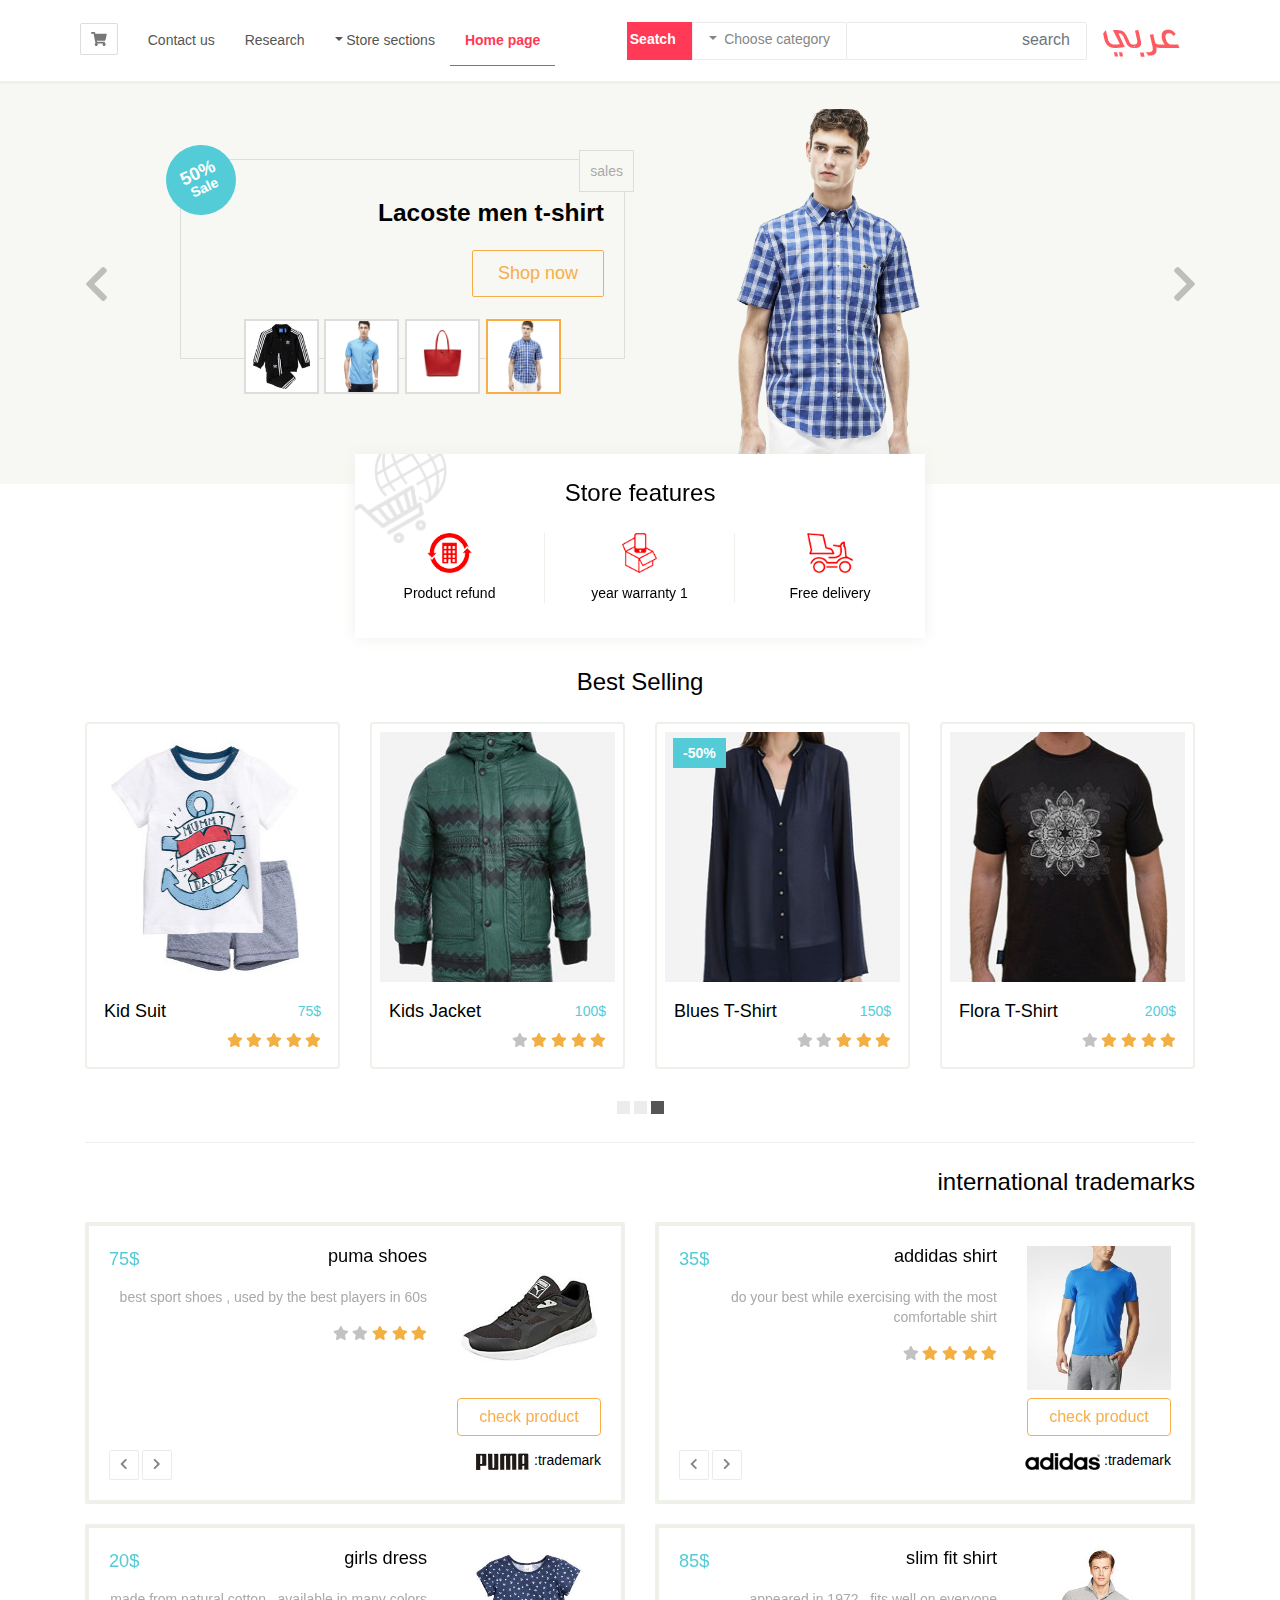
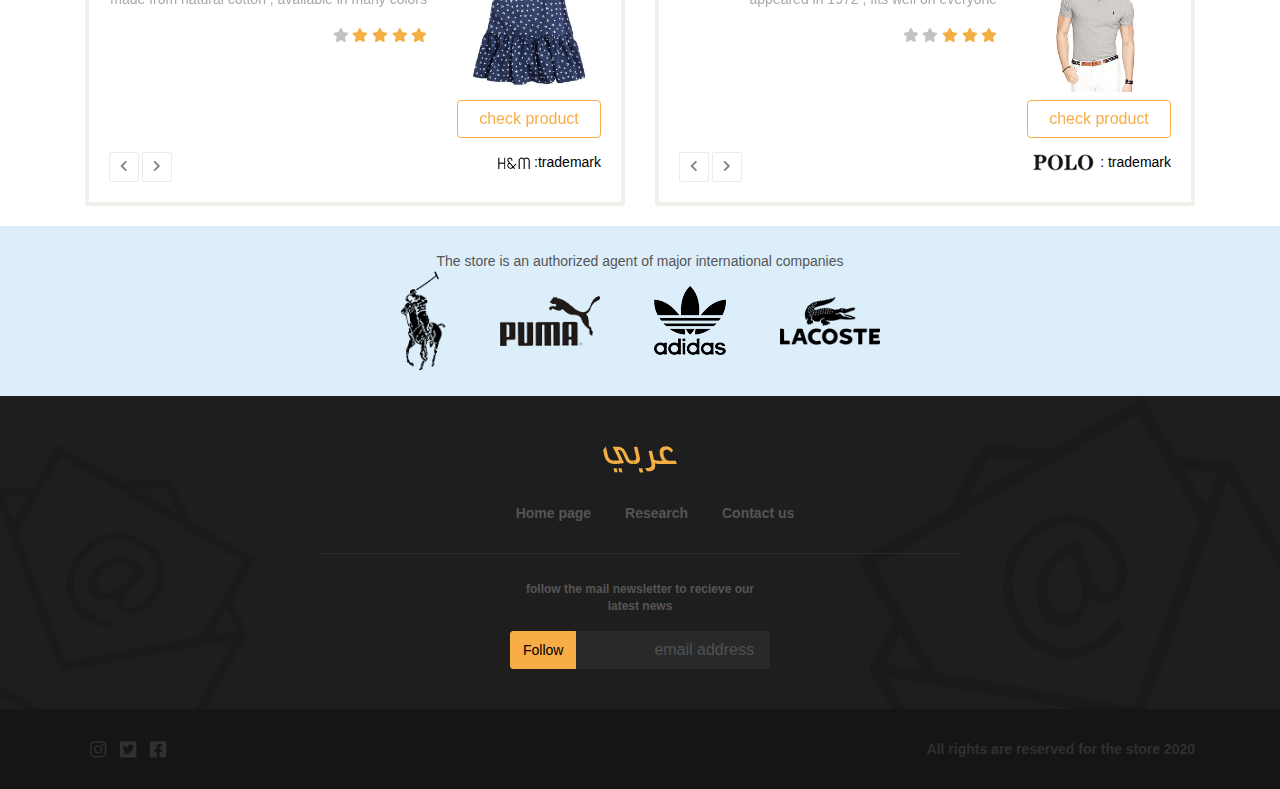
<file: index.html>
<!DOCTYPE html>
<html>

<head>
    <meta charset="utf-8">
    <title>Arabi store</title>
    <meta name="viewport" content="width=device-width, initial-scale=1.0">
    <script type="text/html" src="{require('index.js')}"></script>
<link href="css/style.css" rel="stylesheet"></head>

<body>
    <div class="container-fluid">
        <div class="row">
            <nav class="navbar custom-navbar navbar-expand-lg">
                <div class="container">
                    <div class="navbar-header">
                        <button class="navbar-toggler btn btn-icon collapsed" data-toggle="collapse"
                            data-target="#navbar-collapsed-menu">
                            <i class="fas fa-bars"></i>
                        </button>
                        <a href="./checkout.html" class="navbar-toggler btn btn-icon">
                            <i class="fas fa-shopping-cart"></i>
                        </a>
                        <a href="." class="navbar-brand">
                            <img src="images/logo.png" alt="Arabi store">
                        </a>
                    </div>
                    <form class="form-inline">
                        <input class="form-control custom-form-control" type="search" placeholder="search">
                        <div class="dropdown categories">
                            <a class="nav-link dropdown-toggle custom-btn" href="#" id="navbarDropdown" role="button"
                                data-toggle="dropdown" aria-expanded="false">
                                Choose category
                            </a>
                            <ul class="dropdown-menu dropdown-menu-right custom-dropdown-menu">
                                <li>
                                    <div class="checkbox">
                                        <label>
                                            <input type="checkbox" name="search-category" value="men"> Men
                                        </label>
                                    </div>
                                </li>
                                <li>
                                    <div class="checkbox">
                                        <label>
                                            <input type="checkbox" name="search-category" value="women"> Women
                                        </label>
                                    </div>
                                </li>
                                <li>
                                    <div class="checkbox">
                                        <label>
                                            <input type="checkbox" name="search-category" value="kids">Kids
                                        </label>
                                    </div>
                                </li>
                            </ul>
                        </div>
                        <button class="btn search-btn" type="submit">Seatch</button>
                    </form>
                    <div class="collapse navbar-collapse" id="navbar-collapsed-menu">

                        <ul class="navbar-nav mr-auto">
                            <li class="nav-item active">
                                <a class="nav-link" href="./index.html">Home page</a>
                            </li>
                            <li class="nav-item dropdown">
                                <a class="nav-link dropdown-toggle" href="#" id="navbarDropdown" role="button"
                                    data-toggle="dropdown" aria-expanded="false">Store sections</a>
                                <ul class="dropdown-menu custom-dropdown-menu dropdown-menu-right">
                                    <li>
                                        <a class="dropdown-item" href="#">Men</a>
                                    </li>
                                    <li>
                                        <a class="dropdown-item" href="#">Women</a>
                                    </li>
                                    <li>
                                        <a class="dropdown-item" href="#">Kids</a>
                                    </li>
                                </ul>
                            </li>
                            <li class="nav-item">
                                <a class="nav-link" href="./search.html">Research</a>
                            </li>
                            <li class="nav-item">
                                <a class="nav-link" href="./contact.html">Contact us</a>
                            </li>
                            <li class="d-none d-lg-block">
                                <a href="checkout.html" id="btn-shopping-cart" class="btn btn-icon" title="Buying cart"
                                    data-toggle="tooltip" data-placement="bottom">
                                    <i class="fas fa-shopping-cart"></i>
                                </a>
                            </li>
                        </ul>
                    </div>

                </div>
            </nav>
        </div>

        <div class="row carousel-row">
            <div class="col-12">
                <div id="carousel-featured" class="carousel slide" data-ride="carousel">
                    <div class="carousel-inner">
                        <div class="carousel-item active">
                            <div class="container">
                                <div class="row">
                                    <div class="col-12 col-md-4 offset-lg-2 text-center">
                                        <img src="images/lacoste_1.png" alt="Lacoste men t-shirt">
                                    </div>
                                    <div class="col-12 col-md-8 col-lg-5">
                                        <div class="product-details">
                                            <div class="sale large">
                                                50%
                                                <span>Sale</span>
                                            </div>
                                            <div class="product-category">sales</div>
                                            <h1>Lacoste men t-shirt</h1>
                                            <a href="product.html" class="btn btn-lg custom-btn-primary">Shop now</a>
                                        </div>
                                    </div>
                                </div>
                            </div>
                        </div>
                        <div class="carousel-item">
                            <div class="container">
                                <div class="row">
                                    <div class="col-12 col-md-4 offset-lg-2 text-center">
                                        <img src="images/lacoste_2.png" alt="VentaKO women's bag">
                                    </div>
                                    <div class="col-12 col-md-8 col-lg-5">
                                        <div class="product-details">
                                            <div class="product-category">Women</div>
                                            <h1>VentaKO women's bag</h1>
                                            <a href="product.html" class="btn btn-lg custom-btn-primary">Shop now</a>
                                        </div>
                                    </div>
                                </div>
                            </div>
                        </div>
                        <div class="carousel-item">
                            <div class="container">
                                <div class="row">
                                    <div class="col-12 col-md-4 offset-lg-2 text-center">
                                        <img src="images/lacoste_3.png" alt="Polo t-shirt">
                                    </div>
                                    <div class="col-12 col-md-8 col-lg-5">
                                        <div class="product-details">
                                            <div class="product-category">Best selling</div>
                                            <h1>Polo t-shirt</h1>
                                            <a href="product.html" class="btn btn-lg custom-btn-primary">Shop now</a>
                                        </div>
                                    </div>
                                </div>
                            </div>
                        </div>
                        <div class="carousel-item">
                            <div class="container">
                                <div class="row">
                                    <div class="col-12 col-md-4 offset-lg-2 text-center">
                                        <img src="images/adidas_3.png" alt="Firebird sport suit">
                                    </div>
                                    <div class="col-12 col-md-8 col-lg-5">
                                        <div class="product-details">
                                            <div class="product-category">Kids</div>
                                            <h1>Firebird sport suit</h1>
                                            <a href="product.html" class="btn btn-lg custom-btn-primary">Shop now</a>
                                        </div>
                                    </div>
                                </div>
                            </div>
                        </div>
                    </div>
                    <div class=" carousel-indicators custom-carousel-indicators-primary d-none d-md-block">
                        <img src="images/lacoste_1.png" alt="Lacoste men t-shirt" data-target="#carousel-featured"
                            data-slide-to="0" class="active">
                        <img src="images/lacoste_2.png" alt="VentaKO women's bag" data-target="#carousel-featured"
                            data-slide-to="1">
                        <img src="images/lacoste_3.png" alt="Polo men's t-shirt" data-target="#carousel-featured"
                            data-slide-to="2">
                        <img src="images/adidas_3.png" alt="Firebird sport suit" data-target="#carousel-featured"
                            data-slide-to="3">
                    </div>
                    <a class="carousel-control-prev custom-carousel-control" href="#carousel-featured"
                        data-slide="prev">
                        <i class="fa fa-chevron-right fa-2x"></i>
                    </a>
                    <a class="carousel-control-next custom-carousel-control" href="#carousel-featured"
                        data-slide="next">
                        <i class="fa fa-chevron-left fa-2x"></i>
                    </a>
                </div>
            </div>
        </div>

        <div class="container">
            <div class="row">
                <div id="store-features" class="col-12 col-md-8 offset-md-2 col-lg-6 offset-lg-3">
                    <h3 class="text-center custom-heading">
                        Store features
                    </h3>
                    <div class="row">
                        <div class="col-4 text-center feature">
                            <img src="images/feature_1.png" alt="Free delivery">
                            <div>Free delivery

                            </div>
                        </div>
                        <div class="col-4 text-center feature">
                            <img src="images/feature_2.png" alt="1 year warranty">
                            <div>1 year warranty</div>
                        </div>
                        <div class="col-4 text-center feature">
                            <img src="images/feature_3.png" alt="Product refund">
                            <div>Product refund</div>
                        </div>
                    </div>
                </div>
            </div>
        </div>

        <div class="row">
            <div class="container">
                <h3 class="text-center custom-heading"> Best Selling</h3>
                <div id="carousel-most-sold" class="carousel slide d-none d-md-block" data-ride="carousel">
                    <div class="carousel-inner">
                        <div class="carousel-item active">
                            <div class="row">
                                <div class="col-lg-3 col-md-4">
                                    <div class="card custom-thumbnail">
                                        <div class="overlay"> <button
                                                class="btn btn-secondary custom-btn add-to-cart-btn">Add to cart <i
                                                    class="fas fa-cart-plus"></i></button> </div> <img
                                            src="images/most_sold_2.jpg" alt="flora T-shirt">
                                        <div class="card-body">
                                            <div class="clearfix">
                                                <h4 class="float-left">Flora T-Shirt</h4>
                                                <div class="price float-right"> 200$ </div>
                                            </div>
                                            <div class="rating"> <i class="fas fa-star active"></i> <i
                                                    class="fas fa-star active"></i> <i class="fas fa-star active"></i>
                                                <i class="fas fa-star active"></i> <i class="fas fa-star"></i> </div>
                                            <button
                                                class="btn btn-default custom-btn add-to-cart-btn d-block d-lg-none">
                                                Add to cart <i class="fas fa-cart-plus"></i> </button>
                                        </div>
                                    </div>
                                </div>
                                <div class="col-lg-3 col-md-4">
                                    <div class="card custom-thumbnail">
                                        <div class="sale">50%</div>
                                        <div class="overlay"> <button
                                                class="btn btn-secondary custom-btn add-to-cart-btn">Add to cart <i
                                                    class="fas fa-cart-plus"></i></button> </div> <img
                                            src="images/most_sold_1.jpg" alt="Share blues T-shirt">
                                        <div class="card-body">
                                            <div class="clearfix">
                                                <h4 class="float-left"> Blues T-Shirt</h4>
                                                <div class="price float-right"> 150$ </div>
                                            </div>
                                            <div class="rating"> <i class="fas fa-star active"></i> <i
                                                    class="fas fa-star active"></i> <i class="fas fa-star active"></i>
                                                <i class="fas fa-star"></i> <i class="fas fa-star"></i> </div> <button
                                                class="btn btn-default custom-btn add-to-cart-btn d-block d-lg-none">
                                                Add to cart <i class="fas fa-cart-plus"></i> </button>
                                        </div>
                                    </div>
                                </div>
                                <div class="col-lg-3 col-md-4">
                                    <div class="card custom-thumbnail">
                                        <div class="overlay"> <button
                                                class="btn btn-secondary custom-btn add-to-cart-btn">Add to cart <i
                                                    class="fas fa-cart-plus"></i></button> </div> <img
                                            src="images/most_sold_3.jpg" alt="Kid Jacket">
                                        <div class="card-body">
                                            <div class="clearfix">
                                                <h4 class="float-left">Kids Jacket</h4>
                                                <div class="price float-right"> 100$ </div>
                                            </div>
                                            <div class="rating"> <i class="fas fa-star active"></i> <i
                                                    class="fas fa-star active"></i> <i class="fas fa-star active"></i>
                                                <i class="fas fa-star active"></i> <i class="fas fa-star"></i> </div>
                                            <button
                                                class="btn btn-default custom-btn add-to-cart-btn d-block d-lg-none">
                                                Add to cart <i class="fas fa-cart-plus"></i> </button>
                                        </div>
                                    </div>
                                </div>
                                <div class="col-lg-3 col-md-4 d-none d-lg-block">
                                    <div class="card custom-thumbnail">
                                        <div class="overlay"> <button
                                                class="btn btn-secondary custom-btn add-to-cart-btn">Add to cart <i
                                                    class="fas fa-cart-plus"></i></button> </div> <img
                                            src="images/hm_3.jpg" alt="kid suit">
                                        <div class="card-body">
                                            <div class="clearfix">
                                                <h4 class="float-left">Kid Suit</h4>
                                                <div class="price float-right"> 75$ </div>
                                            </div>
                                            <div class="rating"> <i class="fas fa-star active"></i> <i
                                                    class="fas fa-star active"></i> <i class="fas fa-star active"></i>
                                                <i class="fas fa-star active"></i> <i class="fas fa-star active"></i>
                                            </div> <button
                                                class="btn btn-default custom-btn add-to-cart-btn d-block d-lg-none">
                                                Add to cart <i class="fas fa-cart-plus"></i> </button>
                                        </div>
                                    </div>
                                </div>
                            </div>
                        </div>
                        <div class="carousel-item">
                            <div class="row">
                                <div class="col-lg-3 col-md-4">
                                    <div class="card custom-thumbnail">
                                        <div class="overlay"> <button
                                                class="btn btn-secondary custom-btn add-to-cart-btn">Add to cart <i
                                                    class="fas fa-cart-plus"></i></button> </div> <img
                                            src="images/hm_1.jpg" alt="flora T-shirt">
                                        <div class="card-body">
                                            <div class="clearfix">
                                                <h4 class="float-left">Flora T-Shirt</h4>
                                                <div class="price float-right"> 200$ </div>
                                            </div>
                                            <div class="rating"> <i class="fas fa-star active"></i> <i
                                                    class="fas fa-star active"></i> <i class="fas fa-star"></i> <i
                                                    class="fas fa-star"></i> <i class="fas fa-star"></i> </div> <button
                                                class="btn btn-default custom-btn add-to-cart-btn d-block d-lg-none">
                                                Add to cart <i class="fas fa-cart-plus"></i> </button>
                                        </div>
                                    </div>
                                </div>
                                <div class="col-lg-3 col-md-4">
                                    <div class="card custom-thumbnail">
                                        <div class="overlay"> <button
                                                class="btn btn-secondary custom-btn add-to-cart-btn">Add to cart <i
                                                    class="fas fa-cart-plus"></i></button> </div> <img
                                            src="images/hm_2.jpg" alt="Share blues T-shirt">
                                        <div class="card-body">
                                            <div class="clearfix">
                                                <h4 class="float-left">Girls dress</h4>
                                                <div class="price float-right"> 150$ </div>
                                            </div>
                                            <div class="rating"> <i class="fas fa-star active"></i> <i
                                                    class="fas fa-star active"></i> <i class="fas fa-star active"></i>
                                                <i class="fas fa-star"></i> <i class="fas fa-star"></i> </div> <button
                                                class="btn btn-default custom-btn add-to-cart-btn d-block d-lg-none">
                                                Add to cart <i class="fas fa-cart-plus"></i> </button>
                                        </div>
                                    </div>
                                </div>
                                <div class="col-lg-3 col-md-4">
                                    <div class="card custom-thumbnail">
                                        <div class="sale">30%</div>
                                        <div class="overlay"> <button
                                                class="btn btn-secondary custom-btn add-to-cart-btn">Add to cart <i
                                                    class="fas fa-cart-plus"></i></button> </div> <img
                                            src="images/hm_4.jpg" alt="Kid Jacket">
                                        <div class="card-body">
                                            <div class="clearfix">
                                                <h4 class="float-left">Bag</h4>
                                                <div class="price float-right"> 100$ </div>
                                            </div>
                                            <div class="rating"> <i class="fas fa-star active"></i> <i
                                                    class="fas fa-star active"></i> <i class="fas fa-star active"></i>
                                                <i class="fas fa-star active"></i> <i class="fas fa-star"></i> </div>
                                            <button
                                                class="btn btn-default custom-btn add-to-cart-btn d-block d-lg-none">
                                                Add to cart <i class="fas fa-cart-plus"></i> </button>
                                        </div>
                                    </div>
                                </div>
                                <div class="col-lg-3 col-md-4 d-none d-lg-block">
                                    <div class="card custom-thumbnail">
                                        <div class="overlay"> <button
                                                class="btn btn-secondary custom-btn add-to-cart-btn">Add to cart <i
                                                    class="fas fa-cart-plus"></i></button> </div> <img
                                            src="images/adidas_3.jpg" alt="kid suit">
                                        <div class="card-body">
                                            <div class="clearfix">
                                                <h4 class="float-left">Adidas</h4>
                                                <div class="price float-right"> 125$ </div>
                                            </div>
                                            <div class="rating"> <i class="fas fa-star active"></i> <i
                                                    class="fas fa-star active"></i> <i class="fas fa-star active"></i>
                                                <i class="fas fa-star active"></i> <i class="fas fa-star active"></i>
                                            </div> <button
                                                class="btn btn-default custom-btn add-to-cart-btn d-block d-lg-none">
                                                Add to cart <i class="fas fa-cart-plus"></i> </button>
                                        </div>
                                    </div>
                                </div>
                            </div>
                        </div>
                        <div class="carousel-item">
                            <div class="row">
                                <div class="col-lg-3 col-md-4">
                                    <div class="card custom-thumbnail">
                                        <div class="sale">50%</div>
                                        <div class="overlay"> <button
                                                class="btn btn-secondary custom-btn add-to-cart-btn">Add to cart <i
                                                    class="fas fa-cart-plus"></i></button> </div> <img
                                            src="images/adidas_2.jpg" alt="flora T-shirt">
                                        <div class="card-body">
                                            <div class="clearfix">
                                                <h4 class="float-left">Adidas shoes</h4>
                                                <div class="price float-right"> 150$ </div>
                                            </div>
                                            <div class="rating"> <i class="fas fa-star active"></i> <i
                                                    class="fas fa-star active"></i> <i class="fas fa-star active"></i>
                                                <i class="fas fa-star"></i> <i class="fas fa-star"></i> </div> <button
                                                class="btn btn-default custom-btn add-to-cart-btn d-block d-lg-none">
                                                Add to cart <i class="fas fa-cart-plus"></i> </button>
                                        </div>
                                    </div>
                                </div>
                                <div class="col-lg-3 col-md-4">
                                    <div class="card custom-thumbnail">
                                        <div class="overlay"> <button
                                                class="btn btn-secondary custom-btn add-to-cart-btn">Add to cart <i
                                                    class="fas fa-cart-plus"></i></button> </div> <img
                                            src="images/puma_1.jpg" alt="Share blues T-shirt">
                                        <div class="card-body">
                                            <div class="clearfix">
                                                <h4 class="float-left">Puma shoes</h4>
                                                <div class="price float-right"> 125$ </div>
                                            </div>
                                            <div class="rating"> <i class="fas fa-star active"></i> <i
                                                    class="fas fa-star active"></i> <i class="fas fa-star active"></i>
                                                <i class="fas fa-star active"></i> <i class="fas fa-star"></i> </div>
                                            <button
                                                class="btn btn-default custom-btn add-to-cart-btn d-block d-lg-none">
                                                Add to cart <i class="fas fa-cart-plus"></i> </button>
                                        </div>
                                    </div>
                                </div>
                                <div class="col-lg-3 col-md-4">
                                    <div class="card custom-thumbnail">
                                        <div class="overlay"> <button
                                                class="btn btn-secondary custom-btn add-to-cart-btn">Add to cart <i
                                                    class="fas fa-cart-plus"></i></button> </div> <img
                                            src="images/lacoste_2.jpg" alt="Kid Jacket">
                                        <div class="card-body">
                                            <div class="clearfix">
                                                <h4 class="float-left">VentaKO Bag</h4>
                                                <div class="price float-right"> 180$ </div>
                                            </div>
                                            <div class="rating"> <i class="fas fa-star active"></i> <i
                                                    class="fas fa-star active"></i> <i class="fas fa-star active"></i>
                                                <i class="fas fa-star active"></i> <i class="fas fa-star"></i> </div>
                                            <button
                                                class="btn btn-default custom-btn add-to-cart-btn d-block d-lg-none">
                                                Add to cart <i class="fas fa-cart-plus"></i> </button>
                                        </div>
                                    </div>
                                </div>
                                <div class="col-lg-3 col-md-4 d-none d-lg-block">
                                    <div class="card custom-thumbnail">
                                        <div class="overlay"> <button
                                                class="btn btn-secondary custom-btn add-to-cart-btn">Add to cart <i
                                                    class="fas fa-cart-plus"></i></button> </div> <img
                                            src="images/hm_1.jpg" alt="kids suit">
                                        <div class="card-body">
                                            <div class="clearfix">
                                                <h4 class="float-left">T-Shirt</h4>
                                                <div class="price float-right"> 65$ </div>
                                            </div>
                                            <div class="rating"> <i class="fas fa-star active"></i> <i
                                                    class="fas fa-star active"></i> <i class="fas fa-star active"></i>
                                                <i class="fas fa-star active"></i> <i class="fas fa-star"></i> </div>
                                            <button
                                                class="btn btn-default custom-btn add-to-cart-btn d-block d-lg-none">
                                                Add to cart <i class="fas fa-cart-plus"></i> </button>
                                        </div>
                                    </div>
                                </div>
                            </div>
                        </div>
                    </div>
                    <ol class="carousel-indicators custom-carousel-indicators">
                        <li data-target="#carousel-most-sold" data-slide-to="0" class="active"></li>
                        <li data-target="#carousel-most-sold" data-slide-to="1"></li>
                        <li data-target="#carousel-most-sold" data-slide-to="2"></li>
                    </ol>
                </div>
                <div id="carousel-most-sold-alternative" class="carousel slide d-md-none" data-ride="carousel">
                    <div class="carousel-inner">
                        <div class="carousel-item active">
                            <div class="card custom-thumbnail">
                                <div class="overlay"> <button class="btn btn-secondary custom-btn add-to-cart-btn">Add
                                        to cart <i class="fas fa-cart-plus"></i></button> </div> <img
                                    src="images/most_sold_2.jpg" alt="flora T-shirt">
                                <div class="card-body">
                                    <div class="clearfix">
                                        <h4 class="float-left">Flora T-Shirt</h4>
                                        <div class="price float-right"> 200$ </div>
                                    </div>
                                    <div class="rating"> <i class="fas fa-star active"></i> <i
                                            class="fas fa-star active"></i> <i class="fas fa-star active"></i> <i
                                            class="fas fa-star active"></i> <i class="fas fa-star"></i> </div> <button
                                        class="btn btn-default custom-btn add-to-cart-btn d-block d-lg-none"> Add to
                                        cart <i class="fas fa-cart-plus"></i> </button>
                                </div>
                            </div>
                        </div>
                        <div class="carousel-item">
                            <div class="card custom-thumbnail">
                                <div class="sale">50%</div>
                                <div class="overlay"> <button class="btn btn-secondary custom-btn add-to-cart-btn">Add
                                        to cart <i class="fas fa-cart-plus"></i></button> </div> <img
                                    src="images/most_sold_1.jpg" alt="Share blues T-shirt">
                                <div class="card-body">
                                    <div class="clearfix">
                                        <h4 class="float-left"> Blouse from navy</h4>
                                        <div class="price float-right"> 150$ </div>
                                    </div>
                                    <div class="rating"> <i class="fas fa-star active"></i> <i
                                            class="fas fa-star active"></i> <i class="fas fa-star active"></i> <i
                                            class="fas fa-star"></i> <i class="fas fa-star"></i> </div> <button
                                        class="btn btn-default custom-btn add-to-cart-btn d-block d-lg-none"> Add to
                                        cart <i class="fas fa-cart-plus"></i> </button>
                                </div>
                            </div>
                        </div>
                        <div class="carousel-item">
                            <div class="card custom-thumbnail">
                                <div class="overlay"> <button class="btn btn-secondary custom-btn add-to-cart-btn">Add
                                        to cart <i class="fas fa-cart-plus"></i></button> </div> <img
                                    src="images/most_sold_3.jpg" alt="Kid Jacket">
                                <div class="card-body">
                                    <div class="clearfix">
                                        <h4 class="float-left">Kids Jacket</h4>
                                        <div class="price float-right"> 100$ </div>
                                    </div>
                                    <div class="rating"> <i class="fas fa-star active"></i> <i
                                            class="fas fa-star active"></i> <i class="fas fa-star active"></i> <i
                                            class="fas fa-star active"></i> <i class="fas fa-star"></i> </div> <button
                                        class="btn btn-default custom-btn add-to-cart-btn d-block d-lg-none"> Add to
                                        cart <i class="fas fa-cart-plus"></i> </button>
                                </div>
                            </div>
                        </div>
                        <div class="carousel-item">
                            <div class="card custom-thumbnail">
                                <div class="overlay"> <button class="btn btn-secondary custom-btn add-to-cart-btn">Add
                                        to cart <i class="fas fa-cart-plus"></i></button> </div> <img
                                    src="images/hm_3.jpg" alt="kid suit">
                                <div class="card-body">
                                    <div class="clearfix">
                                        <h4 class="float-left">Kids Suit</h4>
                                        <div class="price float-right"> 75$ </div>
                                    </div>
                                    <div class="rating"> <i class="fas fa-star active"></i> <i
                                            class="fas fa-star active"></i> <i class="fas fa-star active"></i> <i
                                            class="fas fa-star active"></i> <i class="fas fa-star active"></i> </div>
                                    <button class="btn btn-default custom-btn add-to-cart-btn d-block d-lg-none"> Add to
                                        cart <i class="fas fa-cart-plus"></i> </button>
                                </div>
                            </div>
                        </div>
                        <div class="carousel-item">
                            <div class="card custom-thumbnail">
                                <div class="overlay"> <button class="btn btn-secondary custom-btn add-to-cart-btn">Add
                                        to cart <i class="fas fa-cart-plus"></i></button> </div> <img
                                    src="images/hm_1.jpg" alt="flora T-shirt">
                                <div class="card-body">
                                    <div class="clearfix">
                                        <h4 class="float-left">Flora T-Shirt</h4>
                                        <div class="price float-right"> 200$ </div>
                                    </div>
                                    <div class="rating"> <i class="fas fa-star active"></i> <i
                                            class="fas fa-star active"></i> <i class="fas fa-star"></i> <i
                                            class="fas fa-star"></i> <i class="fas fa-star"></i> </div> <button
                                        class="btn btn-default custom-btn add-to-cart-btn d-block d-lg-none"> Add to
                                        cart <i class="fas fa-cart-plus"></i> </button>
                                </div>
                            </div>
                        </div>
                        <div class="carousel-item">
                            <div class="card custom-thumbnail">
                                <div class="overlay"> <button class="btn btn-secondary custom-btn add-to-cart-btn">Add
                                        to cart <i class="fas fa-cart-plus"></i></button> </div> <img
                                    src="images/hm_2.jpg" alt="Share blues T-shirt">
                                <div class="card-body">
                                    <div class="clearfix">
                                        <h4 class="float-left">Girls dress</h4>
                                        <div class="price float-right"> 150$ </div>
                                    </div>
                                    <div class="rating"> <i class="fas fa-star active"></i> <i
                                            class="fas fa-star active"></i> <i class="fas fa-star active"></i> <i
                                            class="fas fa-star"></i> <i class="fas fa-star"></i> </div> <button
                                        class="btn btn-default custom-btn add-to-cart-btn d-block d-lg-none"> Add to
                                        cart <i class="fas fa-cart-plus"></i> </button>
                                </div>
                            </div>
                        </div>
                        <div class="carousel-item">
                            <div class="card custom-thumbnail">
                                <div class="sale">30%</div>
                                <div class="overlay"> <button class="btn btn-secondary custom-btn add-to-cart-btn">Add
                                        to cart <i class="fas fa-cart-plus"></i></button> </div> <img
                                    src="images/hm_4.jpg" alt="Kid Jacket">
                                <div class="card-body">
                                    <div class="clearfix">
                                        <h4 class="float-left">Bag</h4>
                                        <div class="price float-right"> 100$ </div>
                                    </div>
                                    <div class="rating"> <i class="fas fa-star active"></i> <i
                                            class="fas fa-star active"></i> <i class="fas fa-star active"></i> <i
                                            class="fas fa-star active"></i> <i class="fas fa-star"></i> </div> <button
                                        class="btn btn-default custom-btn add-to-cart-btn d-block d-lg-none"> Add to
                                        cart <i class="fas fa-cart-plus"></i> </button>
                                </div>
                            </div>
                        </div>
                        <div class="carousel-item">
                            <div class="card custom-thumbnail">
                                <div class="overlay"> <button class="btn btn-secondary custom-btn add-to-cart-btn">Add
                                        to cart <i class="fas fa-cart-plus"></i></button> </div> <img
                                    src="images/adidas_3.jpg" alt="kid suit">
                                <div class="card-body">
                                    <div class="clearfix">
                                        <h4 class="float-left">Adidas</h4>
                                        <div class="price float-right"> 125$ </div>
                                    </div>
                                    <div class="rating"> <i class="fas fa-star active"></i> <i
                                            class="fas fa-star active"></i> <i class="fas fa-star active"></i> <i
                                            class="fas fa-star active"></i> <i class="fas fa-star active"></i> </div>
                                    <button class="btn btn-default custom-btn add-to-cart-btn d-block d-lg-none"> Add to
                                        cart <i class="fas fa-cart-plus"></i> </button>
                                </div>
                            </div>
                        </div>
                        <div class="carousel-item">
                            <div class="card custom-thumbnail">
                                <div class="sale">50%</div>
                                <div class="overlay"> <button class="btn btn-secondary custom-btn add-to-cart-btn">Add
                                        to cart <i class="fas fa-cart-plus"></i></button> </div> <img
                                    src="images/adidas_2.jpg" alt="flora T-shirt">
                                <div class="card-body">
                                    <div class="clearfix">
                                        <h4 class="float-left">Adidas shoes</h4>
                                        <div class="price float-right"> 150$ </div>
                                    </div>
                                    <div class="rating"> <i class="fas fa-star active"></i> <i
                                            class="fas fa-star active"></i> <i class="fas fa-star active"></i> <i
                                            class="fas fa-star"></i> <i class="fas fa-star"></i> </div> <button
                                        class="btn btn-default custom-btn add-to-cart-btn d-block d-lg-none"> Add to
                                        cart <i class="fas fa-cart-plus"></i> </button>
                                </div>
                            </div>
                        </div>
                        <div class="carousel-item">
                            <div class="card custom-thumbnail">
                                <div class="overlay"> <button class="btn btn-secondary custom-btn add-to-cart-btn">Add
                                        to cart <i class="fas fa-cart-plus"></i></button> </div> <img
                                    src="images/puma_1.jpg" alt="Share blues T-shirt">
                                <div class="card-body">
                                    <div class="clearfix">
                                        <h4 class="float-left">Puma shoes</h4>
                                        <div class="price float-right"> 125$ </div>
                                    </div>
                                    <div class="rating"> <i class="fas fa-star active"></i> <i
                                            class="fas fa-star active"></i> <i class="fas fa-star active"></i> <i
                                            class="fas fa-star active"></i> <i class="fas fa-star"></i> </div> <button
                                        class="btn btn-default custom-btn add-to-cart-btn d-block d-lg-none"> Add to
                                        cart <i class="fas fa-cart-plus"></i> </button>
                                </div>
                            </div>
                        </div>
                        <div class="carousel-item">
                            <div class="card custom-thumbnail">
                                <div class="overlay"> <button class="btn btn-secondary custom-btn add-to-cart-btn">Add
                                        to cart <i class="fas fa-cart-plus"></i></button> </div> <img
                                    src="images/lacoste_2.jpg" alt="Kid Jacket">
                                <div class="card-body">
                                    <div class="clearfix">
                                        <h4 class="float-left">VentaKO Bag</h4>
                                        <div class="price float-right"> 180$ </div>
                                    </div>
                                    <div class="rating"> <i class="fas fa-star active"></i> <i
                                            class="fas fa-star active"></i> <i class="fas fa-star active"></i> <i
                                            class="fas fa-star active"></i> <i class="fas fa-star"></i> </div> <button
                                        class="btn btn-default custom-btn add-to-cart-btn d-block d-lg-none"> Add to
                                        cart <i class="fas fa-cart-plus"></i> </button>
                                </div>
                            </div>
                        </div>
                        <div class="carousel-item">
                            <div class="card custom-thumbnail">
                                <div class="overlay"> <button class="btn btn-secondary custom-btn add-to-cart-btn">Add
                                        to cart <i class="fas fa-cart-plus"></i></button> </div> <img
                                    src="images/hm_1.jpg" alt="kid suit">
                                <div class="card-body">
                                    <div class="clearfix">
                                        <h4 class="float-left">T-Shirt</h4>
                                        <div class="price float-right"> 65$ </div>
                                    </div>
                                    <div class="rating"> <i class="fas fa-star active"></i> <i
                                            class="fas fa-star active"></i> <i class="fas fa-star active"></i> <i
                                            class="fas fa-star active"></i> <i class="fas fa-star"></i> </div> <button
                                        class="btn btn-default custom-btn add-to-cart-btn d-block d-lg-none"> Add to
                                        cart <i class="fas fa-cart-plus"></i> </button>
                                </div>
                            </div>
                        </div>
                    </div>
                </div>
                <div class="col-12 d-md-none text-center"> <button class="btn custom-arrow-btn"
                        data-target="#carousel-most-sold-alternative" data-slide="prev"> <i
                            class="fas fa-chevron-left"></i> </button> <button class="btn custom-arrow-btn"
                        data-target="#carousel-most-sold-alternative" data-slide="next"> <i
                            class="fas fa-chevron-right"></i> </button> </div>
            </div>
        </div>

            <div id="row-brands">
                <div class="container">
                    <h3 class="custom-heading">international trademarks</h3>
                    <div class="row">
                        <div class="col-12 col-md-6 brand-products">
                            <div class=" custom-panel">
                                <div id="carousel-brand-adidas" class="carousel slide" data-slide="carousel">
                                    <div class="carousel-inner">
                                        <div class="carousel-item active">
                                            <div class="row">
                                                <div class="col-lg-4">
                                                    <img src="images/adidas_1.jpg" alt="addidas shirt"
                                                        class="product-image">
                                                    <a href="product.html"
                                                        class="btn  custom-btn-primary btn-block d-none d-lg-block">
                                                        check product
                                                    </a>
                                                </div>
                                                <div class="col-lg-8 product-details">
                                                    <div class="clearfix">
                                                        <div class="float-right">
                                                            <h4>addidas shirt</h4>
                                                        </div>
                                                        <div class="float-left price">
                                                            35$
                                                        </div>
                                                    </div>
                                                    <p class="custom-text-muted">
                                                        do your best while exercising with the most comfortable shirt
                                                    </p>
                                                    <div class="rating">
                                                        <i class="fas fa-star active"></i>
                                                        <i class="fas fa-star active"></i>
                                                        <i class="fas fa-star active"></i>
                                                        <i class="fas fa-star active"></i>
                                                        <i class="fas fa-star"></i>
                                                    </div>
                                                </div>
                                                <div class="col-12 d-lg-none">
                                                    <a href="product.html"
                                                        class="btn  custom-btn-primary btn-block">check product</a>
                                                </div>
                                            </div>
                                        </div>
                                        <div class="carousel-item">
                                            <div class="row">
                                                <div class="col-lg-4">
                                                    <img src="images/adidas_2.jpg" alt="Nike shoes"
                                                        class="product-image">
                                                    <a href="product.html"
                                                        class="btn  custom-btn-primary btn-block d-none d-lg-block">Adidas
                                                        shoes</a>
                                                </div>
                                                <div class="col-lg-8 product-details">
                                                    <div class="clearfix">
                                                        <div class="float-right">
                                                            <h4>Adidas sport shoes</h4>
                                                        </div>
                                                        <div class="price float-left">
                                                            150$
                                                        </div>
                                                    </div>
                                                    <p class="custom-text-muted">
                                                        Run at your highest speed and feel light with nike shoes
                                                    </p>
                                                    <div class="rating">
                                                        <i class="fas fa-star active"></i>
                                                        <i class="fas fa-star active"></i>
                                                        <i class="fas fa-star active"></i>
                                                        <i class="fas fa-star"></i>
                                                        <i class="fas fa-star"></i>
                                                    </div>
                                                </div>
                                                <div class="col-12 d-lg-none">
                                                    <a href="product.html"
                                                        class="btn  custom-btn-primary btn-block">check product</a>
                                                </div>
                                            </div>
                                        </div>
                                    </div>
                                    <div class="brand-nav">
                                        <div class="clearfix">
                                            <div class="float-right">
                                                <div class="brand-text">trademark:</div>
                                                <img src="images/adidas_small.png" alt="Adidas">
                                            </div>
                                            <div class="float-left">
                                                <button class="btn custom-arrow-btn"
                                                    data-target="#carousel-brand-adidas" data-slide="prev">
                                                    <i class="fas fa-chevron-right"></i>
                                                </button>
                                                <button class="btn custom-arrow-btn"
                                                    data-target="#carousel-brand-adidas" data-slide="next">
                                                    <i class="fas fa-chevron-left"></i>
                                                </button>
                                            </div>
                                        </div>
                                    </div>
                                </div>
                            </div>
                        </div>

                        <div class="col-12 col-md-6 brand-products">
                            <div class="custom-panel ">
                                <div id="carousel-brand-puma" class="carousel slide" data-slide="carousel">
                                    <div class="carousel-inner">
                                        <div class="active carousel-item">
                                            <div class="row">
                                                <div class="col-lg-4">
                                                    <img src="images/puma_1.jpg" alt="puma shoes"
                                                        class="product-image">
                                                    <a href="product.html"
                                                        class="btn  custom-btn-primary btn-block d-none d-lg-block">check
                                                        product</a>
                                                </div>
                                                <div class="col-lg-8 product-details">
                                                    <div class="clearfix">
                                                        <div class="float-right">
                                                            <h4>puma shoes</h4>
                                                        </div>
                                                        <div class="price float-left">
                                                            75$
                                                        </div>
                                                    </div>
                                                    <p class="custom-text-muted">
                                                        best sport shoes , used by the best players in 60s
                                                    </p>
                                                    <div class="rating">
                                                        <i class="fas fa-star active"></i>
                                                        <i class="fas fa-star active"></i>
                                                        <i class="fas fa-star active"></i>
                                                        <i class="fas fa-star"></i>
                                                        <i class="fas fa-star"></i>
                                                    </div>
                                                </div>
                                                <div class="col-12 d-lg-none">
                                                    <a href="product.html"
                                                        class="btn  custom-btn-primary btn-block">check product</a>
                                                </div>
                                            </div>
                                        </div>
                                        <div class="carousel-item">
                                            <div class="row">
                                                <div class="col-lg-4">
                                                    <img src="images/puma_2.jpg" alt="tennis shoes"
                                                        class="product-image">
                                                    <a href="product.html"
                                                        class="btn  custom-btn-primary btn-block d-none d-lg-block">check
                                                        product</a>
                                                </div>
                                                <div class="col-lg-8 product-details">
                                                    <div class="clearfix">
                                                        <div class="float-left">
                                                            <h4>tennis shoes</h4>
                                                        </div>
                                                        <div class="price float-right">
                                                            65$
                                                        </div>
                                                    </div>
                                                    <p class="custom-text-muted">
                                                        comfortable shoes great to wear for a long time
                                                    </p>
                                                    <div class="rating">
                                                        <i class="fas fa-star active"></i>
                                                        <i class="fas fa-star active"></i>
                                                        <i class="fas fa-star active"></i>
                                                        <i class="fas fa-star"></i>
                                                        <i class="fas fa-star"></i>
                                                    </div>
                                                </div>
                                                <div class="col-12 d-lg-none">
                                                    <a href="product.html"
                                                        class="btn  custom-btn-primary btn-block">check product</a>
                                                </div>
                                            </div>
                                        </div>
                                    </div>
                                </div>
                                <div class="brand-nav">
                                    <div class="clearfix">
                                        <div class="float-right">
                                            <div class="brand-text">trademark:</div>
                                            <img src="images/puma_small.png" alt="Puma">
                                        </div>
                                        <div class="float-left">
                                            <button class="btn custom-arrow-btn" data-target="#carousel-brand-puma"
                                                data-slide="prev">
                                                <i class="fas fa-chevron-right"></i>
                                            </button>
                                            <button class="btn custom-arrow-btn" data-target="#carousel-brand-puma"
                                                data-slide="next">
                                                <i class="fas fa-chevron-left"></i>
                                            </button>
                                        </div>
                                    </div>
                                </div>
                            </div>
                        </div>

                        <div class="col-12 col-md-6 brand-products">
                            <div class="custom-panel ">
                                <div id="carousel-brand-polo" class="carousel slide" data-slide="carousel">
                                    <div class="carousel-inner">
                                        <div class="active carousel-item">
                                            <div class="row">
                                                <div class="col-lg-4">
                                                    <img src="images/polo_1.jpg" alt="slim fit shirt"
                                                        class="product-image">
                                                    <a href="product.html"
                                                        class="btn  custom-btn-primary btn-block d-none d-lg-block">check
                                                        product</a>
                                                </div>
                                                <div class="col-lg-8 product-details">
                                                    <div class="clearfix">
                                                        <div class="float-right">
                                                            <h4>slim fit shirt</h4>
                                                        </div>
                                                        <div class="price float-left">
                                                            85$
                                                        </div>
                                                    </div>
                                                    <p class="custom-text-muted">
                                                        appeared in 1972 , fits well on everyone
                                                    </p>
                                                    <div class="rating">
                                                        <i class="fas fa-star active"></i>
                                                        <i class="fas fa-star active"></i>
                                                        <i class="fas fa-star active"></i>
                                                        <i class="fas fa-star"></i>
                                                        <i class="fas fa-star"></i>
                                                    </div>
                                                </div>
                                                <div class="col-12 d-lg-none">
                                                    <a href="product.html"
                                                        class="btn  custom-btn-primary btn-block">check product</a>
                                                </div>
                                            </div>
                                        </div>
                                        <div class="carousel-item">
                                            <div class="row">
                                                <div class="col-lg-4">
                                                    <img src="images/polo_2.jpg" alt="stretch fit shirt"
                                                        class="product-image">
                                                    <a href="product.html"
                                                        class="btn  custom-btn-primary btn-block d-none d-lg-block">check
                                                        product</a>
                                                </div>
                                                <div class="col-lg-8 product-details">
                                                    <div class="clearfix">
                                                        <div class="float-right">
                                                            <h4>stretch fit shirt</h4>
                                                        </div>
                                                        <div class="price float-left">
                                                            100$
                                                        </div>
                                                    </div>
                                                    <p class="custom-text-muted">
                                                        made from coton , very comfortable to wear
                                                    </p>
                                                    <div class="rating">
                                                        <i class="fas fa-star active"></i>
                                                        <i class="fas fa-star active"></i>
                                                        <i class="fas fa-star active"></i>
                                                        <i class="fas fa-star"></i>
                                                        <i class="fas fa-star"></i>
                                                    </div>
                                                </div>
                                                <div class="col-12 d-lg-none">
                                                    <a href="product.html"
                                                        class="btn  custom-btn-primary btn-block">check product</a>
                                                </div>
                                            </div>
                                        </div>
                                    </div>
                                </div>
                                <div class="brand-nav">
                                    <div class="clearfix">
                                        <div class="float-right">
                                            <div class="brand-text">trademark :</div>
                                            <img src="images/polo_small.png" alt="Polo">
                                        </div>
                                        <div class="float-left">
                                            <button class="btn custom-arrow-btn" data-target="#carousel-brand-polo"
                                                data-slide="prev">
                                                <i class="fas fa-chevron-right"></i>
                                            </button>
                                            <button class="btn custom-arrow-btn" data-target="#carousel-brand-polo"
                                                data-slide="next">
                                                <i class="fas fa-chevron-left"></i>
                                            </button>
                                        </div>
                                    </div>
                                </div>
                            </div>
                        </div>

                        <div class="col-12 col-md-6 brand-products">
                            <div class="custom-panel ">
                                <div id="carousel-brand-hm" class="carousel slide" data-slide="carousel">
                                    <div class="carousel-inner">
                                        <div class="active carousel-item">
                                            <div class="row">
                                                <div class="col-lg-4">
                                                    <img src="images/hm_2.jpg" alt="girls dress"
                                                        class="product-image">
                                                    <a href="product.html"
                                                        class="btn  custom-btn-primary btn-block d-none d-lg-block">check
                                                        product</a>
                                                </div>
                                                <div class="col-lg-8 product-details">
                                                    <div class="clearfix">
                                                        <div class="float-right">
                                                            <h4>girls dress</h4>
                                                        </div>
                                                        <div class="price float-left">
                                                            20$
                                                        </div>
                                                    </div>
                                                    <p class="custom-text-muted">
                                                        made from natural cotton , available in many colors
                                                    </p>
                                                    <div class="rating">
                                                        <i class="fas fa-star active"></i>
                                                        <i class="fas fa-star active"></i>
                                                        <i class="fas fa-star active"></i>
                                                        <i class="fas fa-star active"></i>
                                                        <i class="fas fa-star"></i>
                                                    </div>
                                                </div>
                                                <div class="col-12 d-lg-none">
                                                    <a href="product.html"
                                                        class="btn  custom-btn-primary btn-block">check product</a>
                                                </div>
                                            </div>
                                        </div>
                                        <div class="carousel-item">
                                            <div class="row">
                                                <div class="col-lg-4">
                                                    <img src="images/hm_3.jpg" alt="kids suit" class="product-image">
                                                    <a href="product.html"
                                                        class="btn  custom-btn-primary btn-block d-none d-lg-block">check
                                                        product</a>
                                                </div>
                                                <div class="col-lg-8 product-details">
                                                    <div class="clearfix">
                                                        <div class="float-right">
                                                            <h4>طقم للصغار</h4>
                                                        </div>
                                                        <div class="price float-left">
                                                            25$
                                                        </div>
                                                    </div>
                                                    <p class="custom-text-muted">
                                                        fits kids from 3 - 5 years , such an adorable outfit with a good
                                                        price
                                                    </p>
                                                    <div class="rating">
                                                        <i class="fas fa-star active"></i>
                                                        <i class="fas fa-star active"></i>
                                                        <i class="fas fa-star active"></i>
                                                        <i class="fas fa-star active"></i>
                                                        <i class="fas fa-star"></i>
                                                    </div>
                                                </div>
                                                <div class="col-12 d-lg-none">
                                                    <a href="product.html"
                                                        class="btn custom-btn-primary btn-block">check product</a>
                                                </div>
                                            </div>
                                        </div>
                                    </div>
                                </div>
                                <div class="brand-nav">
                                    <div class="clearfix">
                                        <div class="float-right">
                                            <div class="brand-text">trademark:</div>
                                            <img src="images/hm_small.png" alt="H and M">
                                        </div>
                                        <div class="float-left">
                                            <button class="btn custom-arrow-btn" data-target="#carousel-brand-hm"
                                                data-slide="prev">
                                                <i class="fas fa-chevron-right"></i>
                                            </button>
                                            <button class="btn custom-arrow-btn" data-target="#carousel-brand-hm"
                                                data-slide="next">
                                                <i class="fas fa-chevron-left"></i>
                                            </button>
                                        </div>
                                    </div>
                                </div>
                            </div>
                        </div>
                    </div>
                </div>
            </div>

            <div id="footer" class="row">
                <div id="brand-logos" class="col-12 text-center">
                    <span>The store is an authorized agent of major international companies</span>
                    <div class="img-container">
                        <img src="images/lacoste.png" alt="Lacoste">
                        <img src="images/adidas.png" alt="Adidas">
                        <img src="images/puma.png" alt="Puma">
                        <img src="images/polo.png" alt="Polo">
                    </div>
                </div>

                <div id="footer-nav" class="col-12 text-center">
                    <div class="footer-logo">
                        <a href="./">
                            <img src="images/logo_footer.png" alt="Arabi">
                        </a>
                    </div>
                    <div id="footer-nav-links" class="col-12 d-none d-md-block">
                        <a href=".">Home page</a>
                        <a href="search.html">Research</a>
                        <a href="contact.html">Contact us</a>
                    </div>
                    <div id="newsletter" class="col-12 col-md-6 offset-md-3">
                        <form>
                            <label for="footer-email">
                                follow the mail newsletter to recieve our latest news
                            </label>
                            <br>
                            <div class="input-group">
                                <input id="footer-email" class="form-control custom-form-control" type="email"
                                    placeholder="email address" name="email" style="direction:ltr;" required>
                                <button type="submit" class="btn   custom-btn-primary2">
                                    Follow
                                </button>
                            </div>
                        </form>
                    </div>
                </div>

                <div id="footer-copyright-social" class="col-12">
                    <div class="container">
                        <div class="clearfix">
                            <div id="copyright" class="float-right">
                                All rights are reserved for the store 2020
                            </div>
                            <div id="social-icons" class="float-left">
                                <a href="https://www.facebook.com">
                                    <i class="fab fa-facebook-square fa-lg"></i>
                                </a>
                                <a href="https://www.twitter.com">
                                    <i class="fab fa-twitter-square fa-lg"></i>
                                </a>
                                <a href="https://www.instagram.com">
                                    <i class="fab fa-instagram fa-lg"></i>
                                </a>
                            </div>
                        </div>
                    </div>
                </div>
            </div>
        </div>
<script src="main.js"></script></body>

</html>
</file>
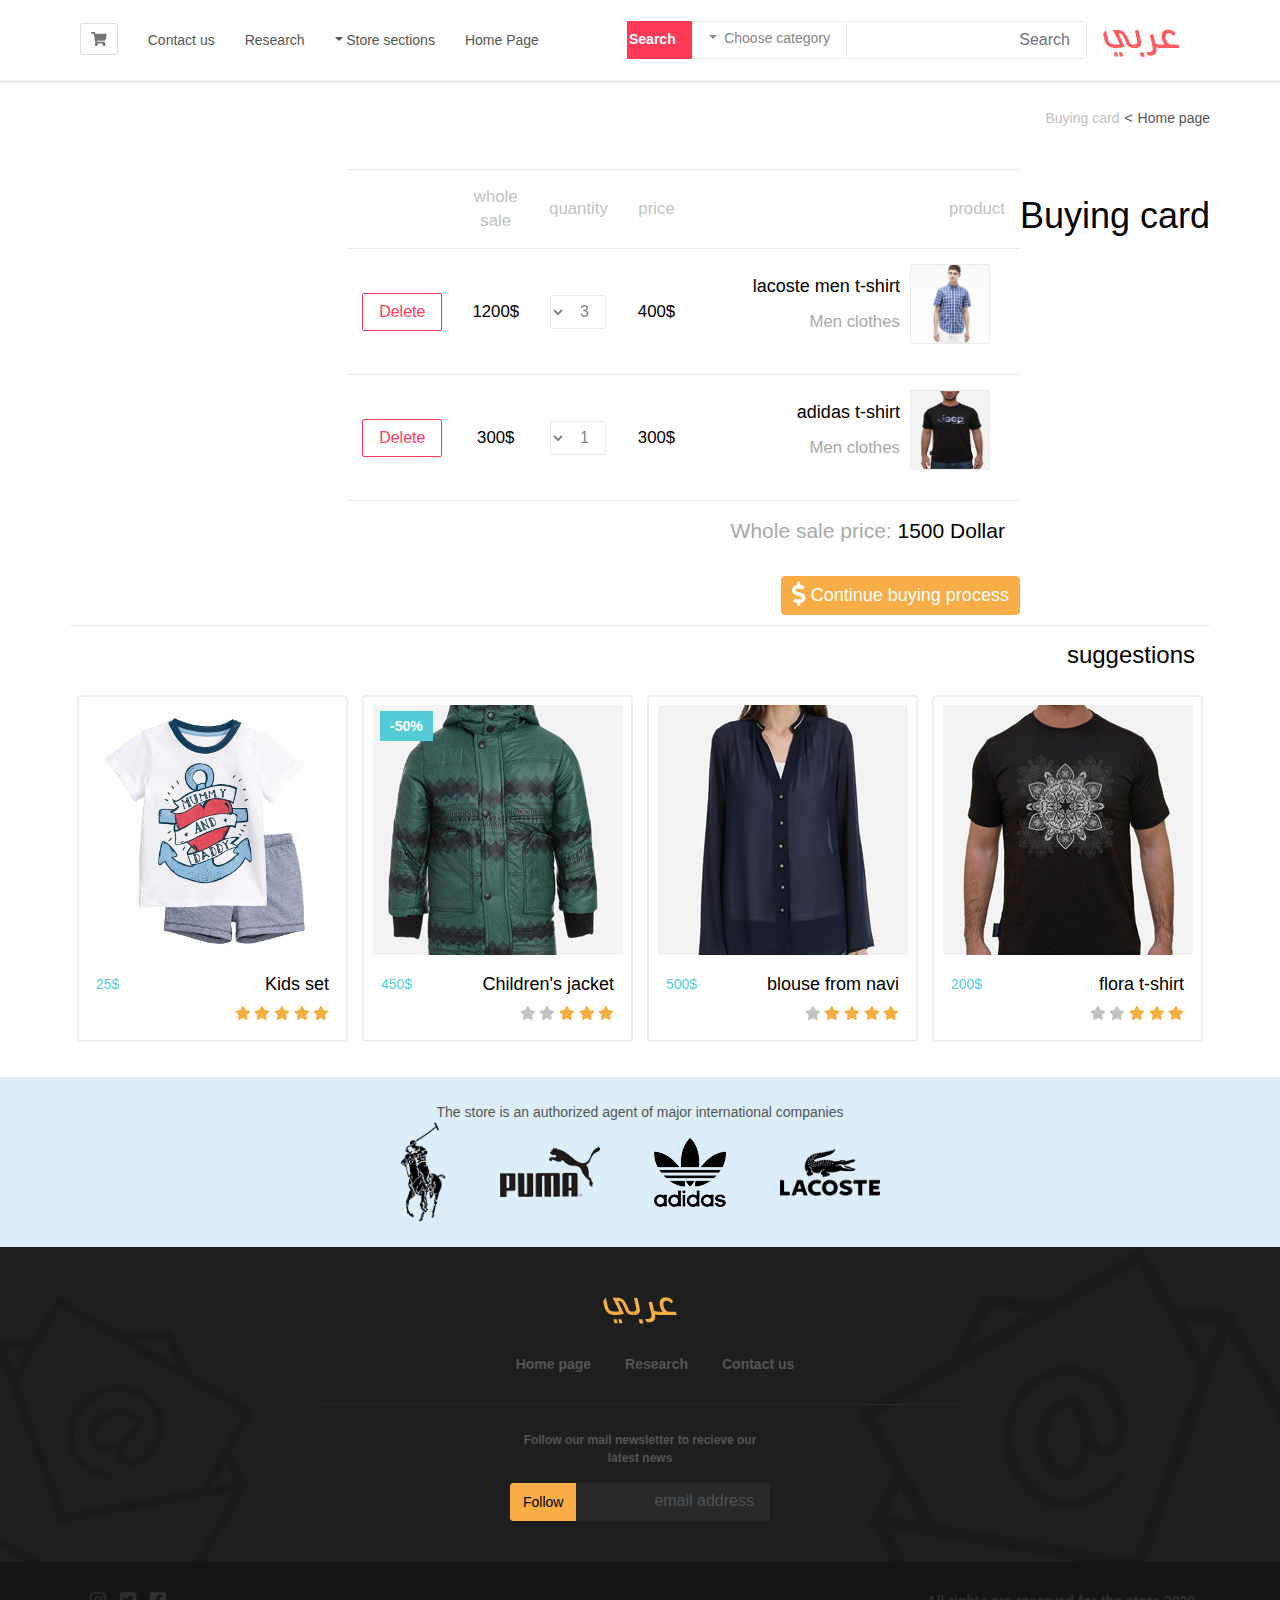
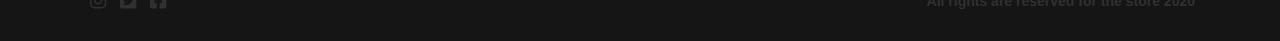
<file: checkout.html>
<!DOCTYPE html>
<html>

<head>
    <meta charset="utf-8">
    <title>Arabi store</title>
    <meta name="viewport" content="width=device-width, initial-scale=1">
    <script type="text/html" src="{require('index.js')}"></script>

<link href="css/style.css" rel="stylesheet"></head>

<body>
    <div class="container-fluid">
        <div class="row">
            <nav class="navbar custom-navbar navbar-expand-lg">
                <div class="container">
                    <div class="navbar-header">
                        <button class="navbar-toggler btn btn-icon collapsed" data-toggle="collapse"
                            data-target="#navbar-collapsed-menu">
                            <i class="fas fa-bars"></i>
                        </button>
                        <a href="./checkout.html" class="navbar-toggler btn btn-icon">
                            <i class="fas fa-shopping-cart"></i>
                        </a>
                        <a href="." class="navbar-brand">
                            <img src="images/logo.png" alt="Arabi store">
                        </a>
                    </div>
                    <form class="form-inline">
                        <input class="form-control custom-form-control" type="search" placeholder="Search">
                        <div class="dropdown categories">
                            <a class="nav-link dropdown-toggle custom-btn" href="#" id="navbarDropdown" role="button"
                                data-toggle="dropdown" aria-expanded="false">
                                Choose category
                            </a>
                            <ul class="dropdown-menu dropdown-menu-right custom-dropdown-menu">
                                <li>
                                    <div class="checkbox">
                                        <label>
                                            <input type="checkbox" name="search-category" value="men"> Men
                                        </label>
                                    </div>
                                </li>
                                <li>
                                    <div class="checkbox">
                                        <label>
                                            <input type="checkbox" name="search-category" value="women"> Women
                                        </label>
                                    </div>
                                </li>
                                <li>
                                    <div class="checkbox">
                                        <label>
                                            <input type="checkbox" name="search-category" value="kids"> Kids
                                        </label>
                                    </div>
                                </li>
                            </ul>
                        </div>
                        <button class="btn search-btn" type="submit">Search</button>
                    </form>
                    <div class="collapse navbar-collapse" id="navbar-collapsed-menu">

                        <ul class="navbar-nav mr-auto">
                            <li class="nav-item">
                                <a class="nav-link" href="./index.html">Home Page</a>
                            </li>
                            <li class="nav-item dropdown">
                                <a class="nav-link dropdown-toggle" href="#" id="navbarDropdown" role="button"
                                    data-toggle="dropdown" aria-expanded="false">Store sections</a>
                                <ul class="dropdown-menu custom-dropdown-menu dropdown-menu-right">
                                    <li>
                                        <a class="dropdown-item" href="#">Men</a>
                                    </li>
                                    <li>
                                        <a class="dropdown-item" href="#">Women</a>
                                    </li>
                                    <li>
                                        <a class="dropdown-item" href="#">Kids</a>
                                    </li>
                                </ul>
                            </li>
                            <li class="nav-item">
                                <a class="nav-link" href="./search.html">Research</a>
                            </li>
                            <li class="nav-item">
                                <a class="nav-link" href="./contact.html">Contact us</a>
                            </li>
                            <li class="d-none d-lg-block">
                                <a href="checkout.html" id="btn-shopping-cart" class="btn btn-icon" title="Buying cart"
                                    data-toggle="tooltip" data-placement="bottom">
                                    <i class="fas fa-shopping-cart"></i>
                                </a>
                            </li>
                        </ul>
                    </div>

                </div>
            </nav>
        </div>
        <div class="container">
            <div class="row">
                <ol class="breadcrumb custom-breadcrumb">
                    <li>
                        <a href=".">Home page</a>
                    </li>
                    <li class="active">Buying card</li>
                </ol>
            </div>
            <div class="borders-between">
                <div class="row">
                    <h1 class="custom-heading">Buying card</h1>
                    <form id="form-checkout" action="payment.html">
                        <table class="custom-table">
                            <thead>
                                <tr>
                                    <th>product</th>
                                    <th>price</th>
                                    <th>quantity</th>
                                    <th class="hide-on-small">whole sale</th>
                                    <th></th>
                                </tr>
                            </thead>
                            <tbody>
                                <tr data-product-info data-product-price="400">
                                    <td>
                                        <div class="media custom-media">
                                            <img src="images/lacoste_1.jpg" alt="men t-shirt lacoste"
                                                class="d-none d-md-block">
                                            <div class="media-body">
                                                <h4>lacoste men t-shirt</h4>
                                                <div class="custom-text-muted">
                                                    Men clothes
                                                </div>
                                            </div>
                                        </div>
                                    </td>
                                    <td>
                                        400$
                                    </td>
                                    <td>
                                        <input name="product1" type="hidden" value="men t-shirt lacoste">
                                        <select name="quantity1" class="form-control custom-form-control  quantity"
                                            data-product-quantity>
                                            <option value="1">1</option>
                                            <option value="2">2</option>
                                            <option value="3" selected>3</option>
                                        </select>
                                    </td>
                                    <td class="total-price-for-product hide-on-small">
                                        1200$
                                    </td>
                                    <td>
                                        <button class="btn btn-danger custom-btn custom-btn-danger"
                                            data-remove-from-cart>
                                            <span class="d-none d-md-block">Delete</span>
                                            <i class="far fa-trash-alt d-block d-md-none"></i>
                                        </button>
                                    </td>
                                </tr>
                                <tr data-product-info data-product-price="300">
                                    <td>
                                        <div class="media custom-media">
                                            <img src="images/tshirt.jpg" alt="adidas t-shirt" class="d-none d-md-block">
                                            <div class="media-body">
                                                <h4>adidas t-shirt</h4>
                                                <div class="custom-text-muted">
                                                    Men clothes
                                                </div>
                                            </div>
                                        </div>
                                    </td>
                                    <td>300$</td>
                                    <td>
                                        <input name="product2" type="hidden" value="adidas t-shirt">
                                        <select name="quantity2" class="form-control custom-form-control quantity"
                                            data-product-quantity>
                                            <option value="1">1</option>
                                            <option value="2">2</option>
                                            <option value="3">3</option>
                                        </select>
                                    </td>
                                    <td class="total-price-for-product hide-on-small">
                                        300$
                                    </td>
                                    <td>
                                        <button class="btn btn-danger custom-btn-danger custom-btn"
                                            data-remove-from-cart>
                                            <span class="d-none d-md-block">Delete</span>
                                            <i class="far fa-trash-alt d-block d-md-none"></i>
                                        </button>
                                    </td>
                                </tr>
                            </tbody>
                            <tfoot>
                                <tr>
                                    <td colspan="5" class="total-price">
                                        <span class="custom-text-muted">
                                            <span class="custom-text-muted">
                                                Whole sale price:
                                            </span>
                                            <span id="total-price-for-all-products">1500</span>
                                            Dollar
                                        </span>
                                    </td>
                                </tr>
                            </tfoot>
                        </table>
                        <button type="submit" class="btn custom-btn-primary2 custom-btn-with-icon">
                            <span>
                                Continue buying process
                                <i class="fas fa-dollar-sign fa-lg"></i>
                            </span>
                        </button>
                    </form>
                </div>

                <div class="row suggestions">
                    <h3 class="custom-heading col-sm-12">suggestions</h3>
                    <div class="col-lg-3 col-md-4">
                        <div class="card custom-thumbnail">
                            <div class="overlay">
                                <button class="btn btn-secondary add-to-cart-btn" data-add-to-cart="">
                                    Add to cart
                                    <i class="fas fa-cart-plus"></i>
                                </button>
                            </div>
                            <img src="images/most_sold_2.jpg" alt="flora t-shirt">
                            <div class="card-body">
                                <div class="clearfix">
                                    <h4 class="float-right">flora t-shirt</h4>
                                    <div class="price float-left">
                                        200$
                                    </div>
                                </div>
                                <div class="clearfix">
                                    <div class="rating float-right">
                                        <i class="fas fa-star active"></i>
                                        <i class="fas fa-star active"></i>
                                        <i class="fas fa-star active"></i>
                                        <i class="fas fa-star"></i>
                                        <i class="fas fa-star"></i>
                                    </div>
                                    <button class="float-right btn btn-default add-to-cart-btn d-block d-lg-none"
                                        data-add-to-cart="">
                                        Add to cart
                                        <i class="fas fa-cart-plus"></i>
                                    </button>
                                </div>
                            </div>
                        </div>
                    </div>

                    <div class="col-lg-3 col-md-4">
                        <div class="card custom-thumbnail">
                            <div class="overlay">
                                <button class="btn btn-secondary add-to-cart-btn">
                                    Add to cart
                                    <i class="fas fa-cart-plus"></i>
                                </button>
                            </div>
                            <img src="images/most_sold_1.jpg" alt="blouse from navi">
                            <div class="card-body">
                                <div class="clearfix">
                                    <h4 class="float-right">blouse from navi</h4>
                                    <div class="price float-left">
                                        500$
                                    </div>
                                </div>
                                <div class="clearfix">
                                    <div class="rating">
                                        <i class="fas fa-star active"></i>
                                        <i class="fas fa-star active"></i>
                                        <i class="fas fa-star active"></i>
                                        <i class="fas fa-star active"></i>
                                        <i class="fas fa-star"></i>
                                    </div>
                                    <button class="float-right btn btn-default add-to-cart-btn d-block d-lg-none"
                                        data-add-to-cart="">
                                        Add to cart
                                        <i class="fas fa-cart-plus"></i>
                                    </button>
                                </div>
                            </div>
                        </div>
                    </div>

                    <div class="col-lg-3 col-md-4">
                        <div class="card custom-thumbnail">
                            <div class="sale">50%</div>
                            <div class="overlay">
                                <button class="btn btn-secondary add-to-cart-btn">
                                    Add to cart
                                    <i class="fas fa-cart-plus"></i>
                                </button>
                            </div>
                            <img src="images/most_sold_3.jpg" alt="Children's jacket">
                            <div class="card-body">
                                <div class="clearfix">
                                    <h4 class="float-right">Children's jacket</h4>
                                    <div class="price float-left">
                                        450$
                                    </div>
                                </div>
                                <div class="clearfix">
                                    <div class="rating">
                                        <i class="fas fa-star active"></i>
                                        <i class="fas fa-star active"></i>
                                        <i class="fas fa-star active"></i>
                                        <i class="fas fa-star"></i>
                                        <i class="fas fa-star"></i>
                                    </div>
                                    <button class="float-right btn btn-default add-to-cart-btn d-block d-lg-none"
                                        data-add-to-cart="">
                                        Add to cart
                                        <i class="fas fa-cart-plus"></i>
                                    </button>
                                </div>
                            </div>
                        </div>
                    </div>

                    <div class="col-lg-3 col-md-4 d-none d-lg-block">
                        <div class="card custom-thumbnail">
                            <div class="overlay">
                                <button class="btn btn-secondary add-to-cart-btn">
                                    Add to cart
                                    <i class="fas fa-cart-plus"></i>
                                </button>
                            </div>
                            <img src="images/hm_3.jpg" alt="Kids set">
                            <div class="card-body">
                                <div class="clearfix">
                                    <h4 class="float-right">Kids set</h4>
                                    <div class="price float-left">
                                        25$
                                    </div>
                                </div>
                                <div class="clearfix">
                                    <div class="rating">
                                        <i class="fas fa-star active"></i>
                                        <i class="fas fa-star active"></i>
                                        <i class="fas fa-star active"></i>
                                        <i class="fas fa-star active"></i>
                                        <i class="fas fa-star active"></i>
                                    </div>
                                    <button class="float-right btn btn-default add-to-cart-btn d-block d-lg-none"
                                        data-add-to-cart="">
                                        Add to cart
                                        <i class="fas fa-cart-plus"></i>
                                    </button>
                                </div>
                            </div>
                        </div>
                    </div>
                </div>
            </div>

        </div>

        <div id="footer" class="row">
            <div id="brand-logos" class="col-12 text-center">
                <span>The store is an authorized agent of major international companies</span>
                <div class="img-container">
                    <img src="images/lacoste.png" alt="Lacoste">
                    <img src="images/adidas.png" alt="Adidas">
                    <img src="images/puma.png" alt="Puma">
                    <img src="images/polo.png" alt="Polo">
                </div>
            </div>

            <div id="footer-nav" class="col-12 text-center">
                <div class="footer-logo">
                    <a href="./">
                        <img src="images/logo_footer.png" alt="Arabi">
                    </a>
                </div>
                <div id="footer-nav-links" class="col-12 d-none d-md-block">
                    <a href=".">Home page</a>
                    <a href="search.html">Research</a>
                    <a href="contact.html">Contact us</a>
                </div>
                <div id="newsletter" class="col-12 col-md-6 offset-md-3">
                    <form>
                        <label for="footer-email">
                            Follow our mail newsletter to recieve our latest news
                        </label>
                        <br>
                        <div class="input-group">
                            <input id="footer-email" class="form-control custom-form-control" type="email"
                                placeholder="email address" name="email" style="direction:ltr;" required>
                            <button type="submit" class="btn   custom-btn-primary2">
                                Follow
                            </button>
                        </div>
                    </form>
                </div>
            </div>

            <div id="footer-copyright-social" class="col-12">
                <div class="container">
                    <div class="clearfix">
                        <div id="copyright" class="float-right">
                            All rights are reserved for the store 2020
                        </div>
                        <div id="social-icons" class="float-left">
                            <a href="https://www.facebook.com">
                                <i class="fab fa-facebook-square fa-lg"></i>
                            </a>
                            <a href="https://www.twitter.com">
                                <i class="fab fa-twitter-square fa-lg"></i>
                            </a>
                            <a href="https://www.instagram.com">
                                <i class="fab fa-instagram fa-lg"></i>
                            </a>
                        </div>
                    </div>
                </div>
            </div>
        </div>

    </div>

<script src="main.js"></script></body>

</html>
</file>
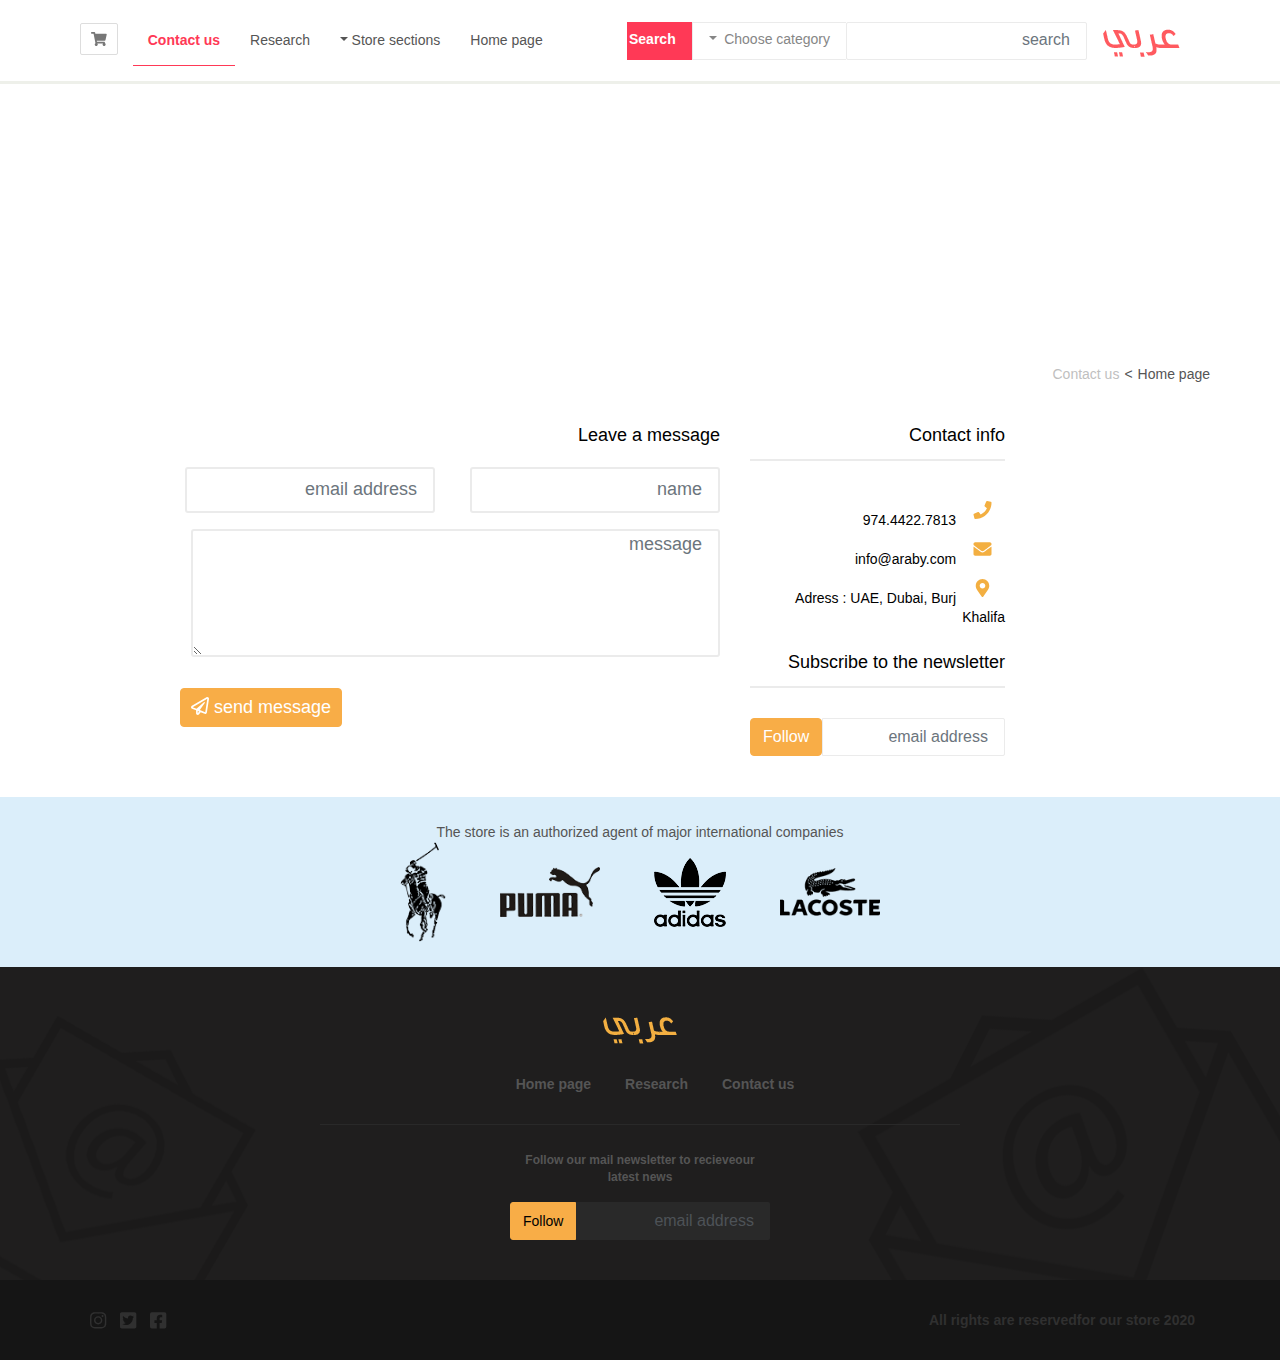
<file: contact.html>
<!DOCTYPE html>
<html>

<head>
  <meta charset="utf-8">
  <title>Arabi store</title>
  <meta name="viewport" content="width=device-width, initial-scale=1">
  <script type="text/html" src="{require('index.js')}"></script>

<link href="css/style.css" rel="stylesheet"></head>

<body>
  <div class="container-fluid">

    <div class="row">
      <nav class="navbar custom-navbar navbar-expand-lg">
        <div class="container">
          <div class="navbar-header">
            <button class="navbar-toggler btn btn-icon collapsed" data-toggle="collapse"
              data-target="#navbar-collapsed-menu">
              <i class="fas fa-bars"></i>
            </button>
            <a href="./checkout.html" class="navbar-toggler btn btn-icon">
              <i class="fas fa-shopping-cart"></i>
            </a>
            <a href="." class="navbar-brand">
              <img src="images/logo.png" alt="Arabi store">
            </a>
          </div>
          <form class="form-inline">
            <input class="form-control custom-form-control" type="search" placeholder="search">
            <div class="dropdown categories">
              <a class="nav-link dropdown-toggle custom-btn" href="#" id="navbarDropdown" role="button"
                data-toggle="dropdown" aria-expanded="false">
                Choose category
              </a>
              <ul class="dropdown-menu dropdown-menu-right custom-dropdown-menu">
                <li>
                  <div class="checkbox">
                    <label>
                      <input type="checkbox" name="search-category" value="men"> Men
                    </label>
                  </div>
                </li>
                <li>
                  <div class="checkbox">
                    <label>
                      <input type="checkbox" name="search-category" value="women"> Women
                    </label>
                  </div>
                </li>
                <li>
                  <div class="checkbox">
                    <label>
                      <input type="checkbox" name="search-category" value="kids"> Kids
                    </label>
                  </div>
                </li>
              </ul>
            </div>
            <button class="btn search-btn" type="submit">Search</button>
          </form>
          <div class="collapse navbar-collapse" id="navbar-collapsed-menu">

            <ul class="navbar-nav mr-auto">
              <li class="nav-item">
                <a class="nav-link" href="./index.html">Home page</a>
              </li>
              <li class="nav-item dropdown">
                <a class="nav-link dropdown-toggle" href="#" id="navbarDropdown" role="button" data-toggle="dropdown"
                  aria-expanded="false">Store sections</a>
                <ul class="dropdown-menu custom-dropdown-menu dropdown-menu-right">
                  <li>
                    <a class="dropdown-item" href="#">Men</a>
                  </li>
                  <li>
                    <a class="dropdown-item" href="#">Women</a>
                  </li>
                  <li>
                    <a class="dropdown-item" href="#">Kids</a>
                  </li>
                </ul>
              </li>
              <li class="nav-item">
                <a class="nav-link" href="./search.html">Research</a>
              </li>
              <li class="nav-item active">
                <a class="nav-link" href="./contact.html">Contact us</a>
              </li>
              <li class="d-none d-lg-block">
                <a href="checkout.html" id="btn-shopping-cart" class="btn btn-icon" title="Buying cart"
                  data-toggle="tooltip" data-placement="bottom">
                  <i class="fas fa-shopping-cart"></i>
                </a>
              </li>
            </ul>
          </div>

        </div>
      </nav>
    </div>

    <div class="row">
      <div class="col-12" id="map">
        <iframe
          src="https://www.google.com/maps/embed?pb=!1m18!1m12!1m3!1d3610.1828591189865!2d55.274284085515625!3d25.197055137890786!2m3!1f0!2f0!3f0!3m2!1i1024!2i768!4f13.1!3m3!1m2!1s0x3e5f434409a6abc5%3A0x33acfe7a9a726c38!2z2KjYsdisINiu2YTZitmB2Kkg2KfZhNil2YXYp9ix2KfYqiDYp9mE2LnYsdio2YrYqSDYp9mE2YXYqtit2K_YqQ!5e0!3m2!1sar!2s!4v1593965284754!5m2!1sar!2s"
          width="100%" height="250" frameborder="0" style="border:0;" allowfullscreen="" aria-hidden="false"
          tabindex="0"></iframe>
      </div>
    </div>

    <div class="container">

      <div class="row">
        <ol class="breadcrumb custom-breadcrumb">
          <li>
            <a href=".">Home page</a>
          </li>
          <li class="active">Contact us</li>
        </ol>
      </div>

      <div id="contact-options" class="row">

        <div class="col-12 col-lg-3 offset-lg-2">
          <h4 class="heading-with-border-bottom">
            Contact info
          </h4>
          <div id="contact-info">
            <div>
              <i class="fas fa-phone fa-lg"></i>
              974.4422.7813
            </div>
            <div>
              <i class="fas fa-envelope fa-lg"></i>
              info@araby.com
            </div>
            <div>
              <i class="fas fa-map-marker-alt fa-lg"></i>
              Adress : UAE, Dubai, Burj Khalifa
            </div>
          </div>

          <h4 class="heading-with-border-bottom">Subscribe to the newsletter</h4>
          <form id="form-subscription">
            <div class="form-group">
              <div class="input-group">
                <input type="email" class="form-control custom-form-control" placeholder="email address" name="email"
                  required>
                <button class="btn custom-btn-primary2" type="submit">
                  Follow
                </button>
              </div>
            </div>
          </form>
        </div>

        <div class="col-12 col-lg-6">
          <h4>Leave a message</h4>
          <form class="row">
            <div class="col-md-6 form-group">
              <input class="form-control custom-input-details custom-form-control" name="name" type="text"
                placeholder="name" required>
            </div>
            <div class="col-md-6 form-group">
              <input class="form-control custom-input-details custom-form-control" name="email" type="email"
                placeholder="email address" required>
            </div>
            <div class="col-12 form-group">
              <textarea class="form-control custom-input-details custom-form-control" name="message"
                placeholder="message" required></textarea>
            </div>
            <div class="col-12 form-group">
              <div class="clearfix">
                <button type="submit" class="float-left btn custom-btn-primary2 custom-btn-with-icon">
                  <span>
                    send message
                    <i class="far fa-paper-plane"></i>
                  </span>
                </button>
              </div>
            </div>
          </form>
        </div>
      </div>
    </div>

    <div id="footer" class="row">
      <div id="brand-logos" class="col-12 text-center">
        <span>The store is an authorized agent of major international companies</span>
        <div class="img-container">
          <img src="images/lacoste.png" alt="Lacoste">
          <img src="images/adidas.png" alt="Adidas">
          <img src="images/puma.png" alt="Puma">
          <img src="images/polo.png" alt="Polo">
        </div>
      </div>

      <div id="footer-nav" class="col-12 text-center">
        <div class="footer-logo">
          <a href="./">
            <img src="images/logo_footer.png" alt="Arabi">
          </a>
        </div>
        <div id="footer-nav-links" class="col-12 d-none d-md-block">
          <a href=".">Home page</a>
          <a href="search.html">Research</a>
          <a href="contact.html">Contact us</a>
        </div>
        <div id="newsletter" class="col-12 col-md-6 offset-md-3">
          <form>
            <label for="footer-email">
              Follow our mail newsletter to recieveour latest news
            </label>
            <br>
            <div class="input-group">
              <input id="footer-email" class="form-control custom-form-control" type="email" placeholder="email address"
                name="email" style="direction: ltr;" required>
              <button type="submit" class="btn   custom-btn-primary2">
                Follow
              </button>
            </div>
          </form>
        </div>
      </div>

      <div id="footer-copyright-social" class="col-12">
        <div class="container">
          <div class="clearfix">
            <div id="copyright" class="float-right">
              All rights are reservedfor our store 2020
            </div>
            <div id="social-icons" class="float-left">
              <a href="https://www.facebook.com">
                <i class="fab fa-facebook-square fa-lg"></i>
              </a>
              <a href="https://www.twitter.com">
                <i class="fab fa-twitter-square fa-lg"></i>
              </a>
              <a href="https://www.instagram.com">
                <i class="fab fa-instagram fa-lg"></i>
              </a>
            </div>
          </div>
        </div>
      </div>
    </div>
  </div>
<script src="main.js"></script></body>

</html>
</file>
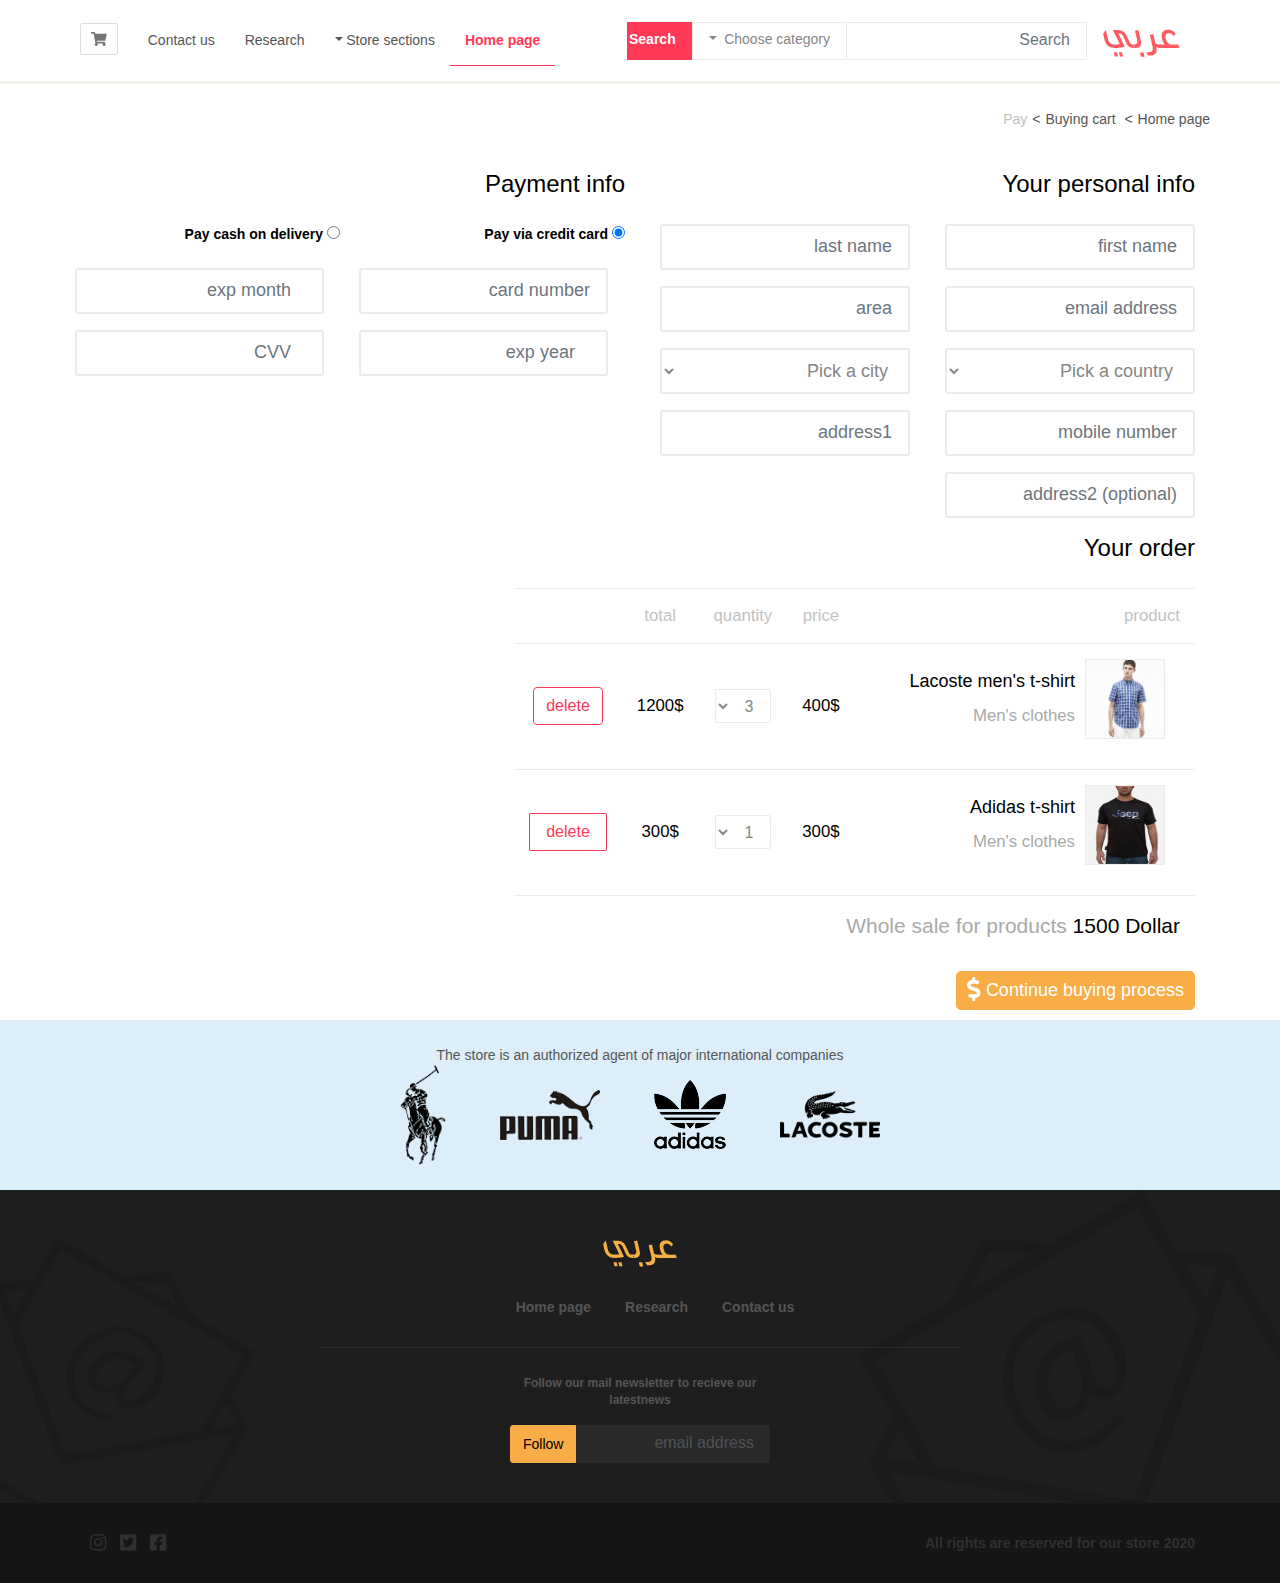
<file: payment.html>
<!DOCTYPE html>
<html>

<head>
    <meta charset="utf-8">
    <title>Arabi store</title>
    <meta name="viewport" content="width=device-width, initial-scale=1">
    <script type="text/html" src="{require('index.js')}"></script>

<link href="css/style.css" rel="stylesheet"></head>

<body>
    <div class="container-fluid">
        <div class="row">
            <nav class="navbar navbar-expand-lg custom-navbar">
                <div class="container">
                    <div class="navbar-header">
                        <button class="navbar-toggler btn btn-icon collapsed" data-toggle="collapse"
                            data-target="#navbar-collapsed-menu">
                            <i class="fas fa-bars"></i>
                        </button>

                        <a href="./checkout.html" class="navbar-toggler btn btn-icon">
                            <i class="fas fa-shopping-cart"></i>
                        </a>

                        <a href="." class="navbar-brand">
                            <img src="images/logo.png" alt="Arabi store">
                        </a>
                    </div>
                    <form class="form-inline">
                        <input class="form-control custom-form-control" type="search" placeholder="Search">
                        <div class="dropdown categories">
                            <a class="nav-link dropdown-toggle custom-btn" href="#" id="navbarDropdown" role="button"
                                data-toggle="dropdown" aria-expanded="false">
                                Choose category
                            </a>
                            <ul class="dropdown-menu custom-dropdown-menu">
                                <li>
                                    <div class="checkbox">
                                        <label>
                                            <input type="checkbox" name="search-category" value="men"> Men
                                        </label>
                                    </div>
                                </li>
                                <li>
                                    <div class="checkbox">
                                        <label>
                                            <input type="checkbox" name="search-category" value="women"> Women
                                        </label>
                                    </div>
                                </li>
                                <li>
                                    <div class="checkbox">
                                        <label>
                                            <input type="checkbox" name="search-category" value="kids">Kids
                                        </label>
                                    </div>
                                </li>
                            </ul>
                        </div>
                        <button class="btn search-btn" type="submit">Search</button>
                    </form>
                    <div class="collapse navbar-collapse" id="navbar-collapsed-menu">
                        <ul class="navbar-nav mr-auto">
                            <li class="nav-item active">
                                <a class="nav-link" href="./index.html">Home page</a>
                            </li>
                            <li class="nav-item dropdown">
                                <a class="nav-link dropdown-toggle" href="#" id="navbarDropdown" role="button"
                                    data-toggle="dropdown" aria-expanded="false">Store sections</a>
                                <ul class="dropdown-menu custom-dropdown-menu">
                                    <li>
                                        <a class="dropdown-item" href="#">Men</a>
                                    </li>
                                    <li>
                                        <a class="dropdown-item" href="#">Women</a>
                                    </li>
                                    <li>
                                        <a class="dropdown-item" href="#">Kids</a>
                                    </li>
                                </ul>
                            </li>
                            <li class="nav-item">
                                <a class="nav-link" href="./search.html">Research</a>
                            </li>
                            <li class="nav-item">
                                <a class="nav-link" href="./contact.html">Contact us</a>
                            </li>
                            <li class="d-none d-lg-block">
                                <a href="checkout.html" id="btn-shopping-cart" class="btn btn-icon" title="Buying cart"
                                    data-toggle="tooltip" data-placement="bottom">
                                    <i class="fas fa-shopping-cart"></i>
                                </a>
                            </li>
                        </ul>
                    </div>
                </div>
            </nav>
        </div>

        <div class="container">

            <div class="row">
                <ol class="breadcrumb custom-breadcrumb">
                    <li>
                        <a href=".">Home page</a>
                    </li>
                    <li>
                        <a href="checkout.html">Buying cart</a>
                    </li>
                    <li class="active">Pay</li>
                </ol>
            </div>

            <form id="form-checkout">
                <div class="row">
                    <div class="col-12 col-lg-6">
                        <h3 class="custom-heading">Your personal info</h3>
                        <div class="row">
                            <div class="col-md-6  form-group">
                                <input type="text" class="form-control custom-form-control custom-input-details"
                                    placeholder="first name" name="first_name" required>
                            </div>
                            <div class="col-md-6  form-group">
                                <input type="text" class="form-control custom-form-control custom-input-details"
                                    placeholder="last name" name="last_name" required>
                            </div>
                            <div class="col-md-6  form-group">
                                <input type="email" class="form-control custom-form-control custom-input-details"
                                    placeholder="email address" name="email" required>
                            </div>
                            <div class="col-md-6  form-group">
                                <input type="text" class="form-control custom-form-control custom-input-details"
                                    placeholder="area" name="area" required>
                            </div>
                            <div class="col-md-6  form-group">
                                <select class="form-control custom-form-control custom-input-details" name="country"
                                    required>
                                    <option disabled selected value="">Pick a country</option>
                                    <option value="sa">KSA</option>
                                    <option value="eg">Egypt</option>
                                    <option value="jo">Jordan</option>
                                    <option value="sy">Syria</option>
                                </select>
                            </div>
                            <div class="col-md-6  form-group">
                                <select class="form-control custom-form-control custom-input-details" name="city"
                                    required>
                                    <option disabled selected value="">Pick a city</option>
                                </select>
                            </div>
                            <div class="col-md-6  form-group">
                                <input class="form-control custom-form-control custom-input-details" type="text"
                                    placeholder="mobile number" name="phone" required>
                            </div>
                            <div class="col-md-6  form-group">
                                <input class="form-control custom-form-control custom-input-details" type="text"
                                    placeholder="address1" name="address1" required>
                            </div>
                            <div class="col-md-6  form-group">
                                <input class="form-control custom-form-control custom-input-details" type="text"
                                    placeholder="address2 (optional)" name="address2">
                            </div>
                        </div>
                    </div>

                    <div class="col-12 col-lg-6">
                        <h3 class="custom-heading">Payment info</h3>
                        <div class="row">
                            <div class="form-group col-md-6">
                                <label class="font-weight-bold">
                                    <input type="radio" name="payment_method" value="credit_card" checked>
                                    Pay via credit card
                                </label>
                            </div>
                            <div class="form-group col-md-6">
                                <label class="font-weight-bold">
                                    <input type="radio" name="payment_method" value="on_delivery">
                                    Pay cash on delivery
                                </label>
                            </div>
                            <div class="row" id="credit-card-info">
                                <div class="form-group col-md-6">
                                    <input class="form-control custom-form-control custom-input-details" type="text"
                                        name="credit_card_number" placeholder="card number" required>
                                </div>
                                <div class="form-group col-md-6">
                                    <input name="credit_card_expiration_month"
                                        class="form-control custom-form-control custom-input-details"
                                        placeholder="exp month" type="number" min="1" max="12" required>
                                </div>
                                <div class="form-group col-md-6">
                                    <input class="form-control custom-form-control custom-input-details" type="number"
                                        min="2018" max="2030" placeholder="exp year" name="credit_card_expiration_year"
                                        required>
                                </div>
                                <div class="form-group col-md-6">
                                    <input class="form-control custom-form-control custom-input-details" type="number"
                                        name="credit_card_cvv" placeholder="CVV" required>
                                </div>
                            </div>
                        </div>
                    </div>

                    <div class="col-12">
                        <h3 class="custom-heading table-title">Your order</h3>
                        <table class="custom-table">
                            <thead>
                                <tr>
                                    <th>product</th>
                                    <th>price</th>
                                    <th>quantity</th>
                                    <th class="hide-on-small">total</th>
                                    <th></th>
                                </tr>
                            </thead>
                            <tbody>
                                <tr data-product-info data-product-price="400">
                                    <td>
                                        <div class="media custom-media">
                                            <div class="media-right d-none d-md-block">
                                                <img src="images/lacoste_1.jpg" alt="Lacoste men's t-shirt"
                                                    class="media-object">
                                            </div>
                                            <div class="media-body">
                                                <h4>Lacoste men's t-shirt</h4>
                                                <div class="custom-text-muted">
                                                    Men's clothes
                                                </div>
                                            </div>
                                        </div>
                                    </td>
                                    <td>
                                        400$
                                    </td>
                                    <td>
                                        <input name="product1" type="hidden" value="Lacoste men's t-shirt">
                                        <select name="quantity1"
                                            class="form-control custom-form-control select-inline quantity"
                                            data-product-quantity>
                                            <option value="1">1</option>
                                            <option value="2">2</option>
                                            <option value="3" selected>3</option>
                                        </select>
                                    </td>
                                    <td class="total-price-for-product hide-on-small">
                                        1200$
                                    </td>
                                    <td>
                                        <button class="btn btn-danger  custom-btn-danger" data-remove-from-cart>
                                            <span class="d-none d-md-block">delete</span>
                                            <i class="fas fa-trash-alt d-block d-md-none"></i>
                                        </button>
                                    </td>
                                </tr>
                                <tr data-product-info data-product-price="300">
                                    <td>
                                        <div class="media custom-media">
                                            <div class="media-right d-none d-md-block">
                                                <img src="images/tshirt.jpg" alt="Adidas t-shirt" class="media-object">
                                            </div>
                                            <div class="media-body">
                                                <h4>Adidas t-shirt</h4>
                                                <div class="custom-text-muted">
                                                    Men's clothes
                                                </div>
                                            </div>
                                        </div>
                                    </td>
                                    <td>300$</td>
                                    <td>
                                        <input name="product2" type="hidden" value="Adidas t-shirt">
                                        <select name="quantity2"
                                            class="form-control custom-form-control select-inline quantity"
                                            data-product-quantity>
                                            <option value="1" selected>1</option>
                                            <option value="2">2</option>
                                            <option value="3">3</option>
                                        </select>
                                    </td>
                                    <td class="total-price-for-product hide-on-small">
                                        300$
                                    </td>
                                    <td>
                                        <button class="btn btn-danger custom-btn-danger custom-btn"
                                            data-remove-from-cart>
                                            <span class="d-none d-md-block">delete</span>
                                            <i class="fas fa-trash-alt d-block d-md-none"></i>
                                        </button>
                                    </td>
                                </tr>
                            </tbody>
                            <tfoot>
                                <tr>
                                    <td colspan="5" class="total-price">
                                        <span class="custom-text-muted">
                                            <span class="custom-text-muted">
                                                Whole sale for products
                                            </span>
                                            <span id="total-price-for-all-products">1500</span>
                                            Dollar
                                        </span>
                                    </td>
                                </tr>
                            </tfoot>
                        </table>
                        <button type="submit" class="btn custom-btn-primary2 custom-btn-with-icon btn-lg">
                            <span>
                                Continue buying process
                                <i class="fas fa-dollar-sign fa-lg"></i>
                            </span>
                        </button>
                    </div>
                </div>
            </form>
        </div>

        <div id="footer" class="row">
            <div id="brand-logos" class="col-12 text-center">
                <span>The store is an authorized agent of major international companies</span>
                <div class="img-container">
                    <img src="images/lacoste.png" alt="Lacoste">
                    <img src="images/adidas.png" alt="Adidas">
                    <img src="images/puma.png" alt="Puma">
                    <img src="images/polo.png" alt="Polo">
                </div>
            </div>

            <div id="footer-nav" class="col-12 text-center">
                <div class="footer-logo">
                    <a href="./">
                        <img src="images/logo_footer.png" alt="Arabi">
                    </a>
                </div>
                <div id="footer-nav-links" class="col-12 d-none d-md-block">
                    <a href=".">Home page</a>
                    <a href="search.html">Research</a>
                    <a href="contact.html">Contact us</a>
                </div>
                <div id="newsletter" class="col-12 col-md-6 offset-md-3">
                    <form>
                        <label for="footer-email">
                            Follow our mail newsletter to recieve our latestnews
                        </label>
                        <br>
                        <div class="input-group">
                            <input id="footer-email" class="form-control custom-form-control" type="email"
                                placeholder="email address" name="email" style="direction: ltr;" required>
                            <button type="submit" class="btn   custom-btn-primary2">
                                Follow
                            </button>
                        </div>
                    </form>
                </div>
            </div>

            <div id="footer-copyright-social" class="col-12">
                <div class="container">
                    <div class="clearfix">
                        <div id="copyright" class="float-right">
                            All rights are reserved for our store 2020
                        </div>
                        <div id="social-icons" class="float-left">
                            <a href="https://www.facebook.com">
                                <i class="fab fa-facebook-square fa-lg"></i>
                            </a>
                            <a href="https://www.twitter.com">
                                <i class="fab fa-twitter-square fa-lg"></i>
                            </a>
                            <a href="https://www.instagram.com">
                                <i class="fab fa-instagram fa-lg"></i>
                            </a>
                        </div>
                    </div>
                </div>
            </div>
        </div>
    </div>
<script src="main.js"></script></body>

</html>
</file>
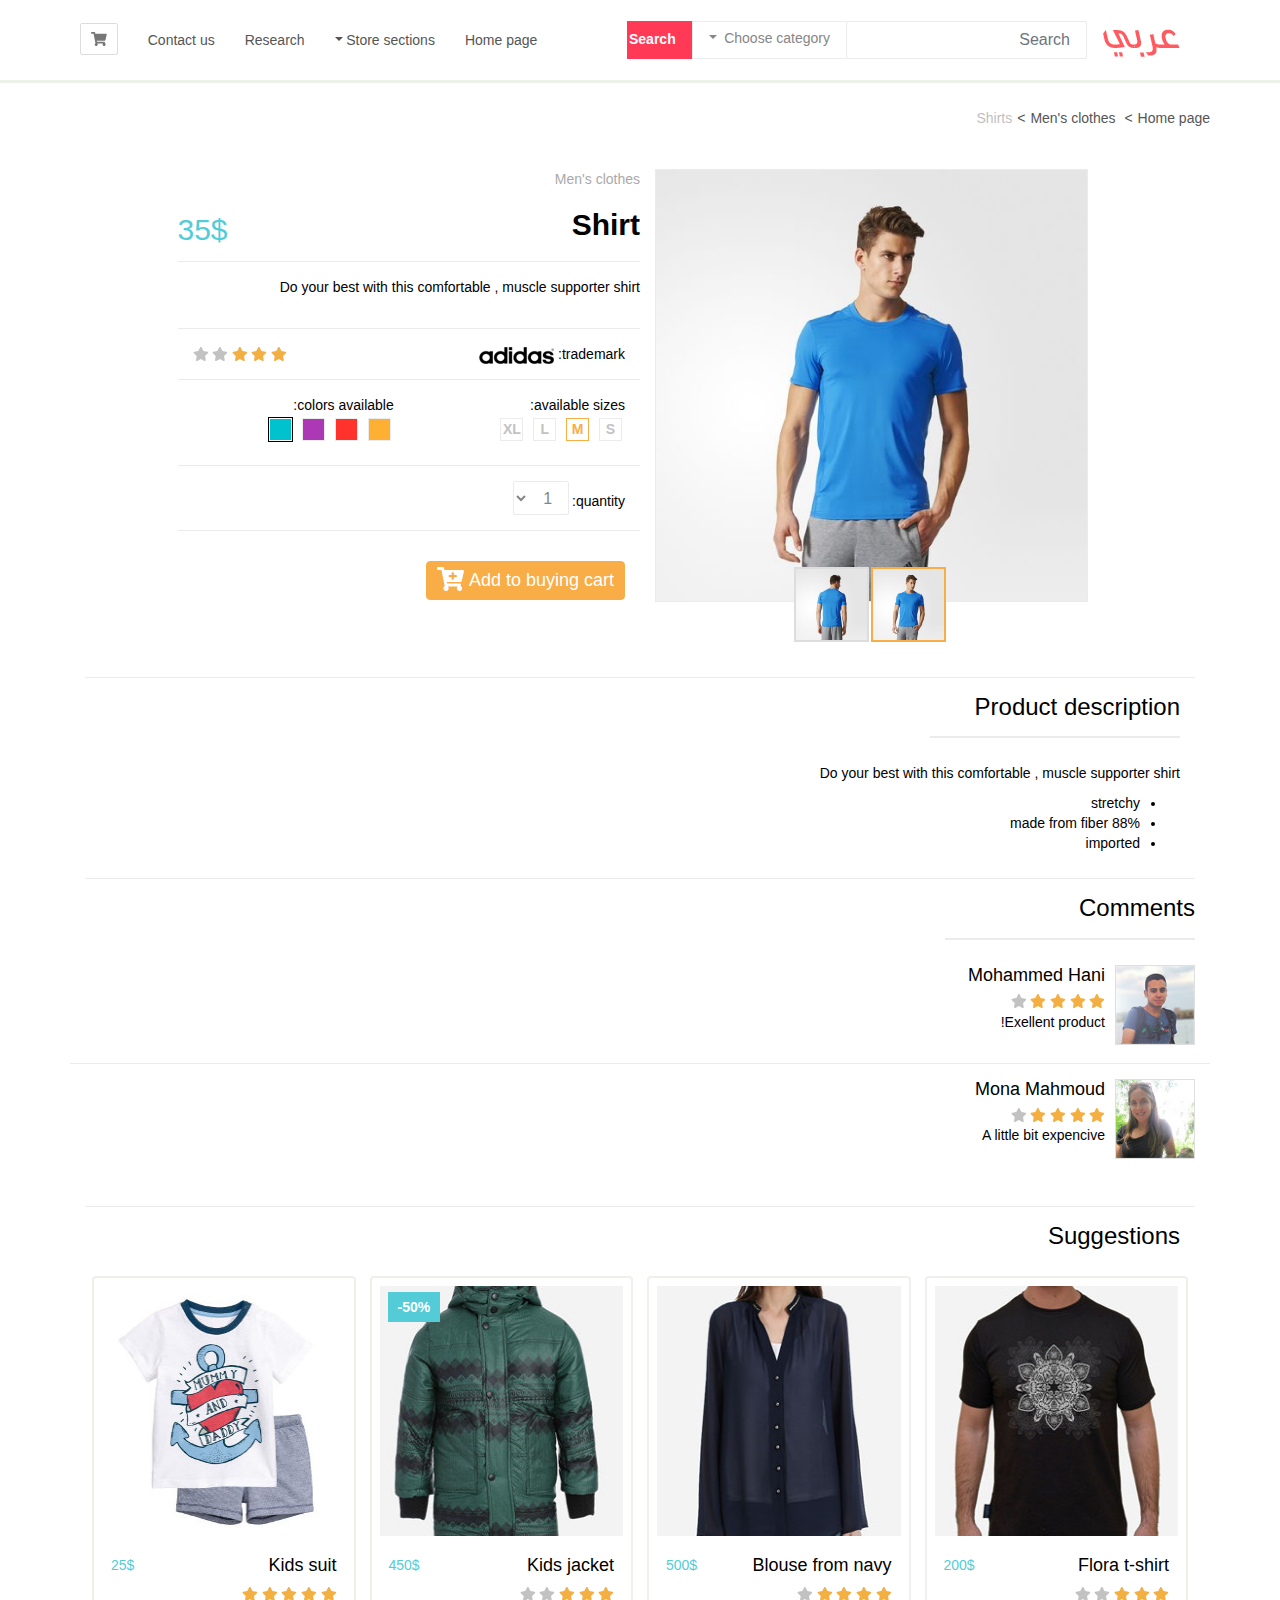
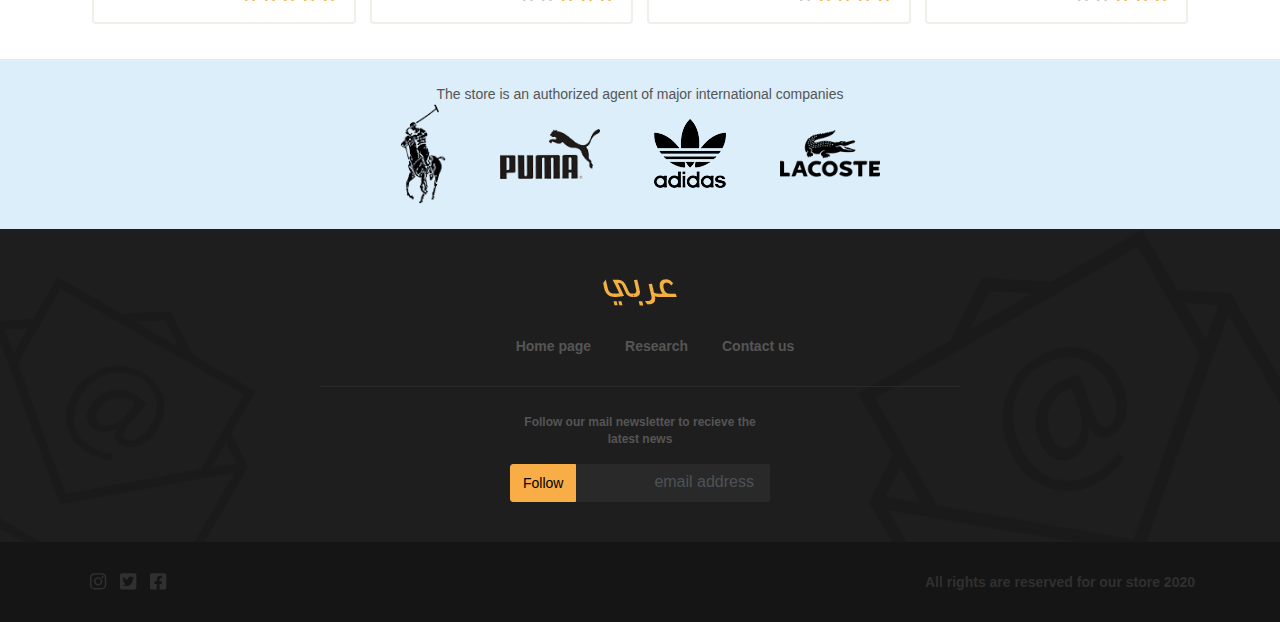
<file: product.html>
<!DOCTYPE html>
<html>

<head>
    <meta charset="utf-8">
    <title>Arabi store</title>
    <meta name="viewport" content="width=device-width, initial-scale=1">
    <script type="text/html" src="{require('index.js')}"></script>

<link href="css/style.css" rel="stylesheet"></head>

<body>
    <div class="container-fluid">
        <div class="row">
            <nav class="navbar custom-navbar navbar-expand-lg">
                <div class="container">
                    <div class="navbar-header">
                        <button class="navbar-toggler btn btn-icon collapsed" data-toggle="collapse"
                            data-target="#navbar-collapsed-menu">
                            <i class="fas fa-bars"></i>
                        </button>
                        <a href="./checkout.html" class="navbar-toggler btn btn-icon">
                            <i class="fas fa-shopping-cart"></i>
                        </a>
                        <a href="." class="navbar-brand">
                            <img src="images/logo.png" alt="Arabi store">
                        </a>
                    </div>
                    <form class="form-inline">
                        <input class="form-control custom-form-control" type="search" placeholder="Search">
                        <div class="dropdown categories">
                            <a class="nav-link dropdown-toggle custom-btn" href="#" id="navbarDropdown" role="button"
                                data-toggle="dropdown" aria-expanded="false">
                                Choose category
                            </a>
                            <ul class="dropdown-menu dropdown-menu-right custom-dropdown-menu">
                                <li>
                                    <div class="checkbox">
                                        <label>
                                            <input type="checkbox" name="search-category" value="men"> Men
                                        </label>
                                    </div>
                                </li>
                                <li>
                                    <div class="checkbox">
                                        <label>
                                            <input type="checkbox" name="search-category" value="women"> Women
                                        </label>
                                    </div>
                                </li>
                                <li>
                                    <div class="checkbox">
                                        <label>
                                            <input type="checkbox" name="search-category" value="kids"> Kids
                                        </label>
                                    </div>
                                </li>
                            </ul>
                        </div>
                        <button class="btn search-btn" type="submit">Search</button>
                    </form>
                    <div class="collapse navbar-collapse" id="navbar-collapsed-menu">

                        <ul class="navbar-nav mr-auto">
                            <li class="nav-item">
                                <a class="nav-link" href="./index.html">Home page</a>
                            </li>
                            <li class="nav-item dropdown">
                                <a class="nav-link dropdown-toggle" href="#" id="navbarDropdown" role="button"
                                    data-toggle="dropdown" aria-expanded="false">Store sections</a>
                                <ul class="dropdown-menu custom-dropdown-menu dropdown-menu-right">
                                    <li>
                                        <a class="dropdown-item" href="#">Men</a>
                                    </li>
                                    <li>
                                        <a class="dropdown-item" href="#">Women</a>
                                    </li>
                                    <li>
                                        <a class="dropdown-item" href="#">Kids</a>
                                    </li>
                                </ul>
                            </li>
                            <li class="nav-item">
                                <a class="nav-link" href="./search.html">Research</a>
                            </li>
                            <li class="nav-item">
                                <a class="nav-link" href="./contact.html">Contact us</a>
                            </li>
                            <li class="d-none d-lg-block">
                                <a href="checkout.html" id="btn-shopping-cart" class="btn btn-icon" title="Buying cart"
                                    data-toggle="tooltip" data-placement="bottom">
                                    <i class="fas fa-shopping-cart"></i>
                                </a>
                            </li>
                        </ul>
                    </div>
                </div>
            </nav>
        </div>

        <div class="container">

            <div class="row">
                <ol class="breadcrumb custom-breadcrumb">
                    <li>
                        <a href=".">Home page</a>
                    </li>
                    <li>
                        <a href="#">Men's clothes</a>
                    </li>
                    <li class="active">Shirts</li>
                </ol>
            </div>

            <div class="col-12 borders-between">

                <div class="row">
                    <div class="col-lg-5 offset-lg-1 col-md-9 offset-md-2">
                        <div class="carousel slide" id="carousel-product-images" data-ride="carousel">
                            <div class="carousel-inner">
                                <div class="carousel-item active">
                                    <img src="images/product_1.jpg" alt="front shirt pic">
                                </div>
                                <div class="carousel-item">
                                    <img src="images/product_2.jpg" alt="back shirt pic">
                                </div>
                            </div>
                            <div class="carousel-indicators custom-carousel-indicators-primary">
                                <img data-target="#carousel-product-images" data-slide-to="0" class="active"
                                    src="images/product_1.jpg" alt="front pic">
                                <img data-target="#carousel-product-images" data-slide-to="1" src="images/product_2.jpg"
                                    alt="back pic">
                            </div>
                        </div>
                    </div>

                    <div class="col-lg-5">
                        <form id="form-product-selection" class="borders-between">
                            <div class="row">
                                <div class="product-category block-100">
                                    Men's clothes
                                </div>
                                <div class="clearfix block-100">
                                    <h2 class="float-right">Shirt</h2>
                                    <div class="float-left price large">35$</div>
                                </div>
                            </div>

                            <div class="row">
                                <p class="product-description">
                                    Do your best with this comfortable , muscle supporter shirt
                                </p>
                            </div>

                            <div class="row brand-and-rating">
                                <div class="col-6">
                                    <div class="brand">
                                        trademark:
                                        <img src="images/adidas_small.png" alt="Adidas">
                                    </div>
                                </div>
                                <div class="col-6">
                                    <div class="clearfix">
                                        <div class="float-left rating">
                                            <i class="fas fa-star active"></i>
                                            <i class="fas fa-star active"></i>
                                            <i class="fas fa-star active"></i>
                                            <i class="fas fa-star"></i>
                                            <i class="fas fa-star"></i>
                                        </div>
                                    </div>
                                </div>
                            </div>

                            <div class="row size-and-color">
                                <div class="col-md-6">
                                    available sizes:
                                    <br />
                                    <div class="product-option">
                                        <label>
                                            S
                                            <input type="radio" name="size" value="sm">
                                        </label>
                                    </div>
                                    <div class="product-option active">
                                        <label>
                                            M
                                            <input type="radio" name="size" value="m" checked>
                                        </label>
                                    </div>
                                    <div class="product-option">
                                        <label>
                                            L
                                            <input type="radio" name="size" value="l">
                                        </label>
                                    </div>
                                    <div class="product-option">
                                        <label>
                                            XL
                                            <input type="radio" name="size" value="xl">
                                        </label>
                                    </div>
                                </div>

                                <div class="col-md-6">
                                    colors available:
                                    <br />
                                    <div class="product-option color-option" style="background-color: #FFAF32;">
                                        <label>&nbsp;
                                            <input type="radio" name="color" value="orange">
                                        </label>
                                    </div>
                                    <div class="product-option color-option" style="background-color: #FF322C;">
                                        <label>&nbsp;
                                            <input type="radio" name="color" value="red">
                                        </label>
                                    </div>
                                    <div class="product-option color-option" style="background-color: #AC38B6;">
                                        <label>&nbsp;
                                            <input type="radio" name="color" value="purple">
                                        </label>
                                    </div>
                                    <div class="product-option color-option active" style="background-color: #00C1CE;">
                                        <label>&nbsp;
                                            <input type="radio" name="color" value="blue" checked>
                                        </label>
                                    </div>
                                </div>
                            </div>

                            <div class="row product-quantity clearfix">
                                <div class="col-12">
                                    <div class="clearfix">
                                        <div class="float-right label">
                                            quantity:
                                        </div>
                                        <div class="float-right">
                                            <select class="form-control custom-form-control" name="quantity">
                                                <option value="1">1</option>
                                                <option value="2">2</option>
                                                <option value="3">3</option>
                                            </select>
                                        </div>
                                    </div>
                                </div>
                            </div>

                            <div class="row">
                                <div class="col-12">
                                    <button type="submit" class="btn custom-btn-primary2 custom-btn-with-icon">
                                        <span>
                                            Add to buying cart
                                            <i class="fas fa-cart-plus fa-lg"></i>
                                        </span>
                                    </button>
                                </div>
                            </div>
                        </form>
                    </div>
                </div>

                <div class="row more-description">
                    <div class="col-12">
                        <h3 class="custom-heading heading-with-border-bottom heading-inline">Product description</h3>
                        <p>
                            Do your best with this comfortable , muscle supporter shirt
                        </p>
                        <ul>
                            <li>stretchy</li>
                            <li>made from fiber 88%</li>
                            <li>imported</li>
                        </ul>
                    </div>
                </div>

                <div class="row">
                    <div class="comments block-100">
                        <h3 class="custom-heading heading-inline heading-with-border-bottom">
                            Comments
                        </h3>
                        <div class="borders-between">
                            <div class="row">
                                <div class="media">
                                    <img src="images/reviewer_1.jpg" alt="Mohammed Hani">
                                    <div class="media-body">
                                        <h4 class="media-heading">
                                            Mohammed Hani
                                        </h4>
                                        <div class="rating">
                                            <span class="fas fa-star active"></span>
                                            <span class="fas fa-star active"></span>
                                            <span class="fas fa-star active"></span>
                                            <span class="fas fa-star active"></span>
                                            <span class="fas fa-star"></span>
                                        </div>
                                        <p>
                                            Exellent product!
                                        </p>
                                    </div>
                                </div>
                            </div>
                            <div class="row">
                                <div class="media">
                                    <img src="images/reviewer_2.jpg" alt="Mona Mahmoud">
                                    <div class="media-body">
                                        <h4 class="media-heading">
                                            Mona Mahmoud
                                        </h4>
                                        <div class="rating">
                                            <span class="fas fa-star active"></span>
                                            <span class="fas fa-star active"></span>
                                            <span class="fas fa-star active"></span>
                                            <span class="fas fa-star active"></span>
                                            <span class="fas fa-star"></span>
                                        </div>
                                        <p>
                                            A little bit expencive
                                        </p>
                                    </div>
                                </div>
                            </div>
                        </div>
                    </div>
                </div>

                <div class="row suggestions">
                    <h3 class="custom-heading col-sm-12">Suggestions</h3>
                    <div class="col-lg-3 col-md-4">
                        <div class="card custom-thumbnail">
                            <div class="overlay">
                                <button class="btn btn-secondary add-to-cart-btn" data-add-to-cart="">
                                    Add to cart
                                    <i class="fas fa-cart-plus"></i>
                                </button>
                            </div>
                            <img src="images/most_sold_2.jpg" alt="Flora t-shirt">
                            <div class="card-body">
                                <div class="clearfix">
                                    <h4 class="float-right">Flora t-shirt</h4>
                                    <div class="price float-left">
                                        200$
                                    </div>
                                </div>
                                <div class="clearfix">
                                    <div class="rating float-right">
                                        <i class="fas fa-star active"></i>
                                        <i class="fas fa-star active"></i>
                                        <i class="fas fa-star active"></i>
                                        <i class="fas fa-star"></i>
                                        <i class="fas fa-star"></i>
                                    </div>
                                    <button class="float-left btn btn-default add-to-cart-btn d-block d-lg-none"
                                        data-add-to-cart="">
                                        Add to cart
                                        <i class="fas fa-cart-plus"></i>
                                    </button>
                                </div>
                            </div>
                        </div>
                    </div>

                    <div class="col-lg-3 col-md-4">
                        <div class="card custom-thumbnail">
                            <div class="overlay">
                                <button class="btn btn-secondary add-to-cart-btn">
                                    Add to cart
                                    <i class="fas fa-cart-plus"></i>
                                </button>
                            </div>
                            <img src="images/most_sold_1.jpg" alt="Blouse from navy">
                            <div class="card-body">
                                <div class="clearfix">
                                    <h4 class="float-right">Blouse from navy</h4>
                                    <div class="price float-left">
                                        500$
                                    </div>
                                </div>
                                <div class="clearfix">
                                    <div class="rating">
                                        <i class="fas fa-star active"></i>
                                        <i class="fas fa-star active"></i>
                                        <i class="fas fa-star active"></i>
                                        <i class="fas fa-star active"></i>
                                        <i class="fas fa-star"></i>
                                    </div>
                                    <button class="float-left btn btn-default add-to-cart-btn d-block d-lg-none"
                                        data-add-to-cart="">
                                        Add to cart
                                        <i class="fas fa-cart-plus"></i>
                                    </button>
                                </div>
                            </div>
                        </div>
                    </div>

                    <div class="col-lg-3 col-md-4">
                        <div class="card custom-thumbnail">
                            <div class="sale">50%</div>
                            <div class="overlay">
                                <button class="btn btn-secondary add-to-cart-btn">
                                    Add to cart
                                    <i class="fas fa-cart-plus"></i>
                                </button>
                            </div>
                            <img src="images/most_sold_3.jpg" alt="Kids jacket">
                            <div class="card-body">
                                <div class="clearfix">
                                    <h4 class="float-right">Kids jacket</h4>
                                    <div class="price float-left">
                                        450$
                                    </div>
                                </div>
                                <div class="clearfix">
                                    <div class="rating">
                                        <i class="fas fa-star active"></i>
                                        <i class="fas fa-star active"></i>
                                        <i class="fas fa-star active"></i>
                                        <i class="fas fa-star"></i>
                                        <i class="fas fa-star"></i>
                                    </div>
                                    <button class="float-left btn btn-default add-to-cart-btn d-block d-lg-none"
                                        data-add-to-cart="">
                                        Add to cart
                                        <i class="fas fa-cart-plus"></i>
                                    </button>
                                </div>
                            </div>
                        </div>
                    </div>

                    <div class="col-lg-3 col-md-4 d-none d-lg-block">
                        <div class="card custom-thumbnail">
                            <div class="overlay">
                                <button class="btn btn-secondary add-to-cart-btn">
                                    Add to cart
                                    <i class="fas fa-cart-plus"></i>
                                </button>
                            </div>
                            <img src="images/hm_3.jpg" alt="Kids suit">
                            <div class="card-body">
                                <div class="clearfix">
                                    <h4 class="float-right">Kids suit</h4>
                                    <div class="price float-left">
                                        25$
                                    </div>
                                </div>
                                <div class="clearfix">
                                    <div class="rating">
                                        <i class="fas fa-star active"></i>
                                        <i class="fas fa-star active"></i>
                                        <i class="fas fa-star active"></i>
                                        <i class="fas fa-star active"></i>
                                        <i class="fas fa-star active"></i>
                                    </div>
                                    <button class="float-left btn btn-default add-to-cart-btn d-block d-lg-none"
                                        data-add-to-cart="">
                                        Add to cart
                                        <i class="fas fa-cart-plus"></i>
                                    </button>
                                </div>
                            </div>
                        </div>
                    </div>
                </div>
            </div>
        </div>

        <div id="footer" class="row">
            <div id="brand-logos" class="col-12 text-center">
                <span>The store is an authorized agent of major international companies</span>
                <div class="img-container">
                    <img src="images/lacoste.png" alt="Lacoste">
                    <img src="images/adidas.png" alt="Adidas">
                    <img src="images/puma.png" alt="Puma">
                    <img src="images/polo.png" alt="Polo">
                </div>
            </div>

            <div id="footer-nav" class="col-12 text-center">
                <div class="footer-logo">
                    <a href="./">
                        <img src="images/logo_footer.png" alt="Arabi">
                    </a>
                </div>
                <div id="footer-nav-links" class="col-12 d-none d-md-block">
                    <a href=".">Home page</a>
                    <a href="search.html">Research</a>
                    <a href="contact.html">Contact us</a>
                </div>
                <div id="newsletter" class="col-12 col-md-6 offset-md-3">
                    <form>
                        <label for="footer-email">
                            Follow our mail newsletter to recieve the latest news
                        </label>
                        <br>
                        <div class="input-group">
                            <input id="footer-email" class="form-control custom-form-control" type="email"
                                placeholder="email address" name="email" style="direction:ltr;" required>
                            <button type="submit" class="btn   custom-btn-primary2">
                                Follow
                            </button>
                        </div>
                    </form>
                </div>
            </div>

            <div id="footer-copyright-social" class="col-12">
                <div class="container">
                    <div class="clearfix">
                        <div id="copyright" class="float-right">
                            All rights are reserved for our store 2020
                        </div>
                        <div id="social-icons" class="float-left">
                            <a href="https://www.facebook.com">
                                <i class="fab fa-facebook-square fa-lg"></i>
                            </a>
                            <a href="https://www.twitter.com">
                                <i class="fab fa-twitter-square fa-lg"></i>
                            </a>
                            <a href="https://www.instagram.com">
                                <i class="fab fa-instagram fa-lg"></i>
                            </a>
                        </div>
                    </div>
                </div>
            </div>
        </div>
    </div>

<script src="main.js"></script></body>

</html>
</file>
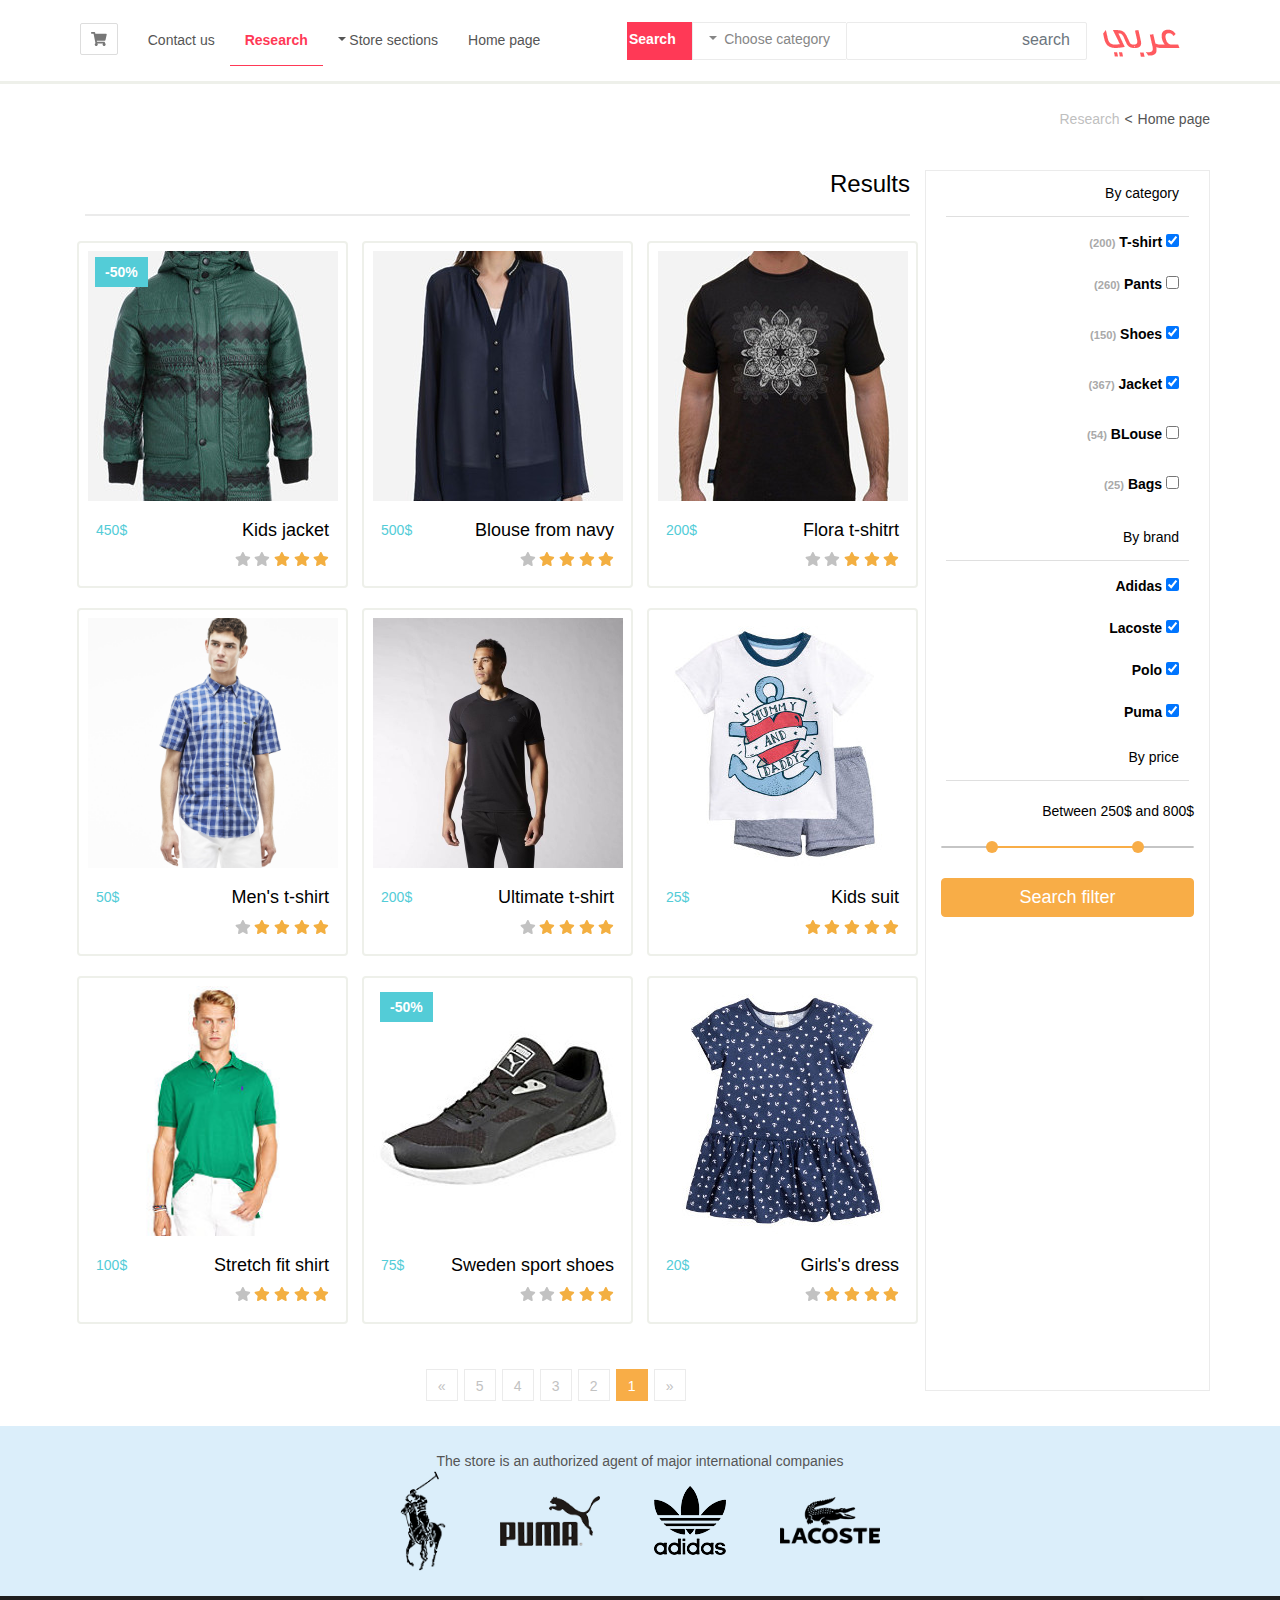
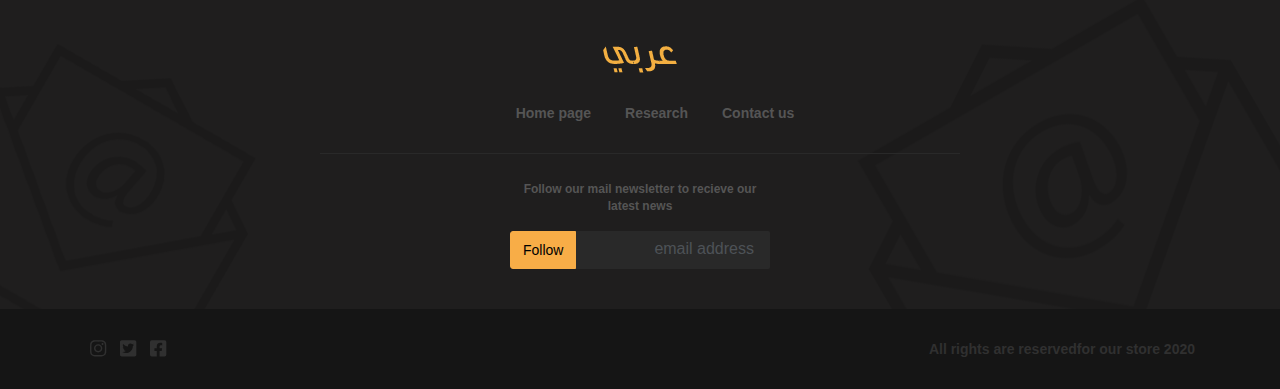
<file: search.html>
<!DOCTYPE html>
<html>

<head>
  <meta charset="utf-8">
  <title>Arabi store</title>
  <meta name="viewport" content="width=device-width, initial-scale=1">
  <script type="text/html" src="{require('index.js')}"></script>

<link href="css/style.css" rel="stylesheet"></head>

<body>

  <body>
    <div class="container-fluid">
      <div class="row">
        <nav class="navbar custom-navbar navbar-expand-lg">
          <div class="container">
            <div class="navbar-header">
              <button class="navbar-toggler btn btn-icon collapsed" data-toggle="collapse"
                data-target="#navbar-collapsed-menu">
                <i class="fas fa-bars"></i>
              </button>
              <a href="./checkout.html" class="navbar-toggler btn btn-icon">
                <i class="fas fa-shopping-cart"></i>
              </a>
              <a href="." class="navbar-brand">
                <img src="images/logo.png" alt="Arabi store">
              </a>
            </div>
            <form class="form-inline">
              <input class="form-control custom-form-control" type="search" placeholder="search">
              <div class="dropdown categories">
                <a class="nav-link dropdown-toggle custom-btn" href="#" id="navbarDropdown" role="button"
                  data-toggle="dropdown" aria-expanded="false">
                  Choose category
                </a>
                <ul class="dropdown-menu dropdown-menu-right custom-dropdown-menu">
                  <li>
                    <div class="checkbox">
                      <label>
                        <input type="checkbox" name="search-category" value="men"> Men
                      </label>
                    </div>
                  </li>
                  <li>
                    <div class="checkbox">
                      <label>
                        <input type="checkbox" name="search-category" value="women">Women
                      </label>
                    </div>
                  </li>
                  <li>
                    <div class="checkbox">
                      <label>
                        <input type="checkbox" name="search-category" value="kids">Kids
                      </label>
                    </div>
                  </li>
                </ul>
              </div>
              <button class="btn search-btn" type="submit">Search</button>
            </form>
            <div class="collapse navbar-collapse" id="navbar-collapsed-menu">

              <ul class="navbar-nav mr-auto">
                <li class="nav-item">
                  <a class="nav-link" href="./index.html">Home page</a>
                </li>
                <li class="nav-item dropdown">
                  <a class="nav-link dropdown-toggle" href="#" id="navbarDropdown" role="button" data-toggle="dropdown"
                    aria-expanded="false">Store sections</a>
                  <ul class="dropdown-menu custom-dropdown-menu dropdown-menu-right">
                    <li>
                      <a class="dropdown-item" href="#">Men</a>
                    </li>
                    <li>
                      <a class="dropdown-item" href="#">Women</a>
                    </li>
                    <li>
                      <a class="dropdown-item" href="#">Kids</a>
                    </li>
                  </ul>
                </li>
                <li class="nav-item active">
                  <a class="nav-link" href="./search.html">Research</a>
                </li>
                <li class="nav-item">
                  <a class="nav-link" href="./contact.html">Contact us</a>
                </li>
                <li class="d-none d-lg-block">
                  <a href="checkout.html" id="btn-shopping-cart" class="btn btn-icon" title="Buying cart"
                    data-toggle="tooltip" data-placement="bottom">
                    <i class="fas fa-shopping-cart"></i>
                  </a>
                </li>
              </ul>
            </div>

          </div>
        </nav>
      </div>

      <div class="container">
        <div class="row">
          <ol class="breadcrumb custom-breadcrumb">
            <li><a href=".">Home page</a></li>
            <li class="active">Research</li>
          </ol>
        </div>
        <div class="row">
          <form id="form-advanced-search" class="col-12 col-lg-3">
            <div class="row">
              <div class="col-lg-12 col-md-4 col-6">
                <div id="search-by-category" class="card custom-panel">
                  <div class="card-header">By category</div>
                  <div class="list-group custom-list-group">
                    <div class="list-group-item">
                      <input type="checkbox" id="category_tshirt" name="category_tshirt" checked>
                      <label for="category_tshirt">T-shirt</label>
                      <small class="custom-text-muted font-weight-bold">(200)</small>
                    </div>
                    <div class="list-group-item">
                      <label>
                        <input type="checkbox" id="category_pants" name="category_pants">
                        <label for="category_pants">Pants</label>
                        <small class="custom-text-muted font-weight-bold">(260)</small>
                      </label>
                    </div>
                    <div class="list-group-item">
                      <label>
                        <input type="checkbox" id="category_shoes" name="category_shoes" checked>
                        <label for="category_shoes">Shoes</label>
                        <small class="custom-text-muted font-weight-bold">(150)</small>
                      </label>
                    </div>
                    <div class="list-group-item">
                      <label>
                        <input type="checkbox" id="category_jacket" name="category_jacket" checked>
                        <label for="category_jacket">Jacket</label>
                        <small class="custom-text-muted font-weight-bold">(367)</small>
                      </label>
                    </div>
                    <div class="list-group-item">
                      <label>
                        <input type="checkbox" id="category_blouse" name="category_blouse">
                        <label for="category_blouse">BLouse</label>
                        <small class="custom-text-muted font-weight-bold">(54)</small>
                      </label>
                    </div>
                    <div class="list-group-item">
                      <label>
                        <input type="checkbox" id="category_bags" name="category_bags">
                        <label for="category_bags">Bags</label>
                        <small class="custom-text-muted font-weight-bold">(25)</small>
                      </label>
                    </div>
                  </div>
                </div>
              </div>

              <div class="col-lg-12 col-md-4 col-6">
                <div class="card custom-panel">
                  <div class="card-header">By brand</div>
                  <div class="list-group custom-list-group">
                    <div class="list-group-item">
                      <label class="font-weight-bold">
                        <input type="checkbox" name="brand_adidas" checked>
                        Adidas
                      </label>
                    </div>
                    <div class="list-group-item">
                      <label class="font-weight-bold">
                        <input type="checkbox" name="brand_lacoste" checked>
                        Lacoste
                      </label>
                    </div>
                    <div class="list-group-item">
                      <label class="font-weight-bold">
                        <input type="checkbox" name="brand_polo" checked>
                        Polo
                      </label>
                    </div>
                    <div class="list-group-item">
                      <label class="font-weight-bold">
                        <input type="checkbox" name="brand_puma" checked>
                        Puma
                      </label>
                    </div>
                  </div>
                </div>
              </div>

              <div class="col-lg-12 col-md-4">
                <div class="card custom-panel">
                  <div class="card-header">By price</div>
                </div>
                <div>
                  Between
                  <span id="price-min">250</span>$
                  and
                  <span id="price-max">800</span>$
                  <br>
                  <div id="price-range"></div>
                </div>
              </div>

              <div class="col-12">
                <button type="submit" class="btn custom-btn-primary2 btn-block custom-btn-with-icon">
                  Search filter
                </button>
              </div>
            </div>
          </form>


          <div id="search-results" class="col-12 col-lg-9">
            <h3 class="custom-heading heading-with-border-bottom">Results</h3>
            <div class="row">

              <div class="col-12 col-md-4">
                <div class="card custom-thumbnail" data-product>
                  <div class="overlay">
                    <button class="btn btn-default add-to-cart-btn" data-add-to-cart>
                      Add to cart
                      <i class="fas fa-cart-plus"></i>
                    </button>
                  </div>
                  <img src="images/most_sold_2.jpg" alt="Flora t-shirt">
                  <div class="card-body">
                    <div class="clearfix">
                      <h4 class="float-right">Flora t-shitrt</h4>
                      <div class="price float-left">
                        200$
                      </div>
                    </div>
                    <div class="clearfix">
                      <div class="rating float-right">
                        <i class="fas fa-star active"></i>
                        <i class="fas fa-star active"></i>
                        <i class="fas fa-star active"></i>
                        <i class="fas fa-star"></i>
                        <i class="fas fa-star"></i>
                      </div>
                      <button class="float-right btn btn-default add-to-cart-btn d-block d-lg-none" data-add-to-cart>
                        Add to cart
                        <i class="fas fa-cart-plus"></i>
                      </button>
                    </div>
                  </div>
                </div>
              </div>
              <div class="col-12 col-md-4">
                <div class="card custom-thumbnail" data-product>
                  <div class="overlay">
                    <button class="btn btn-default add-to-cart-btn" data-add-to-cart>
                      Add to cart
                      <i class="fas fa-cart-plus"></i>
                    </button>
                  </div>
                  <img src="images/most_sold_1.jpg" alt="Blouse from navy">
                  <div class="card-body">
                    <div class="clearfix">
                      <h4 class="float-right">Blouse from navy</h4>
                      <div class="price float-left">
                        500$
                      </div>
                    </div>
                    <div class="clearfix">
                      <div class="rating float-right">
                        <i class="fas fa-star active"></i>
                        <i class="fas fa-star active"></i>
                        <i class="fas fa-star active"></i>
                        <i class="fas fa-star active"></i>
                        <i class="fas fa-star"></i>
                      </div>
                      <button class="float-right btn btn-default add-to-cart-btn d-block d-lg-none" data-add-to-cart>
                        Add to cart
                        <i class="fas fa-cart-plus"></i>
                      </button>
                    </div>
                  </div>
                </div>
              </div>
              <div class="col-12 col-md-4">
                <div class="card custom-thumbnail" data-product>
                  <div class="sale">50%</div>
                  <div class="overlay">
                    <button class="btn btn-default add-to-cart-btn" data-add-to-cart>
                      Add to cart
                      <i class="fas fa-cart-plus"></i>
                    </button>
                  </div>
                  <img src="images/most_sold_3.jpg" alt="Kids jacket">
                  <div class="card-body">
                    <div class="clearfix">
                      <h4 class="float-right">Kids jacket</h4>
                      <div class="price float-left">
                        450$
                      </div>
                    </div>
                    <div class="clearfix">
                      <div class="rating float-right">
                        <i class="fas fa-star active"></i>
                        <i class="fas fa-star active"></i>
                        <i class="fas fa-star active"></i>
                        <i class="fas fa-star"></i>
                        <i class="fas fa-star"></i>
                      </div>
                      <button class="float-right btn btn-default add-to-cart-btn d-block d-lg-none" data-add-to-cart>
                        Add to cart
                        <i class="fas fa-cart-plus"></i>
                      </button>
                    </div>
                  </div>
                </div>
              </div>
              <div class="col-12 col-md-4">
                <div class="card custom-thumbnail" data-product>
                  <div class="overlay">
                    <button class="btn btn-default add-to-cart-btn" data-add-to-cart>
                      Add to cart
                      <i class="fas fa-cart-plus"></i>
                    </button>
                  </div>
                  <img src="images/hm_3.jpg" alt="Kids suit">
                  <div class="card-body">
                    <div class="clearfix">
                      <h4 class="float-right">Kids suit</h4>
                      <div class="price float-left">
                        25$
                      </div>
                    </div>
                    <div class="clearfix">
                      <div class="rating float-right">
                        <i class="fas fa-star active"></i>
                        <i class="fas fa-star active"></i>
                        <i class="fas fa-star active"></i>
                        <i class="fas fa-star active"></i>
                        <i class="fas fa-star active"></i>
                      </div>
                      <div class="float-left">
                        <button class="float-right btn btn-default add-to-cart-btn d-block d-lg-none" data-add-to-cart>
                          Add to cart
                          <i class="fas fa-cart-plus"></i>
                        </button>
                      </div>
                    </div>
                  </div>
                </div>
              </div>
              <div class="col-12 col-md-4">
                <div class="card custom-thumbnail" data-product>
                  <div class="overlay">
                    <button class="btn btn-default add-to-cart-btn" data-add-to-cart>
                      Add to cart
                      <i class="fas fa-cart-plus"></i>
                    </button>
                  </div>
                  <img src="images/adidas_4.jpg" alt="Ultimate t-shirt">
                  <div class="card-body">
                    <div class="clearfix">
                      <h4 class="float-right">Ultimate t-shirt</h4>
                      <div class="price float-left">
                        200$
                      </div>
                    </div>
                    <div class="clearfix">
                      <div class="rating float-right">
                        <i class="fas fa-star active"></i>
                        <i class="fas fa-star active"></i>
                        <i class="fas fa-star active"></i>
                        <i class="fas fa-star active"></i>
                        <i class="fas fa-star"></i>
                      </div>
                      <div class="float-right">
                        <button class="float-right btn btn-default add-to-cart-btn d-block d-lg-none" data-add-to-cart>
                          Add to cart
                          <i class="fas fa-cart-plus"></i>
                        </button>
                      </div>
                    </div>
                  </div>
                </div>
              </div>
              <div class="col-12 col-md-4">
                <div class="card custom-thumbnail" data-product>
                  <div class="overlay">
                    <button class="btn btn-default add-to-cart-btn" data-add-to-cart>
                      Add to cart
                      <i class="fas fa-cart-plus"></i>
                    </button>
                  </div>
                  <img src="images/lacoste_1.jpg" alt="Men's t-shirt">
                  <div class="card-body">
                    <div class="clearfix">
                      <h4 class="float-right">Men's t-shirt</h4>
                      <div class="price float-left">
                        50$
                      </div>
                    </div>
                    <div class="clearfix">
                      <div class="rating float-right">
                        <i class="fas fa-star active"></i>
                        <i class="fas fa-star active"></i>
                        <i class="fas fa-star active"></i>
                        <i class="fas fa-star active"></i>
                        <i class="fas fa-star"></i>
                      </div>
                      <div class="float-right">
                        <button class="float-right btn btn-default add-to-cart-btn d-block d-lg-none" data-add-to-cart>
                          Add to cart
                          <i class="fas fa-cart-plus"></i>
                        </button>
                      </div>
                    </div>
                  </div>
                </div>
              </div>
              <div class="col-12 col-md-4">
                <div class="card custom-thumbnail" data-product>
                  <div class="overlay">
                    <button class="btn btn-default add-to-cart-btn" data-add-to-cart>
                      Add to cart
                      <i class="fas fa-cart-plus"></i>
                    </button>
                  </div>
                  <img src="images/hm_2.jpg" alt="Girls dress">
                  <div class="card-body">
                    <div class="clearfix">
                      <h4 class="float-right">Girls's dress</h4>
                      <div class="price float-left">
                        20$
                      </div>
                    </div>
                    <div class="clearfix">
                      <div class="rating float-right">
                        <i class="fas fa-star active"></i>
                        <i class="fas fa-star active"></i>
                        <i class="fas fa-star active"></i>
                        <i class="fas fa-star active"></i>
                        <i class="fas fa-star"></i>
                      </div>
                      <div class="float-left">
                        <button class="float-left btn btn-default add-to-cart-btn d-block d-lg-none" data-add-to-cart>
                          Add to cart
                          <i class="fas fa-cart-plus"></i>
                        </button>
                      </div>
                    </div>
                  </div>
                </div>
              </div>
              <div class="col-12 col-md-4">
                <div class="card custom-thumbnail" data-product>
                  <div class="sale">50%</div>
                  <div class="overlay">
                    <button class="btn btn-default add-to-cart-btn" data-add-to-cart>
                      Add to cart
                      <i class="fas fa-cart-plus"></i>
                    </button>
                  </div>
                  <img src="images/puma_1.jpg" alt="Sweden sport shoes">
                  <div class="card-body">
                    <div class="clearfix">
                      <h4 class="float-right">Sweden sport shoes</h4>
                      <div class="price float-left">
                        75$
                      </div>
                    </div>
                    <div class="clearfix">
                      <div class="rating float-right">
                        <i class="fas fa-star active"></i>
                        <i class="fas fa-star active"></i>
                        <i class="fas fa-star active"></i>
                        <i class="fas fa-star"></i>
                        <i class="fas fa-star"></i>
                      </div>
                      <div class="float-right">
                        <button class="float-right btn btn-default add-to-cart-btn d-block d-lg-none" data-add-to-cart>
                          Add to cart
                          <i class="fas fa-cart-plus"></i>
                        </button>
                      </div>
                    </div>
                  </div>
                </div>
              </div>
              <div class="col-12 col-md-4">
                <div class="card custom-thumbnail" data-product>
                  <div class="overlay">
                    <button class="btn btn-default add-to-cart-btn" data-add-to-cart>
                      Add to cart
                      <i class="fas fa-cart-plus"></i>
                    </button>
                  </div>
                  <img src="images/polo_2.jpg" alt="Stretch fit shirt">
                  <div class="card-body">
                    <div class="clearfix">
                      <h4 class="float-right">Stretch fit shirt</h4>
                      <div class="price float-left">
                        100$
                      </div>
                    </div>
                    <div class="clearfix">
                      <div class="rating float-right">
                        <i class="fas fa-star active"></i>
                        <i class="fas fa-star active"></i>
                        <i class="fas fa-star active"></i>
                        <i class="fas fa-star active"></i>
                        <i class="fas fa-star"></i>
                      </div>
                      <div class="float-left">
                        <button class="float-right btn btn-default add-to-cart-btn d-block d-lg-none" data-add-to-cart>
                          Add to cart
                          <i class="fas fa-cart-plus"></i>
                        </button>
                      </div>
                    </div>
                  </div>
                </div>
              </div>

            </div>

            <div class="col-lg-9 offset-lg-3">
              <nav id="search-pagination">
                <ul class="pagination custom-pagination">
                  <li><a href="#">&laquo;</a></li>
                  <li class="active"><a href="#">1</a></li>
                  <li><a href="#">2</a></li>
                  <li><a href="#">3</a></li>
                  <li><a href="#">4</a></li>
                  <li><a href="#">5</a></li>
                  <li><a href="#">&raquo;</a></li>
                </ul>
              </nav>
            </div>
          </div>

        </div>

      </div>

      <div id="footer" class="row">
        <div id="brand-logos" class="col-12 text-center">
          <span>The store is an authorized agent of major international companies</span>
          <div class="img-container">
            <img src="images/lacoste.png" alt="Lacoste">
            <img src="images/adidas.png" alt="Adidas">
            <img src="images/puma.png" alt="Puma">
            <img src="images/polo.png" alt="Polo">
          </div>
        </div>

        <div id="footer-nav" class="col-12 text-center">
          <div class="footer-logo">
            <a href="./">
              <img src="images/logo_footer.png" alt="Arabi">
            </a>
          </div>
          <div id="footer-nav-links" class="col-12 d-none d-md-block">
            <a href=".">Home page</a>
            <a href="search.html">Research</a>
            <a href="contact.html">Contact us</a>
          </div>
          <div id="newsletter" class="col-12 col-md-6 offset-md-3">
            <form>
              <label for="footer-email">
                Follow our mail newsletter to recieve our latest news
              </label>
              <br>
              <div class="input-group">
                <input id="footer-email" class="form-control custom-form-control" type="email"
                  placeholder="email address" name="email" style="direction:ltr;" required>
                <button type="submit" class="btn   custom-btn-primary2">
                  Follow
                </button>
              </div>
            </form>
          </div>
        </div>

        <div id="footer-copyright-social" class="col-12">
          <div class="container">
            <div class="clearfix">
              <div id="copyright" class="float-right">
                All rights are reservedfor our store 2020
              </div>
              <div id="social-icons" class="float-left">
                <a href="https://www.facebook.com">
                  <i class="fab fa-facebook-square fa-lg"></i>
                </a>
                <a href="https://www.twitter.com">
                  <i class="fab fa-twitter-square fa-lg"></i>
                </a>
                <a href="https://www.instagram.com">
                  <i class="fab fa-instagram fa-lg"></i>
                </a>
              </div>
            </div>
          </div>
        </div>
      </div>
    </div>
  <script src="main.js"></script></body>

</html>
</file>
<file: css/style.css>
@charset "UTF-8";.custom-table th{color:#c2c2c2;font-weight:400}.custom-table td,.custom-table th{padding:15px;font-size:120%;vertical-align:middle;border-bottom:1px solid #ebebeb;border-top:1px solid #ebebeb}.custom-table td:first-child,.custom-table th:first-child{width:50%}.custom-table td:not(:first-child),.custom-table th:not(:first-child){text-align:center}.custom-table tfoot td{border-bottom:none;font-size:150%}.ui-slider{margin:25px 0 15px!important;height:2px!important;background:#c5c5c5!important}.ui-slider .ui-slider-handle{background-color:#f8ad47!important;border:none!important;border-radius:50%;height:12px!important;width:12px!important;top:-6px!important}.ui-slider .ui-slider-range{border:1px solid #f8ad47!important;top:-1px!important}@media (max-width:991px){.ui-slider .ui-slider-handle{height:20px;width:20px;top:-10px}}

/*!
 * Bootstrap v4.5.3 (https://getbootstrap.com/)
 * Copyright 2011-2020 The Bootstrap Authors
 * Copyright 2011-2020 Twitter, Inc.
 * Licensed under MIT (https://github.com/twbs/bootstrap/blob/main/LICENSE)
 * RTL-ized by Arash Laylazi (https://github.com/PerseusTheGreat)
 * RTL rev. 1 (https://github.com/PerseusTheGreat/bootstrap-rtl)
 */:root{--blue:#007bff;--indigo:#6610f2;--purple:#6f42c1;--pink:#e83e8c;--red:#dc3545;--orange:#fd7e14;--yellow:#ffc107;--green:#28a745;--teal:#20c997;--cyan:#17a2b8;--white:#fff;--gray:#6c757d;--gray-dark:#343a40;--primary:#f8ad47;--secondary:#6c757d;--success:#28a745;--info:#17a2b8;--warning:#ffc107;--danger:#dc3545;--light:#f8f9fa;--dark:#343a40;--breakpoint-xs:0;--breakpoint-sm:576px;--breakpoint-md:768px;--breakpoint-lg:992px;--breakpoint-xl:1200px;--font-family-sans-serif:-apple-system,BlinkMacSystemFont,"Segoe UI",Roboto,"Helvetica Neue",Arial,"Noto Sans",sans-serif,"Apple Color Emoji","Segoe UI Emoji","Segoe UI Symbol","Noto Color Emoji";--font-family-monospace:SFMono-Regular,Menlo,Monaco,Consolas,"Liberation Mono","Courier New",monospace}*,:after,:before{box-sizing:border-box}html{font-family:sans-serif;line-height:1.15;-webkit-text-size-adjust:100%;-webkit-tap-highlight-color:rgba(0,0,0,0);direction:rtl}article,aside,figcaption,figure,footer,header,hgroup,main,nav,section{display:block}body{margin:0;font-family:-apple-system,BlinkMacSystemFont,Segoe UI,Roboto,Helvetica Neue,Arial,Noto Sans,sans-serif,Apple Color Emoji,Segoe UI Emoji,Segoe UI Symbol,Noto Color Emoji;font-size:1rem;font-weight:400;line-height:1.5;color:#212529;text-align:right;background-color:#fff}[tabindex="-1"]:focus:not(:focus-visible){outline:0!important}hr{box-sizing:content-box;height:0;overflow:visible}h1,h2,h3,h4,h5,h6{margin-top:0;margin-bottom:.5rem}p{margin-top:0;margin-bottom:1rem}abbr[data-original-title],abbr[title]{text-decoration:underline;text-decoration:underline dotted;cursor:help;border-bottom:0;text-decoration-skip-ink:none}address{font-style:normal;line-height:inherit}address,dl,ol,ul{margin-bottom:1rem}dl,ol,ul{margin-top:0}ol ol,ol ul,ul ol,ul ul{margin-bottom:0}dt{font-weight:700}dd{margin-right:0;margin-bottom:.5rem}blockquote{margin:0 0 1rem}b,strong{font-weight:bolder}small{font-size:80%}sub,sup{position:relative;font-size:75%;line-height:0;vertical-align:baseline}sub{bottom:-.25em}sup{top:-.5em}a{color:#f8ad47;text-decoration:none;background-color:transparent}a:hover{color:#ea8a09;text-decoration:underline}a:not([href]):not([class]),a:not([href]):not([class]):hover{color:inherit;text-decoration:none}code,kbd,pre,samp{font-family:SFMono-Regular,Menlo,Monaco,Consolas,Liberation Mono,Courier New,monospace;font-size:1em}pre{margin-top:0;margin-bottom:1rem;overflow:auto;-ms-overflow-style:scrollbar}figure{margin:0 0 1rem}img{border-style:none}img,svg{vertical-align:middle}svg{overflow:hidden}table{border-collapse:collapse}caption{padding-top:.75rem;padding-bottom:.75rem;color:#6c757d;text-align:right;caption-side:bottom}th{text-align:inherit;text-align:-webkit-match-parent}label{display:inline-block;margin-bottom:.5rem}button{border-radius:0}button:focus{outline:1px dotted;outline:5px auto -webkit-focus-ring-color}button,input,optgroup,select,textarea{margin:0;font-family:inherit;font-size:inherit;line-height:inherit}button,input{overflow:visible}button,select{text-transform:none}[role=button]{cursor:pointer}select{word-wrap:normal}[type=button],[type=reset],[type=submit],button{-webkit-appearance:button}[type=button]:not(:disabled),[type=reset]:not(:disabled),[type=submit]:not(:disabled),button:not(:disabled){cursor:pointer}[type=button]::-moz-focus-inner,[type=reset]::-moz-focus-inner,[type=submit]::-moz-focus-inner,button::-moz-focus-inner{padding:0;border-style:none}input[type=checkbox],input[type=radio]{box-sizing:border-box;padding:0}textarea{overflow:auto;resize:vertical}fieldset{min-width:0;padding:0;margin:0;border:0}legend{display:block;width:100%;max-width:100%;padding:0;margin-bottom:.5rem;font-size:1.5rem;line-height:inherit;color:inherit;white-space:normal}progress{vertical-align:baseline}[type=number]::-webkit-inner-spin-button,[type=number]::-webkit-outer-spin-button{height:auto}[type=search]{outline-offset:-2px;-webkit-appearance:none}[type=search]::-webkit-search-decoration{-webkit-appearance:none}::-webkit-file-upload-button{font:inherit;-webkit-appearance:button}output{display:inline-block}summary{display:list-item;cursor:pointer}template{display:none}[hidden]{display:none!important}[type=email],[type=file],[type=number],[type=password],[type=tel],[type=url],code,samp,var{text-align:left;direction:ltr}kbd{display:inline-block}.h1,.h2,.h3,.h4,.h5,.h6,h1,h2,h3,h4,h5,h6{margin-bottom:.5rem;font-weight:500;line-height:1.2}.h1,h1{font-size:2.5rem}.h2,h2{font-size:2rem}.h3,h3{font-size:1.75rem}.h4,h4{font-size:1.5rem}.h5,h5{font-size:1.25rem}.h6,h6{font-size:1rem}.lead{font-size:1.25rem;font-weight:300}.display-1{font-size:6rem}.display-1,.display-2{font-weight:300;line-height:1.2}.display-2{font-size:5.5rem}.display-3{font-size:4.5rem}.display-3,.display-4{font-weight:300;line-height:1.2}.display-4{font-size:3.5rem}hr{margin-top:1rem;margin-bottom:1rem;border:0;border-top:1px solid rgba(0,0,0,.1)}.small,small{font-size:80%;font-weight:400}.mark,mark{padding:.2em;background-color:#fcf8e3}.list-inline,.list-unstyled{padding-right:0;list-style:none}.list-inline-item{display:inline-block}.list-inline-item:not(:last-child){margin-left:.5rem}.initialism{font-size:90%;text-transform:uppercase}.blockquote{margin-bottom:1rem;font-size:1.25rem}.blockquote-footer{display:block;font-size:80%;color:#6c757d}.blockquote-footer:before{content:"— "}.img-fluid,.img-thumbnail{max-width:100%;height:auto}.img-thumbnail{padding:.25rem;background-color:#fff;border:1px solid #dee2e6;border-radius:.25rem}.figure{display:inline-block}.figure-img{margin-bottom:.5rem;line-height:1}.figure-caption{font-size:90%;color:#6c757d}code{font-size:87.5%;color:#e83e8c;word-wrap:break-word}a>code{color:inherit}kbd{padding:.2rem .4rem;font-size:87.5%;color:#fff;background-color:#212529;border-radius:.2rem}kbd kbd{padding:0;font-size:100%;font-weight:700}pre{display:block;font-size:87.5%;color:#212529}pre code{font-size:inherit;color:inherit;word-break:normal}.pre-scrollable{max-height:340px;overflow-y:scroll}.container,.container-fluid,.container-lg,.container-md,.container-sm,.container-xl{width:100%;padding-right:15px;padding-left:15px;margin-right:auto;margin-left:auto}@media (min-width:576px){.container,.container-sm{max-width:540px}}@media (min-width:768px){.container,.container-md,.container-sm{max-width:720px}}@media (min-width:992px){.container,.container-lg,.container-md,.container-sm{max-width:960px}}@media (min-width:1200px){.container,.container-lg,.container-md,.container-sm,.container-xl{max-width:1140px}}.row{display:flex;flex-wrap:wrap;margin-right:-15px;margin-left:-15px}.no-gutters{margin-right:0;margin-left:0}.no-gutters>.col,.no-gutters>[class*=col-]{padding-right:0;padding-left:0}.col,.col-1,.col-2,.col-3,.col-4,.col-5,.col-6,.col-7,.col-8,.col-9,.col-10,.col-11,.col-12,.col-auto,.col-lg,.col-lg-1,.col-lg-2,.col-lg-3,.col-lg-4,.col-lg-5,.col-lg-6,.col-lg-7,.col-lg-8,.col-lg-9,.col-lg-10,.col-lg-11,.col-lg-12,.col-lg-auto,.col-md,.col-md-1,.col-md-2,.col-md-3,.col-md-4,.col-md-5,.col-md-6,.col-md-7,.col-md-8,.col-md-9,.col-md-10,.col-md-11,.col-md-12,.col-md-auto,.col-sm,.col-sm-1,.col-sm-2,.col-sm-3,.col-sm-4,.col-sm-5,.col-sm-6,.col-sm-7,.col-sm-8,.col-sm-9,.col-sm-10,.col-sm-11,.col-sm-12,.col-sm-auto,.col-xl,.col-xl-1,.col-xl-2,.col-xl-3,.col-xl-4,.col-xl-5,.col-xl-6,.col-xl-7,.col-xl-8,.col-xl-9,.col-xl-10,.col-xl-11,.col-xl-12,.col-xl-auto{position:relative;width:100%;padding-right:15px;padding-left:15px}.col{flex-basis:0;flex-grow:1;max-width:100%}.row-cols-1>*{flex:0 0 100%;max-width:100%}.row-cols-2>*{flex:0 0 50%;max-width:50%}.row-cols-3>*{flex:0 0 33.3333333333%;max-width:33.3333333333%}.row-cols-4>*{flex:0 0 25%;max-width:25%}.row-cols-5>*{flex:0 0 20%;max-width:20%}.row-cols-6>*{flex:0 0 16.6666666667%;max-width:16.6666666667%}.col-auto{flex:0 0 auto;width:auto;max-width:100%}.col-1{flex:0 0 8.3333333333%;max-width:8.3333333333%}.col-2{flex:0 0 16.6666666667%;max-width:16.6666666667%}.col-3{flex:0 0 25%;max-width:25%}.col-4{flex:0 0 33.3333333333%;max-width:33.3333333333%}.col-5{flex:0 0 41.6666666667%;max-width:41.6666666667%}.col-6{flex:0 0 50%;max-width:50%}.col-7{flex:0 0 58.3333333333%;max-width:58.3333333333%}.col-8{flex:0 0 66.6666666667%;max-width:66.6666666667%}.col-9{flex:0 0 75%;max-width:75%}.col-10{flex:0 0 83.3333333333%;max-width:83.3333333333%}.col-11{flex:0 0 91.6666666667%;max-width:91.6666666667%}.col-12{flex:0 0 100%;max-width:100%}.order-first{order:-1}.order-last{order:13}.order-0{order:0}.order-1{order:1}.order-2{order:2}.order-3{order:3}.order-4{order:4}.order-5{order:5}.order-6{order:6}.order-7{order:7}.order-8{order:8}.order-9{order:9}.order-10{order:10}.order-11{order:11}.order-12{order:12}.offset-1{margin-right:8.3333333333%}.offset-2{margin-right:16.6666666667%}.offset-3{margin-right:25%}.offset-4{margin-right:33.3333333333%}.offset-5{margin-right:41.6666666667%}.offset-6{margin-right:50%}.offset-7{margin-right:58.3333333333%}.offset-8{margin-right:66.6666666667%}.offset-9{margin-right:75%}.offset-10{margin-right:83.3333333333%}.offset-11{margin-right:91.6666666667%}@media (min-width:576px){.col-sm{flex-basis:0;flex-grow:1;max-width:100%}.row-cols-sm-1>*{flex:0 0 100%;max-width:100%}.row-cols-sm-2>*{flex:0 0 50%;max-width:50%}.row-cols-sm-3>*{flex:0 0 33.3333333333%;max-width:33.3333333333%}.row-cols-sm-4>*{flex:0 0 25%;max-width:25%}.row-cols-sm-5>*{flex:0 0 20%;max-width:20%}.row-cols-sm-6>*{flex:0 0 16.6666666667%;max-width:16.6666666667%}.col-sm-auto{flex:0 0 auto;width:auto;max-width:100%}.col-sm-1{flex:0 0 8.3333333333%;max-width:8.3333333333%}.col-sm-2{flex:0 0 16.6666666667%;max-width:16.6666666667%}.col-sm-3{flex:0 0 25%;max-width:25%}.col-sm-4{flex:0 0 33.3333333333%;max-width:33.3333333333%}.col-sm-5{flex:0 0 41.6666666667%;max-width:41.6666666667%}.col-sm-6{flex:0 0 50%;max-width:50%}.col-sm-7{flex:0 0 58.3333333333%;max-width:58.3333333333%}.col-sm-8{flex:0 0 66.6666666667%;max-width:66.6666666667%}.col-sm-9{flex:0 0 75%;max-width:75%}.col-sm-10{flex:0 0 83.3333333333%;max-width:83.3333333333%}.col-sm-11{flex:0 0 91.6666666667%;max-width:91.6666666667%}.col-sm-12{flex:0 0 100%;max-width:100%}.order-sm-first{order:-1}.order-sm-last{order:13}.order-sm-0{order:0}.order-sm-1{order:1}.order-sm-2{order:2}.order-sm-3{order:3}.order-sm-4{order:4}.order-sm-5{order:5}.order-sm-6{order:6}.order-sm-7{order:7}.order-sm-8{order:8}.order-sm-9{order:9}.order-sm-10{order:10}.order-sm-11{order:11}.order-sm-12{order:12}.offset-sm-0{margin-right:0}.offset-sm-1{margin-right:8.3333333333%}.offset-sm-2{margin-right:16.6666666667%}.offset-sm-3{margin-right:25%}.offset-sm-4{margin-right:33.3333333333%}.offset-sm-5{margin-right:41.6666666667%}.offset-sm-6{margin-right:50%}.offset-sm-7{margin-right:58.3333333333%}.offset-sm-8{margin-right:66.6666666667%}.offset-sm-9{margin-right:75%}.offset-sm-10{margin-right:83.3333333333%}.offset-sm-11{margin-right:91.6666666667%}}@media (min-width:768px){.col-md{flex-basis:0;flex-grow:1;max-width:100%}.row-cols-md-1>*{flex:0 0 100%;max-width:100%}.row-cols-md-2>*{flex:0 0 50%;max-width:50%}.row-cols-md-3>*{flex:0 0 33.3333333333%;max-width:33.3333333333%}.row-cols-md-4>*{flex:0 0 25%;max-width:25%}.row-cols-md-5>*{flex:0 0 20%;max-width:20%}.row-cols-md-6>*{flex:0 0 16.6666666667%;max-width:16.6666666667%}.col-md-auto{flex:0 0 auto;width:auto;max-width:100%}.col-md-1{flex:0 0 8.3333333333%;max-width:8.3333333333%}.col-md-2{flex:0 0 16.6666666667%;max-width:16.6666666667%}.col-md-3{flex:0 0 25%;max-width:25%}.col-md-4{flex:0 0 33.3333333333%;max-width:33.3333333333%}.col-md-5{flex:0 0 41.6666666667%;max-width:41.6666666667%}.col-md-6{flex:0 0 50%;max-width:50%}.col-md-7{flex:0 0 58.3333333333%;max-width:58.3333333333%}.col-md-8{flex:0 0 66.6666666667%;max-width:66.6666666667%}.col-md-9{flex:0 0 75%;max-width:75%}.col-md-10{flex:0 0 83.3333333333%;max-width:83.3333333333%}.col-md-11{flex:0 0 91.6666666667%;max-width:91.6666666667%}.col-md-12{flex:0 0 100%;max-width:100%}.order-md-first{order:-1}.order-md-last{order:13}.order-md-0{order:0}.order-md-1{order:1}.order-md-2{order:2}.order-md-3{order:3}.order-md-4{order:4}.order-md-5{order:5}.order-md-6{order:6}.order-md-7{order:7}.order-md-8{order:8}.order-md-9{order:9}.order-md-10{order:10}.order-md-11{order:11}.order-md-12{order:12}.offset-md-0{margin-right:0}.offset-md-1{margin-right:8.3333333333%}.offset-md-2{margin-right:16.6666666667%}.offset-md-3{margin-right:25%}.offset-md-4{margin-right:33.3333333333%}.offset-md-5{margin-right:41.6666666667%}.offset-md-6{margin-right:50%}.offset-md-7{margin-right:58.3333333333%}.offset-md-8{margin-right:66.6666666667%}.offset-md-9{margin-right:75%}.offset-md-10{margin-right:83.3333333333%}.offset-md-11{margin-right:91.6666666667%}}@media (min-width:992px){.col-lg{flex-basis:0;flex-grow:1;max-width:100%}.row-cols-lg-1>*{flex:0 0 100%;max-width:100%}.row-cols-lg-2>*{flex:0 0 50%;max-width:50%}.row-cols-lg-3>*{flex:0 0 33.3333333333%;max-width:33.3333333333%}.row-cols-lg-4>*{flex:0 0 25%;max-width:25%}.row-cols-lg-5>*{flex:0 0 20%;max-width:20%}.row-cols-lg-6>*{flex:0 0 16.6666666667%;max-width:16.6666666667%}.col-lg-auto{flex:0 0 auto;width:auto;max-width:100%}.col-lg-1{flex:0 0 8.3333333333%;max-width:8.3333333333%}.col-lg-2{flex:0 0 16.6666666667%;max-width:16.6666666667%}.col-lg-3{flex:0 0 25%;max-width:25%}.col-lg-4{flex:0 0 33.3333333333%;max-width:33.3333333333%}.col-lg-5{flex:0 0 41.6666666667%;max-width:41.6666666667%}.col-lg-6{flex:0 0 50%;max-width:50%}.col-lg-7{flex:0 0 58.3333333333%;max-width:58.3333333333%}.col-lg-8{flex:0 0 66.6666666667%;max-width:66.6666666667%}.col-lg-9{flex:0 0 75%;max-width:75%}.col-lg-10{flex:0 0 83.3333333333%;max-width:83.3333333333%}.col-lg-11{flex:0 0 91.6666666667%;max-width:91.6666666667%}.col-lg-12{flex:0 0 100%;max-width:100%}.order-lg-first{order:-1}.order-lg-last{order:13}.order-lg-0{order:0}.order-lg-1{order:1}.order-lg-2{order:2}.order-lg-3{order:3}.order-lg-4{order:4}.order-lg-5{order:5}.order-lg-6{order:6}.order-lg-7{order:7}.order-lg-8{order:8}.order-lg-9{order:9}.order-lg-10{order:10}.order-lg-11{order:11}.order-lg-12{order:12}.offset-lg-0{margin-right:0}.offset-lg-1{margin-right:8.3333333333%}.offset-lg-2{margin-right:16.6666666667%}.offset-lg-3{margin-right:25%}.offset-lg-4{margin-right:33.3333333333%}.offset-lg-5{margin-right:41.6666666667%}.offset-lg-6{margin-right:50%}.offset-lg-7{margin-right:58.3333333333%}.offset-lg-8{margin-right:66.6666666667%}.offset-lg-9{margin-right:75%}.offset-lg-10{margin-right:83.3333333333%}.offset-lg-11{margin-right:91.6666666667%}}@media (min-width:1200px){.col-xl{flex-basis:0;flex-grow:1;max-width:100%}.row-cols-xl-1>*{flex:0 0 100%;max-width:100%}.row-cols-xl-2>*{flex:0 0 50%;max-width:50%}.row-cols-xl-3>*{flex:0 0 33.3333333333%;max-width:33.3333333333%}.row-cols-xl-4>*{flex:0 0 25%;max-width:25%}.row-cols-xl-5>*{flex:0 0 20%;max-width:20%}.row-cols-xl-6>*{flex:0 0 16.6666666667%;max-width:16.6666666667%}.col-xl-auto{flex:0 0 auto;width:auto;max-width:100%}.col-xl-1{flex:0 0 8.3333333333%;max-width:8.3333333333%}.col-xl-2{flex:0 0 16.6666666667%;max-width:16.6666666667%}.col-xl-3{flex:0 0 25%;max-width:25%}.col-xl-4{flex:0 0 33.3333333333%;max-width:33.3333333333%}.col-xl-5{flex:0 0 41.6666666667%;max-width:41.6666666667%}.col-xl-6{flex:0 0 50%;max-width:50%}.col-xl-7{flex:0 0 58.3333333333%;max-width:58.3333333333%}.col-xl-8{flex:0 0 66.6666666667%;max-width:66.6666666667%}.col-xl-9{flex:0 0 75%;max-width:75%}.col-xl-10{flex:0 0 83.3333333333%;max-width:83.3333333333%}.col-xl-11{flex:0 0 91.6666666667%;max-width:91.6666666667%}.col-xl-12{flex:0 0 100%;max-width:100%}.order-xl-first{order:-1}.order-xl-last{order:13}.order-xl-0{order:0}.order-xl-1{order:1}.order-xl-2{order:2}.order-xl-3{order:3}.order-xl-4{order:4}.order-xl-5{order:5}.order-xl-6{order:6}.order-xl-7{order:7}.order-xl-8{order:8}.order-xl-9{order:9}.order-xl-10{order:10}.order-xl-11{order:11}.order-xl-12{order:12}.offset-xl-0{margin-right:0}.offset-xl-1{margin-right:8.3333333333%}.offset-xl-2{margin-right:16.6666666667%}.offset-xl-3{margin-right:25%}.offset-xl-4{margin-right:33.3333333333%}.offset-xl-5{margin-right:41.6666666667%}.offset-xl-6{margin-right:50%}.offset-xl-7{margin-right:58.3333333333%}.offset-xl-8{margin-right:66.6666666667%}.offset-xl-9{margin-right:75%}.offset-xl-10{margin-right:83.3333333333%}.offset-xl-11{margin-right:91.6666666667%}}.table{width:100%;margin-bottom:1rem;color:#212529}.table td,.table th{padding:.75rem;vertical-align:top;border-top:1px solid #dee2e6}.table thead th{vertical-align:bottom;border-bottom:2px solid #dee2e6}.table tbody+tbody{border-top:2px solid #dee2e6}.table-sm td,.table-sm th{padding:.3rem}.table-bordered,.table-bordered td,.table-bordered th{border:1px solid #dee2e6}.table-bordered thead td,.table-bordered thead th{border-bottom-width:2px}.table-borderless tbody+tbody,.table-borderless td,.table-borderless th,.table-borderless thead th{border:0}.table-striped tbody tr:nth-of-type(odd){background-color:rgba(0,0,0,.05)}.table-hover tbody tr:hover{color:#212529;background-color:rgba(0,0,0,.075)}.table-primary,.table-primary>td,.table-primary>th{background-color:#fde8cb}.table-primary tbody+tbody,.table-primary td,.table-primary th,.table-primary thead th{border-color:#fbd49f}.table-hover .table-primary:hover,.table-hover .table-primary:hover>td,.table-hover .table-primary:hover>th{background-color:#fcddb2}.table-secondary,.table-secondary>td,.table-secondary>th{background-color:#d6d8db}.table-secondary tbody+tbody,.table-secondary td,.table-secondary th,.table-secondary thead th{border-color:#b3b7bb}.table-hover .table-secondary:hover,.table-hover .table-secondary:hover>td,.table-hover .table-secondary:hover>th{background-color:#c8cbcf}.table-success,.table-success>td,.table-success>th{background-color:#c3e6cb}.table-success tbody+tbody,.table-success td,.table-success th,.table-success thead th{border-color:#8fd19e}.table-hover .table-success:hover,.table-hover .table-success:hover>td,.table-hover .table-success:hover>th{background-color:#b1dfbb}.table-info,.table-info>td,.table-info>th{background-color:#bee5eb}.table-info tbody+tbody,.table-info td,.table-info th,.table-info thead th{border-color:#86cfda}.table-hover .table-info:hover,.table-hover .table-info:hover>td,.table-hover .table-info:hover>th{background-color:#abdde5}.table-warning,.table-warning>td,.table-warning>th{background-color:#ffeeba}.table-warning tbody+tbody,.table-warning td,.table-warning th,.table-warning thead th{border-color:#ffdf7e}.table-hover .table-warning:hover,.table-hover .table-warning:hover>td,.table-hover .table-warning:hover>th{background-color:#ffe8a1}.table-danger,.table-danger>td,.table-danger>th{background-color:#f5c6cb}.table-danger tbody+tbody,.table-danger td,.table-danger th,.table-danger thead th{border-color:#ed969e}.table-hover .table-danger:hover,.table-hover .table-danger:hover>td,.table-hover .table-danger:hover>th{background-color:#f1b0b7}.table-light,.table-light>td,.table-light>th{background-color:#fdfdfe}.table-light tbody+tbody,.table-light td,.table-light th,.table-light thead th{border-color:#fbfcfc}.table-hover .table-light:hover,.table-hover .table-light:hover>td,.table-hover .table-light:hover>th{background-color:#ececf6}.table-dark,.table-dark>td,.table-dark>th{background-color:#c6c8ca}.table-dark tbody+tbody,.table-dark td,.table-dark th,.table-dark thead th{border-color:#95999c}.table-hover .table-dark:hover,.table-hover .table-dark:hover>td,.table-hover .table-dark:hover>th{background-color:#b9bbbe}.table-active,.table-active>td,.table-active>th,.table-hover .table-active:hover,.table-hover .table-active:hover>td,.table-hover .table-active:hover>th{background-color:rgba(0,0,0,.075)}.table .thead-dark th{color:#fff;background-color:#343a40;border-color:#454d55}.table .thead-light th{color:#495057;background-color:#e9ecef;border-color:#dee2e6}.table-dark{color:#fff;background-color:#343a40}.table-dark td,.table-dark th,.table-dark thead th{border-color:#454d55}.table-dark.table-bordered{border:0}.table-dark.table-striped tbody tr:nth-of-type(odd){background-color:hsla(0,0%,100%,.05)}.table-dark.table-hover tbody tr:hover{color:#fff;background-color:hsla(0,0%,100%,.075)}@media (max-width:575.98px){.table-responsive-sm{display:block;width:100%;overflow-x:auto;-webkit-overflow-scrolling:touch}.table-responsive-sm>.table-bordered{border:0}}@media (max-width:767.98px){.table-responsive-md{display:block;width:100%;overflow-x:auto;-webkit-overflow-scrolling:touch}.table-responsive-md>.table-bordered{border:0}}@media (max-width:991.98px){.table-responsive-lg{display:block;width:100%;overflow-x:auto;-webkit-overflow-scrolling:touch}.table-responsive-lg>.table-bordered{border:0}}@media (max-width:1199.98px){.table-responsive-xl{display:block;width:100%;overflow-x:auto;-webkit-overflow-scrolling:touch}.table-responsive-xl>.table-bordered{border:0}}.table-responsive{display:block;width:100%;overflow-x:auto;-webkit-overflow-scrolling:touch}.table-responsive>.table-bordered{border:0}.form-control{display:block;width:100%;height:calc(1.5em + .75rem + 2px);padding:.375rem .75rem;font-size:1rem;font-weight:400;line-height:1.5;color:#495057;background-color:#fff;background-clip:padding-box;border:1px solid #ced4da;border-radius:.25rem;transition:border-color .15s ease-in-out,box-shadow .15s ease-in-out}@media (prefers-reduced-motion:reduce){.form-control{transition:none}}.form-control::-ms-expand{background-color:transparent;border:0}.form-control:-moz-focusring{color:transparent;text-shadow:0 0 0 #495057}.form-control:focus{color:#495057;background-color:#fff;border-color:#fde4c2;outline:0;box-shadow:0 0 0 .2rem rgba(248,173,71,.25)}.form-control::placeholder{color:#6c757d;opacity:1}.form-control:disabled,.form-control[readonly]{background-color:#e9ecef;opacity:1}input[type=date].form-control,input[type=datetime-local].form-control,input[type=month].form-control,input[type=time].form-control{appearance:none}select.form-control:focus::-ms-value{color:#495057;background-color:#fff}.form-control-file,.form-control-range{display:block;width:100%}.col-form-label{padding-top:calc(.375rem + 1px);padding-bottom:calc(.375rem + 1px);margin-bottom:0;font-size:inherit;line-height:1.5}.col-form-label-lg{padding-top:calc(.5rem + 1px);padding-bottom:calc(.5rem + 1px);font-size:1.25rem;line-height:1.5}.col-form-label-sm{padding-top:calc(.25rem + 1px);padding-bottom:calc(.25rem + 1px);font-size:.875rem;line-height:1.5}.form-control-plaintext{display:block;width:100%;padding:.375rem 0;margin-bottom:0;font-size:1rem;line-height:1.5;color:#212529;background-color:transparent;border:solid transparent;border-width:1px 0}.form-control-plaintext.form-control-lg,.form-control-plaintext.form-control-sm{padding-right:0;padding-left:0}.form-control-sm{height:calc(1.5em + .5rem + 2px);padding:.25rem .5rem;font-size:.875rem;line-height:1.5;border-radius:.2rem}.form-control-lg{height:calc(1.5em + 1rem + 2px);padding:.5rem 1rem;font-size:1.25rem;line-height:1.5;border-radius:.3rem}select.form-control[multiple],select.form-control[size],textarea.form-control{height:auto}.form-group{margin-bottom:1rem}.form-text{display:block;margin-top:.25rem}.form-row{display:flex;flex-wrap:wrap;margin-right:-5px;margin-left:-5px}.form-row>.col,.form-row>[class*=col-]{padding-right:5px;padding-left:5px}.form-check{position:relative;display:block;padding-right:1.25rem}.form-check-input{position:absolute;margin-top:.3rem;margin-right:-1.25rem}.form-check-input:disabled~.form-check-label,.form-check-input[disabled]~.form-check-label{color:#6c757d}.form-check-label{margin-bottom:0}.form-check-inline{display:inline-flex;align-items:center;padding-right:0;margin-left:.75rem}.form-check-inline .form-check-input{position:static;margin-top:0;margin-right:0;margin-left:.3125rem}.valid-feedback{display:none;width:100%;margin-top:.25rem;font-size:80%;color:#28a745}.valid-tooltip{position:absolute;top:100%;right:0;z-index:5;display:none;max-width:100%;padding:.25rem .5rem;margin-top:.1rem;font-size:.875rem;line-height:1.5;color:#fff;background-color:rgba(40,167,69,.9);border-radius:.25rem}.is-valid~.valid-feedback,.is-valid~.valid-tooltip,.was-validated :valid~.valid-feedback,.was-validated :valid~.valid-tooltip{display:block}.form-control.is-valid,.was-validated .form-control:valid{border-color:#28a745;padding-left:calc(1.5em + .75rem);background-image:url("data:image/svg+xml;charset=utf-8,%3Csvg xmlns='http://www.w3.org/2000/svg' width='8' height='8'%3E%3Cpath fill='%2328a745' d='M2.3 6.73L.6 4.53c-.4-1.04.46-1.4 1.1-.8l1.1 1.4 3.4-3.8c.6-.63 1.6-.27 1.2.7l-4 4.6c-.43.5-.8.4-1.1.1z'/%3E%3C/svg%3E");background-repeat:no-repeat;background-position:left calc(.375em + .1875rem) center;background-size:calc(.75em + .375rem) calc(.75em + .375rem)}.form-control.is-valid:focus,.was-validated .form-control:valid:focus{border-color:#28a745;box-shadow:0 0 0 .2rem rgba(40,167,69,.25)}.was-validated textarea.form-control:valid,textarea.form-control.is-valid{padding-left:calc(1.5em + .75rem);background-position:top calc(.375em + .1875rem) left calc(.375em + .1875rem)}.custom-select.is-valid,.was-validated .custom-select:valid{border-color:#28a745;padding-left:calc(.75em + 2.3125rem);background:url("data:image/svg+xml;charset=utf-8,%3Csvg xmlns='http://www.w3.org/2000/svg' width='4' height='5'%3E%3Cpath fill='%23343a40' d='M2 0L0 2h4zm0 5L0 3h4z'/%3E%3C/svg%3E") no-repeat left .75rem center/8px 10px,url("data:image/svg+xml;charset=utf-8,%3Csvg xmlns='http://www.w3.org/2000/svg' width='8' height='8'%3E%3Cpath fill='%2328a745' d='M2.3 6.73L.6 4.53c-.4-1.04.46-1.4 1.1-.8l1.1 1.4 3.4-3.8c.6-.63 1.6-.27 1.2.7l-4 4.6c-.43.5-.8.4-1.1.1z'/%3E%3C/svg%3E") #fff no-repeat center left 1.75rem/calc(.75em + .375rem) calc(.75em + .375rem)}.custom-select.is-valid:focus,.was-validated .custom-select:valid:focus{border-color:#28a745;box-shadow:0 0 0 .2rem rgba(40,167,69,.25)}.form-check-input.is-valid~.form-check-label,.was-validated .form-check-input:valid~.form-check-label{color:#28a745}.form-check-input.is-valid~.valid-feedback,.form-check-input.is-valid~.valid-tooltip,.was-validated .form-check-input:valid~.valid-feedback,.was-validated .form-check-input:valid~.valid-tooltip{display:block}.custom-control-input.is-valid~.custom-control-label,.was-validated .custom-control-input:valid~.custom-control-label{color:#28a745}.custom-control-input.is-valid~.custom-control-label:before,.was-validated .custom-control-input:valid~.custom-control-label:before{border-color:#28a745}.custom-control-input.is-valid:checked~.custom-control-label:before,.was-validated .custom-control-input:valid:checked~.custom-control-label:before{border-color:#34ce57;background-color:#34ce57}.custom-control-input.is-valid:focus~.custom-control-label:before,.was-validated .custom-control-input:valid:focus~.custom-control-label:before{box-shadow:0 0 0 .2rem rgba(40,167,69,.25)}.custom-control-input.is-valid:focus:not(:checked)~.custom-control-label:before,.custom-file-input.is-valid~.custom-file-label,.was-validated .custom-control-input:valid:focus:not(:checked)~.custom-control-label:before,.was-validated .custom-file-input:valid~.custom-file-label{border-color:#28a745}.custom-file-input.is-valid:focus~.custom-file-label,.was-validated .custom-file-input:valid:focus~.custom-file-label{border-color:#28a745;box-shadow:0 0 0 .2rem rgba(40,167,69,.25)}.invalid-feedback{display:none;width:100%;margin-top:.25rem;font-size:80%;color:#dc3545}.invalid-tooltip{position:absolute;top:100%;right:0;z-index:5;display:none;max-width:100%;padding:.25rem .5rem;margin-top:.1rem;font-size:.875rem;line-height:1.5;color:#fff;background-color:rgba(220,53,69,.9);border-radius:.25rem}.is-invalid~.invalid-feedback,.is-invalid~.invalid-tooltip,.was-validated :invalid~.invalid-feedback,.was-validated :invalid~.invalid-tooltip{display:block}.form-control.is-invalid,.was-validated .form-control:invalid{border-color:#dc3545;padding-left:calc(1.5em + .75rem);background-image:url("data:image/svg+xml;charset=utf-8,%3Csvg xmlns='http://www.w3.org/2000/svg' width='12' height='12' fill='none' stroke='%23dc3545'%3E%3Ccircle cx='6' cy='6' r='4.5'/%3E%3Cpath stroke-linejoin='round' d='M5.8 3.6h.4L6 6.5z'/%3E%3Ccircle cx='6' cy='8.2' r='.6' fill='%23dc3545' stroke='none'/%3E%3C/svg%3E");background-repeat:no-repeat;background-position:left calc(.375em + .1875rem) center;background-size:calc(.75em + .375rem) calc(.75em + .375rem)}.form-control.is-invalid:focus,.was-validated .form-control:invalid:focus{border-color:#dc3545;box-shadow:0 0 0 .2rem rgba(220,53,69,.25)}.was-validated textarea.form-control:invalid,textarea.form-control.is-invalid{padding-left:calc(1.5em + .75rem);background-position:top calc(.375em + .1875rem) left calc(.375em + .1875rem)}.custom-select.is-invalid,.was-validated .custom-select:invalid{border-color:#dc3545;padding-left:calc(.75em + 2.3125rem);background:url("data:image/svg+xml;charset=utf-8,%3Csvg xmlns='http://www.w3.org/2000/svg' width='4' height='5'%3E%3Cpath fill='%23343a40' d='M2 0L0 2h4zm0 5L0 3h4z'/%3E%3C/svg%3E") no-repeat left .75rem center/8px 10px,url("data:image/svg+xml;charset=utf-8,%3Csvg xmlns='http://www.w3.org/2000/svg' width='12' height='12' fill='none' stroke='%23dc3545'%3E%3Ccircle cx='6' cy='6' r='4.5'/%3E%3Cpath stroke-linejoin='round' d='M5.8 3.6h.4L6 6.5z'/%3E%3Ccircle cx='6' cy='8.2' r='.6' fill='%23dc3545' stroke='none'/%3E%3C/svg%3E") #fff no-repeat center left 1.75rem/calc(.75em + .375rem) calc(.75em + .375rem)}.custom-select.is-invalid:focus,.was-validated .custom-select:invalid:focus{border-color:#dc3545;box-shadow:0 0 0 .2rem rgba(220,53,69,.25)}.form-check-input.is-invalid~.form-check-label,.was-validated .form-check-input:invalid~.form-check-label{color:#dc3545}.form-check-input.is-invalid~.invalid-feedback,.form-check-input.is-invalid~.invalid-tooltip,.was-validated .form-check-input:invalid~.invalid-feedback,.was-validated .form-check-input:invalid~.invalid-tooltip{display:block}.custom-control-input.is-invalid~.custom-control-label,.was-validated .custom-control-input:invalid~.custom-control-label{color:#dc3545}.custom-control-input.is-invalid~.custom-control-label:before,.was-validated .custom-control-input:invalid~.custom-control-label:before{border-color:#dc3545}.custom-control-input.is-invalid:checked~.custom-control-label:before,.was-validated .custom-control-input:invalid:checked~.custom-control-label:before{border-color:#e4606d;background-color:#e4606d}.custom-control-input.is-invalid:focus~.custom-control-label:before,.was-validated .custom-control-input:invalid:focus~.custom-control-label:before{box-shadow:0 0 0 .2rem rgba(220,53,69,.25)}.custom-control-input.is-invalid:focus:not(:checked)~.custom-control-label:before,.custom-file-input.is-invalid~.custom-file-label,.was-validated .custom-control-input:invalid:focus:not(:checked)~.custom-control-label:before,.was-validated .custom-file-input:invalid~.custom-file-label{border-color:#dc3545}.custom-file-input.is-invalid:focus~.custom-file-label,.was-validated .custom-file-input:invalid:focus~.custom-file-label{border-color:#dc3545;box-shadow:0 0 0 .2rem rgba(220,53,69,.25)}.form-inline{display:flex;flex-flow:row wrap;align-items:center}.form-inline .form-check{width:100%}@media (min-width:576px){.form-inline label{justify-content:center}.form-inline .form-group,.form-inline label{display:flex;align-items:center;margin-bottom:0}.form-inline .form-group{flex:0 0 auto;flex-flow:row wrap}.form-inline .form-control{display:inline-block;width:auto;vertical-align:middle}.form-inline .form-control-plaintext{display:inline-block}.form-inline .custom-select,.form-inline .input-group{width:auto}.form-inline .form-check{display:flex;align-items:center;justify-content:center;width:auto;padding-right:0}.form-inline .form-check-input{position:relative;flex-shrink:0;margin-top:0;margin-right:0;margin-left:.25rem}.form-inline .custom-control{align-items:center;justify-content:center}.form-inline .custom-control-label{margin-bottom:0}}.btn{display:inline-block;font-weight:400;color:#212529;text-align:center;vertical-align:middle;user-select:none;background-color:transparent;border:1px solid transparent;padding:.375rem .75rem;font-size:1rem;line-height:1.5;border-radius:.25rem;transition:color .15s ease-in-out,background-color .15s ease-in-out,border-color .15s ease-in-out,box-shadow .15s ease-in-out}@media (prefers-reduced-motion:reduce){.btn{transition:none}}.btn:hover{color:#212529;text-decoration:none}.btn.focus,.btn:focus{outline:0;box-shadow:0 0 0 .2rem rgba(248,173,71,.25)}.btn.disabled,.btn:disabled{opacity:.65}.btn:not(:disabled):not(.disabled){cursor:pointer}a.btn.disabled,fieldset:disabled a.btn{pointer-events:none}.btn-primary{color:#212529;background-color:#f8ad47;border-color:#f8ad47}.btn-primary.focus,.btn-primary:focus,.btn-primary:hover{color:#212529;background-color:#f79d22;border-color:#f69716}.btn-primary.focus,.btn-primary:focus{box-shadow:0 0 0 .2rem rgba(216,153,67,.5)}.btn-primary.disabled,.btn-primary:disabled{color:#212529;background-color:#f8ad47;border-color:#f8ad47}.btn-primary:not(:disabled):not(.disabled).active,.btn-primary:not(:disabled):not(.disabled):active,.show>.btn-primary.dropdown-toggle{color:#212529;background-color:#f69716;border-color:#f6920a}.btn-primary:not(:disabled):not(.disabled).active:focus,.btn-primary:not(:disabled):not(.disabled):active:focus,.show>.btn-primary.dropdown-toggle:focus{box-shadow:0 0 0 .2rem rgba(216,153,67,.5)}.btn-secondary{color:#fff;background-color:#6c757d;border-color:#6c757d}.btn-secondary.focus,.btn-secondary:focus,.btn-secondary:hover{color:#fff;background-color:#5a6268;border-color:#545b62}.btn-secondary.focus,.btn-secondary:focus{box-shadow:0 0 0 .2rem rgba(130,138,145,.5)}.btn-secondary.disabled,.btn-secondary:disabled{color:#fff;background-color:#6c757d;border-color:#6c757d}.btn-secondary:not(:disabled):not(.disabled).active,.btn-secondary:not(:disabled):not(.disabled):active,.show>.btn-secondary.dropdown-toggle{color:#fff;background-color:#545b62;border-color:#4e555b}.btn-secondary:not(:disabled):not(.disabled).active:focus,.btn-secondary:not(:disabled):not(.disabled):active:focus,.show>.btn-secondary.dropdown-toggle:focus{box-shadow:0 0 0 .2rem rgba(130,138,145,.5)}.btn-success{color:#fff;background-color:#28a745;border-color:#28a745}.btn-success.focus,.btn-success:focus,.btn-success:hover{color:#fff;background-color:#218838;border-color:#1e7e34}.btn-success.focus,.btn-success:focus{box-shadow:0 0 0 .2rem rgba(72,180,97,.5)}.btn-success.disabled,.btn-success:disabled{color:#fff;background-color:#28a745;border-color:#28a745}.btn-success:not(:disabled):not(.disabled).active,.btn-success:not(:disabled):not(.disabled):active,.show>.btn-success.dropdown-toggle{color:#fff;background-color:#1e7e34;border-color:#1c7430}.btn-success:not(:disabled):not(.disabled).active:focus,.btn-success:not(:disabled):not(.disabled):active:focus,.show>.btn-success.dropdown-toggle:focus{box-shadow:0 0 0 .2rem rgba(72,180,97,.5)}.btn-info{color:#fff;background-color:#17a2b8;border-color:#17a2b8}.btn-info.focus,.btn-info:focus,.btn-info:hover{color:#fff;background-color:#138496;border-color:#117a8b}.btn-info.focus,.btn-info:focus{box-shadow:0 0 0 .2rem rgba(58,176,195,.5)}.btn-info.disabled,.btn-info:disabled{color:#fff;background-color:#17a2b8;border-color:#17a2b8}.btn-info:not(:disabled):not(.disabled).active,.btn-info:not(:disabled):not(.disabled):active,.show>.btn-info.dropdown-toggle{color:#fff;background-color:#117a8b;border-color:#10707f}.btn-info:not(:disabled):not(.disabled).active:focus,.btn-info:not(:disabled):not(.disabled):active:focus,.show>.btn-info.dropdown-toggle:focus{box-shadow:0 0 0 .2rem rgba(58,176,195,.5)}.btn-warning{color:#212529;background-color:#ffc107;border-color:#ffc107}.btn-warning.focus,.btn-warning:focus,.btn-warning:hover{color:#212529;background-color:#e0a800;border-color:#d39e00}.btn-warning.focus,.btn-warning:focus{box-shadow:0 0 0 .2rem rgba(222,170,12,.5)}.btn-warning.disabled,.btn-warning:disabled{color:#212529;background-color:#ffc107;border-color:#ffc107}.btn-warning:not(:disabled):not(.disabled).active,.btn-warning:not(:disabled):not(.disabled):active,.show>.btn-warning.dropdown-toggle{color:#212529;background-color:#d39e00;border-color:#c69500}.btn-warning:not(:disabled):not(.disabled).active:focus,.btn-warning:not(:disabled):not(.disabled):active:focus,.show>.btn-warning.dropdown-toggle:focus{box-shadow:0 0 0 .2rem rgba(222,170,12,.5)}.btn-danger{color:#fff;background-color:#dc3545;border-color:#dc3545}.btn-danger.focus,.btn-danger:focus,.btn-danger:hover{color:#fff;background-color:#c82333;border-color:#bd2130}.btn-danger.focus,.btn-danger:focus{box-shadow:0 0 0 .2rem rgba(225,83,97,.5)}.btn-danger.disabled,.btn-danger:disabled{color:#fff;background-color:#dc3545;border-color:#dc3545}.btn-danger:not(:disabled):not(.disabled).active,.btn-danger:not(:disabled):not(.disabled):active,.show>.btn-danger.dropdown-toggle{color:#fff;background-color:#bd2130;border-color:#b21f2d}.btn-danger:not(:disabled):not(.disabled).active:focus,.btn-danger:not(:disabled):not(.disabled):active:focus,.show>.btn-danger.dropdown-toggle:focus{box-shadow:0 0 0 .2rem rgba(225,83,97,.5)}.btn-light{color:#212529;background-color:#f8f9fa;border-color:#f8f9fa}.btn-light.focus,.btn-light:focus,.btn-light:hover{color:#212529;background-color:#e2e6ea;border-color:#dae0e5}.btn-light.focus,.btn-light:focus{box-shadow:0 0 0 .2rem rgba(216,217,219,.5)}.btn-light.disabled,.btn-light:disabled{color:#212529;background-color:#f8f9fa;border-color:#f8f9fa}.btn-light:not(:disabled):not(.disabled).active,.btn-light:not(:disabled):not(.disabled):active,.show>.btn-light.dropdown-toggle{color:#212529;background-color:#dae0e5;border-color:#d3d9df}.btn-light:not(:disabled):not(.disabled).active:focus,.btn-light:not(:disabled):not(.disabled):active:focus,.show>.btn-light.dropdown-toggle:focus{box-shadow:0 0 0 .2rem rgba(216,217,219,.5)}.btn-dark{color:#fff;background-color:#343a40;border-color:#343a40}.btn-dark.focus,.btn-dark:focus,.btn-dark:hover{color:#fff;background-color:#23272b;border-color:#1d2124}.btn-dark.focus,.btn-dark:focus{box-shadow:0 0 0 .2rem rgba(82,88,93,.5)}.btn-dark.disabled,.btn-dark:disabled{color:#fff;background-color:#343a40;border-color:#343a40}.btn-dark:not(:disabled):not(.disabled).active,.btn-dark:not(:disabled):not(.disabled):active,.show>.btn-dark.dropdown-toggle{color:#fff;background-color:#1d2124;border-color:#171a1d}.btn-dark:not(:disabled):not(.disabled).active:focus,.btn-dark:not(:disabled):not(.disabled):active:focus,.show>.btn-dark.dropdown-toggle:focus{box-shadow:0 0 0 .2rem rgba(82,88,93,.5)}.btn-outline-primary{color:#f8ad47;border-color:#f8ad47}.btn-outline-primary:hover{color:#212529;background-color:#f8ad47;border-color:#f8ad47}.btn-outline-primary.focus,.btn-outline-primary:focus{box-shadow:0 0 0 .2rem rgba(248,173,71,.5)}.btn-outline-primary.disabled,.btn-outline-primary:disabled{color:#f8ad47;background-color:transparent}.btn-outline-primary:not(:disabled):not(.disabled).active,.btn-outline-primary:not(:disabled):not(.disabled):active,.show>.btn-outline-primary.dropdown-toggle{color:#212529;background-color:#f8ad47;border-color:#f8ad47}.btn-outline-primary:not(:disabled):not(.disabled).active:focus,.btn-outline-primary:not(:disabled):not(.disabled):active:focus,.show>.btn-outline-primary.dropdown-toggle:focus{box-shadow:0 0 0 .2rem rgba(248,173,71,.5)}.btn-outline-secondary{color:#6c757d;border-color:#6c757d}.btn-outline-secondary:hover{color:#fff;background-color:#6c757d;border-color:#6c757d}.btn-outline-secondary.focus,.btn-outline-secondary:focus{box-shadow:0 0 0 .2rem rgba(108,117,125,.5)}.btn-outline-secondary.disabled,.btn-outline-secondary:disabled{color:#6c757d;background-color:transparent}.btn-outline-secondary:not(:disabled):not(.disabled).active,.btn-outline-secondary:not(:disabled):not(.disabled):active,.show>.btn-outline-secondary.dropdown-toggle{color:#fff;background-color:#6c757d;border-color:#6c757d}.btn-outline-secondary:not(:disabled):not(.disabled).active:focus,.btn-outline-secondary:not(:disabled):not(.disabled):active:focus,.show>.btn-outline-secondary.dropdown-toggle:focus{box-shadow:0 0 0 .2rem rgba(108,117,125,.5)}.btn-outline-success{color:#28a745;border-color:#28a745}.btn-outline-success:hover{color:#fff;background-color:#28a745;border-color:#28a745}.btn-outline-success.focus,.btn-outline-success:focus{box-shadow:0 0 0 .2rem rgba(40,167,69,.5)}.btn-outline-success.disabled,.btn-outline-success:disabled{color:#28a745;background-color:transparent}.btn-outline-success:not(:disabled):not(.disabled).active,.btn-outline-success:not(:disabled):not(.disabled):active,.show>.btn-outline-success.dropdown-toggle{color:#fff;background-color:#28a745;border-color:#28a745}.btn-outline-success:not(:disabled):not(.disabled).active:focus,.btn-outline-success:not(:disabled):not(.disabled):active:focus,.show>.btn-outline-success.dropdown-toggle:focus{box-shadow:0 0 0 .2rem rgba(40,167,69,.5)}.btn-outline-info{color:#17a2b8;border-color:#17a2b8}.btn-outline-info:hover{color:#fff;background-color:#17a2b8;border-color:#17a2b8}.btn-outline-info.focus,.btn-outline-info:focus{box-shadow:0 0 0 .2rem rgba(23,162,184,.5)}.btn-outline-info.disabled,.btn-outline-info:disabled{color:#17a2b8;background-color:transparent}.btn-outline-info:not(:disabled):not(.disabled).active,.btn-outline-info:not(:disabled):not(.disabled):active,.show>.btn-outline-info.dropdown-toggle{color:#fff;background-color:#17a2b8;border-color:#17a2b8}.btn-outline-info:not(:disabled):not(.disabled).active:focus,.btn-outline-info:not(:disabled):not(.disabled):active:focus,.show>.btn-outline-info.dropdown-toggle:focus{box-shadow:0 0 0 .2rem rgba(23,162,184,.5)}.btn-outline-warning{color:#ffc107;border-color:#ffc107}.btn-outline-warning:hover{color:#212529;background-color:#ffc107;border-color:#ffc107}.btn-outline-warning.focus,.btn-outline-warning:focus{box-shadow:0 0 0 .2rem rgba(255,193,7,.5)}.btn-outline-warning.disabled,.btn-outline-warning:disabled{color:#ffc107;background-color:transparent}.btn-outline-warning:not(:disabled):not(.disabled).active,.btn-outline-warning:not(:disabled):not(.disabled):active,.show>.btn-outline-warning.dropdown-toggle{color:#212529;background-color:#ffc107;border-color:#ffc107}.btn-outline-warning:not(:disabled):not(.disabled).active:focus,.btn-outline-warning:not(:disabled):not(.disabled):active:focus,.show>.btn-outline-warning.dropdown-toggle:focus{box-shadow:0 0 0 .2rem rgba(255,193,7,.5)}.btn-outline-danger{color:#dc3545;border-color:#dc3545}.btn-outline-danger:hover{color:#fff;background-color:#dc3545;border-color:#dc3545}.btn-outline-danger.focus,.btn-outline-danger:focus{box-shadow:0 0 0 .2rem rgba(220,53,69,.5)}.btn-outline-danger.disabled,.btn-outline-danger:disabled{color:#dc3545;background-color:transparent}.btn-outline-danger:not(:disabled):not(.disabled).active,.btn-outline-danger:not(:disabled):not(.disabled):active,.show>.btn-outline-danger.dropdown-toggle{color:#fff;background-color:#dc3545;border-color:#dc3545}.btn-outline-danger:not(:disabled):not(.disabled).active:focus,.btn-outline-danger:not(:disabled):not(.disabled):active:focus,.show>.btn-outline-danger.dropdown-toggle:focus{box-shadow:0 0 0 .2rem rgba(220,53,69,.5)}.btn-outline-light{color:#f8f9fa;border-color:#f8f9fa}.btn-outline-light:hover{color:#212529;background-color:#f8f9fa;border-color:#f8f9fa}.btn-outline-light.focus,.btn-outline-light:focus{box-shadow:0 0 0 .2rem rgba(248,249,250,.5)}.btn-outline-light.disabled,.btn-outline-light:disabled{color:#f8f9fa;background-color:transparent}.btn-outline-light:not(:disabled):not(.disabled).active,.btn-outline-light:not(:disabled):not(.disabled):active,.show>.btn-outline-light.dropdown-toggle{color:#212529;background-color:#f8f9fa;border-color:#f8f9fa}.btn-outline-light:not(:disabled):not(.disabled).active:focus,.btn-outline-light:not(:disabled):not(.disabled):active:focus,.show>.btn-outline-light.dropdown-toggle:focus{box-shadow:0 0 0 .2rem rgba(248,249,250,.5)}.btn-outline-dark{color:#343a40;border-color:#343a40}.btn-outline-dark:hover{color:#fff;background-color:#343a40;border-color:#343a40}.btn-outline-dark.focus,.btn-outline-dark:focus{box-shadow:0 0 0 .2rem rgba(52,58,64,.5)}.btn-outline-dark.disabled,.btn-outline-dark:disabled{color:#343a40;background-color:transparent}.btn-outline-dark:not(:disabled):not(.disabled).active,.btn-outline-dark:not(:disabled):not(.disabled):active,.show>.btn-outline-dark.dropdown-toggle{color:#fff;background-color:#343a40;border-color:#343a40}.btn-outline-dark:not(:disabled):not(.disabled).active:focus,.btn-outline-dark:not(:disabled):not(.disabled):active:focus,.show>.btn-outline-dark.dropdown-toggle:focus{box-shadow:0 0 0 .2rem rgba(52,58,64,.5)}.btn-link{font-weight:400;color:#f8ad47;text-decoration:none}.btn-link:hover{color:#ea8a09}.btn-link.focus,.btn-link:focus,.btn-link:hover{text-decoration:underline}.btn-link.disabled,.btn-link:disabled{color:#6c757d;pointer-events:none}.btn-group-lg>.btn,.btn-lg{padding:.5rem 1rem;font-size:1.25rem;line-height:1.5;border-radius:.3rem}.btn-group-sm>.btn,.btn-sm{padding:.25rem .5rem;font-size:.875rem;line-height:1.5;border-radius:.2rem}.btn-block{display:block;width:100%}.btn-block+.btn-block{margin-top:.5rem}input[type=button].btn-block,input[type=reset].btn-block,input[type=submit].btn-block{width:100%}.fade{transition:opacity .15s linear}@media (prefers-reduced-motion:reduce){.fade{transition:none}}.fade:not(.show){opacity:0}.collapse:not(.show){display:none}.collapsing{position:relative;height:0;overflow:hidden;transition:height .35s ease}@media (prefers-reduced-motion:reduce){.collapsing{transition:none}}.dropdown,.dropleft,.dropright,.dropup{position:relative}.dropdown-toggle{white-space:nowrap}.dropdown-toggle:after{display:inline-block;margin-right:.255em;vertical-align:.255em;content:"";border-top:.3em solid;border-right:.3em solid transparent;border-bottom:0;border-left:.3em solid transparent}.dropdown-toggle:empty:after{margin-right:0}.dropdown-menu{position:absolute;top:100%;left:0;z-index:1000;display:none;float:left;min-width:10rem;padding:.5rem 0;margin:.125rem 0 0;font-size:1rem;color:#212529;text-align:right;list-style:none;background-color:#fff;background-clip:padding-box;border:1px solid rgba(0,0,0,.15);border-radius:.25rem}.dropdown-menu-left{right:auto;left:0}.dropdown-menu-right{right:0;left:auto}@media (min-width:576px){.dropdown-menu-sm-left{right:auto;left:0}.dropdown-menu-sm-right{right:0;left:auto}}@media (min-width:768px){.dropdown-menu-md-left{right:auto;left:0}.dropdown-menu-md-right{right:0;left:auto}}@media (min-width:992px){.dropdown-menu-lg-left{right:auto;left:0}.dropdown-menu-lg-right{right:0;left:auto}}@media (min-width:1200px){.dropdown-menu-xl-left{right:auto;left:0}.dropdown-menu-xl-right{right:0;left:auto}}.dropup .dropdown-menu{top:auto;bottom:100%;margin-top:0;margin-bottom:.125rem}.dropup .dropdown-toggle:after{display:inline-block;margin-right:.255em;vertical-align:.255em;content:"";border-top:0;border-right:.3em solid transparent;border-bottom:.3em solid;border-left:.3em solid transparent}.dropup .dropdown-toggle:empty:after{margin-right:0}.dropright .dropdown-menu{top:0;right:auto;left:100%;margin-top:0;margin-left:.125rem}.dropright .dropdown-toggle:after{display:inline-block;margin-right:.255em;vertical-align:.255em;content:"";display:none}.dropright .dropdown-toggle:before{display:inline-block;margin-left:.255em;vertical-align:.255em;content:"";border-top:.3em solid transparent;border-right:0;border-bottom:.3em solid transparent;border-left:.3em solid}.dropright .dropdown-toggle:empty:after{margin-right:0}.dropright .dropdown-toggle:after{vertical-align:0}.dropleft .dropdown-menu{top:0;right:100%;left:auto;margin-top:0;margin-right:.125rem}.dropleft .dropdown-toggle:after{display:inline-block;margin-right:.255em;vertical-align:.255em;content:"";border-top:.3em solid transparent;border-right:.3em solid;border-bottom:.3em solid transparent}.dropleft .dropdown-toggle:empty:after{margin-right:0}.dropleft .dropdown-toggle:before{vertical-align:0}.dropdown-menu[x-placement^=bottom],.dropdown-menu[x-placement^=left],.dropdown-menu[x-placement^=right],.dropdown-menu[x-placement^=top]{right:auto;bottom:auto}.dropdown-divider{height:0;margin:.5rem 0;overflow:hidden;border-top:1px solid #e9ecef}.dropdown-item{display:block;width:100%;padding:.25rem 1.5rem;clear:both;font-weight:400;color:#212529;text-align:inherit;white-space:nowrap;background-color:transparent;border:0}.dropdown-item:focus,.dropdown-item:hover{color:#16181b;text-decoration:none;background-color:#f8f9fa}.dropdown-item.active,.dropdown-item:active{color:#fff;text-decoration:none;background-color:#f8ad47}.dropdown-item.disabled,.dropdown-item:disabled{color:#6c757d;pointer-events:none;background-color:transparent}.dropdown-menu.show{display:block}.dropdown-header{display:block;padding:.5rem 1.5rem;margin-bottom:0;font-size:.875rem;color:#6c757d;white-space:nowrap}.dropdown-item-text{display:block;padding:.25rem 1.5rem;color:#212529}.btn-group,.btn-group-vertical{position:relative;display:inline-flex;vertical-align:middle}.btn-group-vertical>.btn,.btn-group>.btn{position:relative;flex:1 1 auto}.btn-group-vertical>.btn.active,.btn-group-vertical>.btn:active,.btn-group-vertical>.btn:focus,.btn-group-vertical>.btn:hover,.btn-group>.btn.active,.btn-group>.btn:active,.btn-group>.btn:focus,.btn-group>.btn:hover{z-index:1}.btn-toolbar{display:flex;flex-wrap:wrap;justify-content:flex-start}.btn-toolbar .input-group{width:auto}.btn-group>.btn-group:not(:first-child),.btn-group>.btn:not(:first-child){margin-right:-1px}.btn-group>.btn-group:not(:last-child)>.btn,.btn-group>.btn:not(:last-child):not(.dropdown-toggle){border-top-left-radius:0;border-bottom-left-radius:0}.btn-group>.btn-group:not(:first-child)>.btn,.btn-group>.btn:not(:first-child){border-top-right-radius:0;border-bottom-right-radius:0}.dropdown-toggle-split{padding-right:.5625rem;padding-left:.5625rem}.dropdown-toggle-split:after,.dropright .dropdown-toggle-split:after,.dropup .dropdown-toggle-split:after{margin-right:0}.dropleft .dropdown-toggle-split:before{margin-left:0}.btn-group-sm>.btn+.dropdown-toggle-split,.btn-sm+.dropdown-toggle-split{padding-right:.375rem;padding-left:.375rem}.btn-group-lg>.btn+.dropdown-toggle-split,.btn-lg+.dropdown-toggle-split{padding-right:.75rem;padding-left:.75rem}.btn-group-vertical{flex-direction:column;align-items:flex-start;justify-content:center}.btn-group-vertical>.btn,.btn-group-vertical>.btn-group{width:100%}.btn-group-vertical>.btn-group:not(:first-child),.btn-group-vertical>.btn:not(:first-child){margin-top:-1px}.btn-group-vertical>.btn-group:not(:last-child)>.btn,.btn-group-vertical>.btn:not(:last-child):not(.dropdown-toggle){border-bottom-right-radius:0;border-bottom-left-radius:0}.btn-group-vertical>.btn-group:not(:first-child)>.btn,.btn-group-vertical>.btn:not(:first-child){border-top-left-radius:0;border-top-right-radius:0}.btn-group-toggle>.btn,.btn-group-toggle>.btn-group>.btn{margin-bottom:0}.btn-group-toggle>.btn-group>.btn input[type=checkbox],.btn-group-toggle>.btn-group>.btn input[type=radio],.btn-group-toggle>.btn input[type=checkbox],.btn-group-toggle>.btn input[type=radio]{position:absolute;clip:rect(0,0,0,0);pointer-events:none}.input-group{position:relative;display:flex;flex-wrap:wrap;align-items:stretch;width:100%}.input-group>.custom-file,.input-group>.custom-select,.input-group>.form-control,.input-group>.form-control-plaintext{position:relative;flex:1 1 auto;width:1%;min-width:0;margin-bottom:0}.input-group>.custom-file+.custom-file,.input-group>.custom-file+.custom-select,.input-group>.custom-file+.form-control,.input-group>.custom-select+.custom-file,.input-group>.custom-select+.custom-select,.input-group>.custom-select+.form-control,.input-group>.form-control+.custom-file,.input-group>.form-control+.custom-select,.input-group>.form-control+.form-control,.input-group>.form-control-plaintext+.custom-file,.input-group>.form-control-plaintext+.custom-select,.input-group>.form-control-plaintext+.form-control{margin-right:-1px}.input-group>.custom-file .custom-file-input:focus~.custom-file-label,.input-group>.custom-select:focus,.input-group>.form-control:focus{z-index:3}.input-group>.custom-file .custom-file-input:focus{z-index:4}.input-group>.custom-select:not(:last-child),.input-group>.form-control:not(:last-child){border-top-left-radius:0;border-bottom-left-radius:0}.input-group>.custom-select:not(:first-child),.input-group>.form-control:not(:first-child){border-top-right-radius:0;border-bottom-right-radius:0}.input-group>.custom-file{display:flex;align-items:center}.input-group>.custom-file:not(:last-child) .custom-file-label,.input-group>.custom-file:not(:last-child) .custom-file-label:after{border-top-left-radius:0;border-bottom-left-radius:0}.input-group>.custom-file:not(:first-child) .custom-file-label{border-top-right-radius:0;border-bottom-right-radius:0}.input-group-append,.input-group-prepend{display:flex}.input-group-append .btn,.input-group-prepend .btn{position:relative;z-index:2}.input-group-append .btn:focus,.input-group-prepend .btn:focus{z-index:3}.input-group-append .btn+.btn,.input-group-append .btn+.input-group-text,.input-group-append .input-group-text+.btn,.input-group-append .input-group-text+.input-group-text,.input-group-prepend .btn+.btn,.input-group-prepend .btn+.input-group-text,.input-group-prepend .input-group-text+.btn,.input-group-prepend .input-group-text+.input-group-text{margin-right:-1px}.input-group-prepend{margin-left:-1px}.input-group-append{margin-right:-1px}.input-group-text{display:flex;align-items:center;padding:.375rem .75rem;margin-bottom:0;font-size:1rem;font-weight:400;line-height:1.5;color:#495057;text-align:center;white-space:nowrap;background-color:#e9ecef;border:1px solid #ced4da;border-radius:.25rem}.input-group-text input[type=checkbox],.input-group-text input[type=radio]{margin-top:0}.input-group-lg>.custom-select,.input-group-lg>.form-control:not(textarea){height:calc(1.5em + 1rem + 2px)}.input-group-lg>.custom-select,.input-group-lg>.form-control,.input-group-lg>.input-group-append>.btn,.input-group-lg>.input-group-append>.input-group-text,.input-group-lg>.input-group-prepend>.btn,.input-group-lg>.input-group-prepend>.input-group-text{padding:.5rem 1rem;font-size:1.25rem;line-height:1.5;border-radius:.3rem}.input-group-sm>.custom-select,.input-group-sm>.form-control:not(textarea){height:calc(1.5em + .5rem + 2px)}.input-group-sm>.custom-select,.input-group-sm>.form-control,.input-group-sm>.input-group-append>.btn,.input-group-sm>.input-group-append>.input-group-text,.input-group-sm>.input-group-prepend>.btn,.input-group-sm>.input-group-prepend>.input-group-text{padding:.25rem .5rem;font-size:.875rem;line-height:1.5;border-radius:.2rem}.input-group-lg>.custom-select,.input-group-sm>.custom-select{padding-left:1.75rem}.input-group>.input-group-append:last-child>.btn:not(:last-child):not(.dropdown-toggle),.input-group>.input-group-append:last-child>.input-group-text:not(:last-child),.input-group>.input-group-append:not(:last-child)>.btn,.input-group>.input-group-append:not(:last-child)>.input-group-text,.input-group>.input-group-prepend>.btn,.input-group>.input-group-prepend>.input-group-text{border-top-left-radius:0;border-bottom-left-radius:0}.input-group>.input-group-append>.btn,.input-group>.input-group-append>.input-group-text,.input-group>.input-group-prepend:first-child>.btn:not(:first-child),.input-group>.input-group-prepend:first-child>.input-group-text:not(:first-child),.input-group>.input-group-prepend:not(:first-child)>.btn,.input-group>.input-group-prepend:not(:first-child)>.input-group-text{border-top-right-radius:0;border-bottom-right-radius:0}.custom-control{position:relative;z-index:1;display:block;min-height:1.5rem;padding-right:1.5rem;color-adjust:exact}.custom-control-inline{display:inline-flex;margin-left:1rem}.custom-control-input{position:absolute;right:0;z-index:-1;width:1rem;height:1.25rem;opacity:0}.custom-control-input:checked~.custom-control-label:before{color:#fff;border-color:#f8ad47;background-color:#f8ad47}.custom-control-input:focus~.custom-control-label:before{box-shadow:0 0 0 .2rem rgba(248,173,71,.25)}.custom-control-input:focus:not(:checked)~.custom-control-label:before{border-color:#fde4c2}.custom-control-input:not(:disabled):active~.custom-control-label:before{color:#fff;background-color:#fffaf3;border-color:#fffaf3}.custom-control-input:disabled~.custom-control-label,.custom-control-input[disabled]~.custom-control-label{color:#6c757d}.custom-control-input:disabled~.custom-control-label:before,.custom-control-input[disabled]~.custom-control-label:before{background-color:#e9ecef}.custom-control-label{position:relative;margin-bottom:0;vertical-align:top}.custom-control-label:before{pointer-events:none;background-color:#fff;border:1px solid #adb5bd}.custom-control-label:after,.custom-control-label:before{position:absolute;top:.25rem;right:-1.5rem;display:block;width:1rem;height:1rem;content:""}.custom-control-label:after{background:no-repeat 50%/50% 50%}.custom-checkbox .custom-control-label:before{border-radius:.25rem}.custom-checkbox .custom-control-input:checked~.custom-control-label:after{background-image:url("data:image/svg+xml;charset=utf-8,%3Csvg xmlns='http://www.w3.org/2000/svg' width='8' height='8'%3E%3Cpath fill='%23fff' d='M6.564.75l-3.59 3.612-1.538-1.55L0 4.26l2.974 2.99L8 2.193z'/%3E%3C/svg%3E")}.custom-checkbox .custom-control-input:indeterminate~.custom-control-label:before{border-color:#f8ad47;background-color:#f8ad47}.custom-checkbox .custom-control-input:indeterminate~.custom-control-label:after{background-image:url("data:image/svg+xml;charset=utf-8,%3Csvg xmlns='http://www.w3.org/2000/svg' width='4' height='4'%3E%3Cpath stroke='%23fff' d='M0 2h4'/%3E%3C/svg%3E")}.custom-checkbox .custom-control-input:disabled:checked~.custom-control-label:before{background-color:rgba(248,173,71,.5)}.custom-checkbox .custom-control-input:disabled:indeterminate~.custom-control-label:before{background-color:rgba(248,173,71,.5)}.custom-radio .custom-control-label:before{border-radius:50%}.custom-radio .custom-control-input:checked~.custom-control-label:after{background-image:url("data:image/svg+xml;charset=utf-8,%3Csvg xmlns='http://www.w3.org/2000/svg' width='12' height='12' viewBox='-4 -4 8 8'%3E%3Ccircle r='3' fill='%23fff'/%3E%3C/svg%3E")}.custom-radio .custom-control-input:disabled:checked~.custom-control-label:before{background-color:rgba(248,173,71,.5)}.custom-switch{padding-right:2.25rem}.custom-switch .custom-control-label:before{right:-2.25rem;width:1.75rem;pointer-events:all;border-radius:.5rem}.custom-switch .custom-control-label:after{top:calc(.25rem + 2px);right:calc(-2.25rem + 2px);width:calc(1rem - 4px);height:calc(1rem - 4px);background-color:#adb5bd;border-radius:.5rem;transition:transform .15s ease-in-out,background-color .15s ease-in-out,border-color .15s ease-in-out,box-shadow .15s ease-in-out}@media (prefers-reduced-motion:reduce){.custom-switch .custom-control-label:after{transition:none}}.custom-switch .custom-control-input:checked~.custom-control-label:after{background-color:#fff;transform:translateX(-.75rem)}.custom-switch .custom-control-input:disabled:checked~.custom-control-label:before{background-color:rgba(248,173,71,.5)}.custom-select{display:inline-block;width:100%;height:calc(1.5em + .75rem + 2px);padding:.375rem .75rem .375rem 1.75rem;font-size:1rem;font-weight:400;line-height:1.5;color:#495057;vertical-align:middle;background:#fff url("data:image/svg+xml;charset=utf-8,%3Csvg xmlns='http://www.w3.org/2000/svg' width='4' height='5'%3E%3Cpath fill='%23343a40' d='M2 0L0 2h4zm0 5L0 3h4z'/%3E%3C/svg%3E") no-repeat left .75rem center/8px 10px;border:1px solid #ced4da;border-radius:.25rem;appearance:none}.custom-select:focus{border-color:#fde4c2;outline:0;box-shadow:0 0 0 .2rem rgba(248,173,71,.25)}.custom-select:focus::-ms-value{color:#495057;background-color:#fff}.custom-select[multiple],.custom-select[size]:not([size="1"]){height:auto;padding-left:.75rem;background-image:none}.custom-select:disabled{color:#6c757d;background-color:#e9ecef}.custom-select::-ms-expand{display:none}.custom-select:-moz-focusring{color:transparent;text-shadow:0 0 0 #495057}.custom-select-sm{height:calc(1.5em + .5rem + 2px);padding-top:.25rem;padding-right:.5rem;padding-bottom:.25rem;font-size:.875rem}.custom-select-lg{height:calc(1.5em + 1rem + 2px);padding-top:.5rem;padding-right:1rem;padding-bottom:.5rem;font-size:1.25rem}.custom-file{display:inline-block;margin-bottom:0}.custom-file,.custom-file-input{position:relative;width:100%;height:calc(1.5em + .75rem + 2px)}.custom-file-input{z-index:2;margin:0;opacity:0}.custom-file-input:focus~.custom-file-label{border-color:#fde4c2;box-shadow:0 0 0 .2rem rgba(248,173,71,.25)}.custom-file-input:disabled~.custom-file-label,.custom-file-input[disabled]~.custom-file-label{background-color:#e9ecef}.custom-file-input:lang(en)~.custom-file-label:after{content:"Browse"}.custom-file-input:lang(fa)~.custom-file-label:after{content:"از فهرست"}.custom-file-input:lang(ar)~.custom-file-label:after{content:"تصفح"}.custom-file-input:lang(iw)~.custom-file-label:after{content:"דפדוף"}.custom-file-input~.custom-file-label[data-browse]:after{content:attr(data-browse)}.custom-file-label{right:0;z-index:1;height:calc(1.5em + .75rem + 2px);font-weight:400;background-color:#fff;border:1px solid #ced4da;border-radius:.25rem}.custom-file-label,.custom-file-label:after{position:absolute;top:0;left:0;padding:.375rem .75rem;line-height:1.5;color:#495057}.custom-file-label:after{bottom:0;z-index:3;display:block;height:calc(1.5em + .75rem);content:"Browse";background-color:#e9ecef;border-right:inherit;border-radius:.25rem 0 0 .25rem}.custom-range{width:100%;height:1.4rem;padding:0;background-color:transparent;appearance:none}.custom-range:focus{outline:none}.custom-range:focus::-webkit-slider-thumb{box-shadow:0 0 0 1px #fff,0 0 0 .2rem rgba(248,173,71,.25)}.custom-range:focus::-moz-range-thumb{box-shadow:0 0 0 1px #fff,0 0 0 .2rem rgba(248,173,71,.25)}.custom-range:focus::-ms-thumb{box-shadow:0 0 0 1px #fff,0 0 0 .2rem rgba(248,173,71,.25)}.custom-range::-moz-focus-outer{border:0}.custom-range::-webkit-slider-thumb{width:1rem;height:1rem;margin-top:-.25rem;background-color:#f8ad47;border:0;border-radius:1rem;transition:background-color .15s ease-in-out,border-color .15s ease-in-out,box-shadow .15s ease-in-out;appearance:none}@media (prefers-reduced-motion:reduce){.custom-range::-webkit-slider-thumb{transition:none}}.custom-range::-webkit-slider-thumb:active{background-color:#fffaf3}.custom-range::-webkit-slider-runnable-track{width:100%;height:.5rem;color:transparent;cursor:pointer;background-color:#dee2e6;border-color:transparent;border-radius:1rem}.custom-range::-moz-range-thumb{width:1rem;height:1rem;background-color:#f8ad47;border:0;border-radius:1rem;transition:background-color .15s ease-in-out,border-color .15s ease-in-out,box-shadow .15s ease-in-out;appearance:none}@media (prefers-reduced-motion:reduce){.custom-range::-moz-range-thumb{transition:none}}.custom-range::-moz-range-thumb:active{background-color:#fffaf3}.custom-range::-moz-range-track{width:100%;height:.5rem;color:transparent;cursor:pointer;background-color:#dee2e6;border-color:transparent;border-radius:1rem}.custom-range::-ms-thumb{width:1rem;height:1rem;margin-top:0;margin-right:.2rem;margin-left:.2rem;background-color:#f8ad47;border:0;border-radius:1rem;transition:background-color .15s ease-in-out,border-color .15s ease-in-out,box-shadow .15s ease-in-out;appearance:none}@media (prefers-reduced-motion:reduce){.custom-range::-ms-thumb{transition:none}}.custom-range::-ms-thumb:active{background-color:#fffaf3}.custom-range::-ms-track{width:100%;height:.5rem;color:transparent;cursor:pointer;background-color:transparent;border-color:transparent;border-width:.5rem}.custom-range::-ms-fill-lower,.custom-range::-ms-fill-upper{background-color:#dee2e6;border-radius:1rem}.custom-range::-ms-fill-upper{margin-left:15px}.custom-range:disabled::-webkit-slider-thumb{background-color:#adb5bd}.custom-range:disabled::-webkit-slider-runnable-track{cursor:default}.custom-range:disabled::-moz-range-thumb{background-color:#adb5bd}.custom-range:disabled::-moz-range-track{cursor:default}.custom-range:disabled::-ms-thumb{background-color:#adb5bd}.custom-control-label:before,.custom-file-label,.custom-select{transition:background-color .15s ease-in-out,border-color .15s ease-in-out,box-shadow .15s ease-in-out}@media (prefers-reduced-motion:reduce){.custom-control-label:before,.custom-file-label,.custom-select{transition:none}}.nav{display:flex;flex-wrap:wrap;padding-right:0;margin-bottom:0;list-style:none}.nav-link{display:block;padding:.5rem 1rem}.nav-link:focus,.nav-link:hover{text-decoration:none}.nav-link.disabled{color:#6c757d;pointer-events:none;cursor:default}.nav-tabs{border-bottom:1px solid #dee2e6}.nav-tabs .nav-item{margin-bottom:-1px}.nav-tabs .nav-link{border:1px solid transparent;border-top-left-radius:.25rem;border-top-right-radius:.25rem}.nav-tabs .nav-link:focus,.nav-tabs .nav-link:hover{border-color:#e9ecef #e9ecef #dee2e6}.nav-tabs .nav-link.disabled{color:#6c757d;background-color:transparent;border-color:transparent}.nav-tabs .nav-item.show .nav-link,.nav-tabs .nav-link.active{color:#495057;background-color:#fff;border-color:#dee2e6 #dee2e6 #fff}.nav-tabs .dropdown-menu{margin-top:-1px;border-top-left-radius:0;border-top-right-radius:0}.nav-pills .nav-link{border-radius:.25rem}.nav-pills .nav-link.active,.nav-pills .show>.nav-link{color:#fff;background-color:#f8ad47}.nav-fill .nav-item,.nav-fill>.nav-link{flex:1 1 auto;text-align:center}.nav-justified .nav-item,.nav-justified>.nav-link{flex-basis:0;flex-grow:1;text-align:center}.tab-content>.tab-pane{display:none}.tab-content>.active{display:block}.navbar{position:relative;padding:.5rem 1rem}.navbar,.navbar .container,.navbar .container-fluid,.navbar .container-lg,.navbar .container-md,.navbar .container-sm,.navbar .container-xl{display:flex;flex-wrap:wrap;align-items:center;justify-content:space-between}.navbar-brand{display:inline-block;padding-top:.3125rem;padding-bottom:.3125rem;margin-left:1rem;font-size:1.25rem;line-height:inherit;white-space:nowrap}.navbar-brand:focus,.navbar-brand:hover{text-decoration:none}.navbar-nav{display:flex;flex-direction:column;padding-right:0;margin-bottom:0;list-style:none}.navbar-nav .nav-link{padding-right:0;padding-left:0}.navbar-nav .dropdown-menu{position:static;float:none}.navbar-text{display:inline-block;padding-top:.5rem;padding-bottom:.5rem}.navbar-collapse{flex-basis:100%;flex-grow:1;align-items:center}.navbar-toggler{padding:.25rem .75rem;font-size:1.25rem;line-height:1;background-color:transparent;border:1px solid transparent;border-radius:.25rem}.navbar-toggler:focus,.navbar-toggler:hover{text-decoration:none}.navbar-toggler-icon{display:inline-block;width:1.5em;height:1.5em;vertical-align:middle;content:"";background:no-repeat 50%;background-size:100% 100%}@media (max-width:575.98px){.navbar-expand-sm>.container,.navbar-expand-sm>.container-fluid,.navbar-expand-sm>.container-lg,.navbar-expand-sm>.container-md,.navbar-expand-sm>.container-sm,.navbar-expand-sm>.container-xl{padding-right:0;padding-left:0}}@media (min-width:576px){.navbar-expand-sm{flex-flow:row nowrap;justify-content:flex-start}.navbar-expand-sm .navbar-nav{flex-direction:row}.navbar-expand-sm .navbar-nav .dropdown-menu{position:absolute}.navbar-expand-sm .navbar-nav .nav-link{padding-right:.5rem;padding-left:.5rem}.navbar-expand-sm>.container,.navbar-expand-sm>.container-fluid,.navbar-expand-sm>.container-lg,.navbar-expand-sm>.container-md,.navbar-expand-sm>.container-sm,.navbar-expand-sm>.container-xl{flex-wrap:nowrap}.navbar-expand-sm .navbar-collapse{display:flex!important;flex-basis:auto}.navbar-expand-sm .navbar-toggler{display:none}}@media (max-width:767.98px){.navbar-expand-md>.container,.navbar-expand-md>.container-fluid,.navbar-expand-md>.container-lg,.navbar-expand-md>.container-md,.navbar-expand-md>.container-sm,.navbar-expand-md>.container-xl{padding-right:0;padding-left:0}}@media (min-width:768px){.navbar-expand-md{flex-flow:row nowrap;justify-content:flex-start}.navbar-expand-md .navbar-nav{flex-direction:row}.navbar-expand-md .navbar-nav .dropdown-menu{position:absolute}.navbar-expand-md .navbar-nav .nav-link{padding-right:.5rem;padding-left:.5rem}.navbar-expand-md>.container,.navbar-expand-md>.container-fluid,.navbar-expand-md>.container-lg,.navbar-expand-md>.container-md,.navbar-expand-md>.container-sm,.navbar-expand-md>.container-xl{flex-wrap:nowrap}.navbar-expand-md .navbar-collapse{display:flex!important;flex-basis:auto}.navbar-expand-md .navbar-toggler{display:none}}@media (max-width:991.98px){.navbar-expand-lg>.container,.navbar-expand-lg>.container-fluid,.navbar-expand-lg>.container-lg,.navbar-expand-lg>.container-md,.navbar-expand-lg>.container-sm,.navbar-expand-lg>.container-xl{padding-right:0;padding-left:0}}@media (min-width:992px){.navbar-expand-lg{flex-flow:row nowrap;justify-content:flex-start}.navbar-expand-lg .navbar-nav{flex-direction:row}.navbar-expand-lg .navbar-nav .dropdown-menu{position:absolute}.navbar-expand-lg .navbar-nav .nav-link{padding-right:.5rem;padding-left:.5rem}.navbar-expand-lg>.container,.navbar-expand-lg>.container-fluid,.navbar-expand-lg>.container-lg,.navbar-expand-lg>.container-md,.navbar-expand-lg>.container-sm,.navbar-expand-lg>.container-xl{flex-wrap:nowrap}.navbar-expand-lg .navbar-collapse{display:flex!important;flex-basis:auto}.navbar-expand-lg .navbar-toggler{display:none}}@media (max-width:1199.98px){.navbar-expand-xl>.container,.navbar-expand-xl>.container-fluid,.navbar-expand-xl>.container-lg,.navbar-expand-xl>.container-md,.navbar-expand-xl>.container-sm,.navbar-expand-xl>.container-xl{padding-right:0;padding-left:0}}@media (min-width:1200px){.navbar-expand-xl{flex-flow:row nowrap;justify-content:flex-start}.navbar-expand-xl .navbar-nav{flex-direction:row}.navbar-expand-xl .navbar-nav .dropdown-menu{position:absolute}.navbar-expand-xl .navbar-nav .nav-link{padding-right:.5rem;padding-left:.5rem}.navbar-expand-xl>.container,.navbar-expand-xl>.container-fluid,.navbar-expand-xl>.container-lg,.navbar-expand-xl>.container-md,.navbar-expand-xl>.container-sm,.navbar-expand-xl>.container-xl{flex-wrap:nowrap}.navbar-expand-xl .navbar-collapse{display:flex!important;flex-basis:auto}.navbar-expand-xl .navbar-toggler{display:none}}.navbar-expand{flex-flow:row nowrap;justify-content:flex-start}.navbar-expand>.container,.navbar-expand>.container-fluid,.navbar-expand>.container-lg,.navbar-expand>.container-md,.navbar-expand>.container-sm,.navbar-expand>.container-xl{padding-right:0;padding-left:0}.navbar-expand .navbar-nav{flex-direction:row}.navbar-expand .navbar-nav .dropdown-menu{position:absolute}.navbar-expand .navbar-nav .nav-link{padding-right:.5rem;padding-left:.5rem}.navbar-expand>.container,.navbar-expand>.container-fluid,.navbar-expand>.container-lg,.navbar-expand>.container-md,.navbar-expand>.container-sm,.navbar-expand>.container-xl{flex-wrap:nowrap}.navbar-expand .navbar-collapse{display:flex!important;flex-basis:auto}.navbar-expand .navbar-toggler{display:none}.navbar-light .navbar-brand,.navbar-light .navbar-brand:focus,.navbar-light .navbar-brand:hover{color:rgba(0,0,0,.9)}.navbar-light .navbar-nav .nav-link{color:rgba(0,0,0,.5)}.navbar-light .navbar-nav .nav-link:focus,.navbar-light .navbar-nav .nav-link:hover{color:rgba(0,0,0,.7)}.navbar-light .navbar-nav .nav-link.disabled{color:rgba(0,0,0,.3)}.navbar-light .navbar-nav .active>.nav-link,.navbar-light .navbar-nav .nav-link.active,.navbar-light .navbar-nav .nav-link.show,.navbar-light .navbar-nav .show>.nav-link{color:rgba(0,0,0,.9)}.navbar-light .navbar-toggler{color:rgba(0,0,0,.5);border-color:rgba(0,0,0,.1)}.navbar-light .navbar-toggler-icon{background-image:url("data:image/svg+xml;charset=utf-8,%3Csvg xmlns='http://www.w3.org/2000/svg' width='30' height='30'%3E%3Cpath stroke='rgba(0, 0, 0, 0.5)' stroke-linecap='round' stroke-miterlimit='10' stroke-width='2' d='M4 7h22M4 15h22M4 23h22'/%3E%3C/svg%3E")}.navbar-light .navbar-text{color:rgba(0,0,0,.5)}.navbar-light .navbar-text a,.navbar-light .navbar-text a:focus,.navbar-light .navbar-text a:hover{color:rgba(0,0,0,.9)}.navbar-dark .navbar-brand,.navbar-dark .navbar-brand:focus,.navbar-dark .navbar-brand:hover{color:#fff}.navbar-dark .navbar-nav .nav-link{color:hsla(0,0%,100%,.5)}.navbar-dark .navbar-nav .nav-link:focus,.navbar-dark .navbar-nav .nav-link:hover{color:hsla(0,0%,100%,.75)}.navbar-dark .navbar-nav .nav-link.disabled{color:hsla(0,0%,100%,.25)}.navbar-dark .navbar-nav .active>.nav-link,.navbar-dark .navbar-nav .nav-link.active,.navbar-dark .navbar-nav .nav-link.show,.navbar-dark .navbar-nav .show>.nav-link{color:#fff}.navbar-dark .navbar-toggler{color:hsla(0,0%,100%,.5);border-color:hsla(0,0%,100%,.1)}.navbar-dark .navbar-toggler-icon{background-image:url("data:image/svg+xml;charset=utf-8,%3Csvg xmlns='http://www.w3.org/2000/svg' width='30' height='30'%3E%3Cpath stroke='rgba(255, 255, 255, 0.5)' stroke-linecap='round' stroke-miterlimit='10' stroke-width='2' d='M4 7h22M4 15h22M4 23h22'/%3E%3C/svg%3E")}.navbar-dark .navbar-text{color:hsla(0,0%,100%,.5)}.navbar-dark .navbar-text a,.navbar-dark .navbar-text a:focus,.navbar-dark .navbar-text a:hover{color:#fff}.card{position:relative;display:flex;flex-direction:column;min-width:0;word-wrap:break-word;background-color:#fff;background-clip:border-box;border:1px solid rgba(0,0,0,.125);border-radius:.25rem}.card>hr{margin-right:0;margin-left:0}.card>.list-group{border-top:inherit;border-bottom:inherit}.card>.list-group:first-child{border-top-width:0;border-top-left-radius:calc(.25rem - 1px);border-top-right-radius:calc(.25rem - 1px)}.card>.list-group:last-child{border-bottom-width:0;border-bottom-right-radius:calc(.25rem - 1px);border-bottom-left-radius:calc(.25rem - 1px)}.card>.card-header+.list-group,.card>.list-group+.card-footer{border-top:0}.card-body{flex:1 1 auto;min-height:1px;padding:1.25rem}.card-title{margin-bottom:.75rem}.card-subtitle{margin-top:-.375rem}.card-subtitle,.card-text:last-child{margin-bottom:0}.card-link:hover{text-decoration:none}.card-link+.card-link{margin-right:1.25rem}.card-header{padding:.75rem 1.25rem;margin-bottom:0;background-color:rgba(0,0,0,.03);border-bottom:1px solid rgba(0,0,0,.125)}.card-header:first-child{border-radius:calc(.25rem - 1px) calc(.25rem - 1px) 0 0}.card-footer{padding:.75rem 1.25rem;background-color:rgba(0,0,0,.03);border-top:1px solid rgba(0,0,0,.125)}.card-footer:last-child{border-radius:0 0 calc(.25rem - 1px) calc(.25rem - 1px)}.card-header-tabs{margin-bottom:-.75rem;border-bottom:0}.card-header-pills,.card-header-tabs{margin-right:-.625rem;margin-left:-.625rem}.card-img-overlay{position:absolute;top:0;right:0;bottom:0;left:0;padding:1.25rem;border-radius:calc(.25rem - 1px)}.card-img,.card-img-bottom,.card-img-top{flex-shrink:0;width:100%}.card-img,.card-img-top{border-top-left-radius:calc(.25rem - 1px);border-top-right-radius:calc(.25rem - 1px)}.card-img,.card-img-bottom{border-bottom-right-radius:calc(.25rem - 1px);border-bottom-left-radius:calc(.25rem - 1px)}.card-deck .card{margin-bottom:15px}@media (min-width:576px){.card-deck{display:flex;flex-flow:row wrap;margin-right:-15px;margin-left:-15px}.card-deck .card{flex:1 0 0%;margin-right:15px;margin-bottom:0;margin-left:15px}}.card-group>.card{margin-bottom:15px}@media (min-width:576px){.card-group{display:flex;flex-flow:row wrap}.card-group>.card{flex:1 0 0%;margin-bottom:0}.card-group>.card+.card{margin-right:0;border-right:0}.card-group>.card:not(:last-child){border-top-left-radius:0;border-bottom-left-radius:0}.card-group>.card:not(:last-child) .card-header,.card-group>.card:not(:last-child) .card-img-top{border-top-left-radius:0}.card-group>.card:not(:last-child) .card-footer,.card-group>.card:not(:last-child) .card-img-bottom{border-bottom-left-radius:0}.card-group>.card:not(:first-child){border-top-right-radius:0;border-bottom-right-radius:0}.card-group>.card:not(:first-child) .card-header,.card-group>.card:not(:first-child) .card-img-top{border-top-right-radius:0}.card-group>.card:not(:first-child) .card-footer,.card-group>.card:not(:first-child) .card-img-bottom{border-bottom-right-radius:0}}.card-columns .card{margin-bottom:.75rem}@media (min-width:576px){.card-columns{column-count:3;column-gap:1.25rem;orphans:1;widows:1}.card-columns .card{display:inline-block;width:100%}}.accordion{overflow-anchor:none}.accordion>.card{overflow:hidden}.accordion>.card:not(:last-of-type){border-bottom:0;border-bottom-right-radius:0;border-bottom-left-radius:0}.accordion>.card:not(:first-of-type){border-top-left-radius:0;border-top-right-radius:0}.accordion>.card>.card-header{border-radius:0;margin-bottom:-1px}.breadcrumb{flex-wrap:wrap;padding:.75rem 1rem;margin-bottom:1rem;list-style:none;background-color:#e9ecef;border-radius:.25rem}.breadcrumb,.breadcrumb-item{display:flex}.breadcrumb-item+.breadcrumb-item{padding-right:.5rem}.breadcrumb-item+.breadcrumb-item:before{display:inline-block;padding-left:.5rem;color:#6c757d;content:"/"}.breadcrumb-item+.breadcrumb-item:hover:before{text-decoration:underline;text-decoration:none}.breadcrumb-item.active{color:#6c757d}.pagination{display:flex;padding-right:0;list-style:none;border-radius:.25rem}.page-link{position:relative;display:block;padding:.5rem .75rem;margin-right:-1px;line-height:1.25;color:#f8ad47;background-color:#fff;border:1px solid #dee2e6}.page-link:hover{z-index:2;color:#ea8a09;text-decoration:none;background-color:#e9ecef;border-color:#dee2e6}.page-link:focus{z-index:3;outline:0;box-shadow:0 0 0 .2rem rgba(248,173,71,.25)}.page-item:first-child .page-link{margin-right:0;border-top-right-radius:.25rem;border-bottom-right-radius:.25rem}.page-item:last-child .page-link{border-top-left-radius:.25rem;border-bottom-left-radius:.25rem}.page-item.active .page-link{z-index:3;color:#fff;background-color:#f8ad47;border-color:#f8ad47}.page-item.disabled .page-link{color:#6c757d;pointer-events:none;cursor:auto;background-color:#fff;border-color:#dee2e6}.pagination-lg .page-link{padding:.75rem 1.5rem;font-size:1.25rem;line-height:1.5}.pagination-lg .page-item:first-child .page-link{border-top-right-radius:.3rem;border-bottom-right-radius:.3rem}.pagination-lg .page-item:last-child .page-link{border-top-left-radius:.3rem;border-bottom-left-radius:.3rem}.pagination-sm .page-link{padding:.25rem .5rem;font-size:.875rem;line-height:1.5}.pagination-sm .page-item:first-child .page-link{border-top-right-radius:.2rem;border-bottom-right-radius:.2rem}.pagination-sm .page-item:last-child .page-link{border-top-left-radius:.2rem;border-bottom-left-radius:.2rem}.badge{display:inline-block;padding:.25em .4em;font-size:75%;font-weight:700;line-height:1;text-align:center;white-space:nowrap;vertical-align:baseline;border-radius:.25rem;transition:color .15s ease-in-out,background-color .15s ease-in-out,border-color .15s ease-in-out,box-shadow .15s ease-in-out}@media (prefers-reduced-motion:reduce){.badge{transition:none}}a.badge:focus,a.badge:hover{text-decoration:none}.badge:empty{display:none}.btn .badge{position:relative;top:-1px}.badge-pill{padding-right:.6em;padding-left:.6em;border-radius:10rem}.badge-primary{color:#212529;background-color:#f8ad47}a.badge-primary:focus,a.badge-primary:hover{color:#212529;background-color:#f69716}a.badge-primary.focus,a.badge-primary:focus{outline:0;box-shadow:0 0 0 .2rem rgba(248,173,71,.5)}.badge-secondary{color:#fff;background-color:#6c757d}a.badge-secondary:focus,a.badge-secondary:hover{color:#fff;background-color:#545b62}a.badge-secondary.focus,a.badge-secondary:focus{outline:0;box-shadow:0 0 0 .2rem rgba(108,117,125,.5)}.badge-success{color:#fff;background-color:#28a745}a.badge-success:focus,a.badge-success:hover{color:#fff;background-color:#1e7e34}a.badge-success.focus,a.badge-success:focus{outline:0;box-shadow:0 0 0 .2rem rgba(40,167,69,.5)}.badge-info{color:#fff;background-color:#17a2b8}a.badge-info:focus,a.badge-info:hover{color:#fff;background-color:#117a8b}a.badge-info.focus,a.badge-info:focus{outline:0;box-shadow:0 0 0 .2rem rgba(23,162,184,.5)}.badge-warning{color:#212529;background-color:#ffc107}a.badge-warning:focus,a.badge-warning:hover{color:#212529;background-color:#d39e00}a.badge-warning.focus,a.badge-warning:focus{outline:0;box-shadow:0 0 0 .2rem rgba(255,193,7,.5)}.badge-danger{color:#fff;background-color:#dc3545}a.badge-danger:focus,a.badge-danger:hover{color:#fff;background-color:#bd2130}a.badge-danger.focus,a.badge-danger:focus{outline:0;box-shadow:0 0 0 .2rem rgba(220,53,69,.5)}.badge-light{color:#212529;background-color:#f8f9fa}a.badge-light:focus,a.badge-light:hover{color:#212529;background-color:#dae0e5}a.badge-light.focus,a.badge-light:focus{outline:0;box-shadow:0 0 0 .2rem rgba(248,249,250,.5)}.badge-dark{color:#fff;background-color:#343a40}a.badge-dark:focus,a.badge-dark:hover{color:#fff;background-color:#1d2124}a.badge-dark.focus,a.badge-dark:focus{outline:0;box-shadow:0 0 0 .2rem rgba(52,58,64,.5)}.jumbotron{padding:2rem 1rem;margin-bottom:2rem;background-color:#e9ecef;border-radius:.3rem}@media (min-width:576px){.jumbotron{padding:4rem 2rem}}.jumbotron-fluid{padding-right:0;padding-left:0;border-radius:0}.alert{position:relative;padding:.75rem 1.25rem;margin-bottom:1rem;border:1px solid transparent;border-radius:.25rem}.alert-heading{color:inherit}.alert-link{font-weight:700}.alert-dismissible{padding-left:4rem}.alert-dismissible .close{position:absolute;top:0;left:0;z-index:2;padding:.75rem 1.25rem;color:inherit}.alert-primary{color:#815a25;background-color:#feefda;border-color:#fde8cb}.alert-primary hr{border-top-color:#fcddb2}.alert-primary .alert-link{color:#593e1a}.alert-secondary{color:#383d41;background-color:#e2e3e5;border-color:#d6d8db}.alert-secondary hr{border-top-color:#c8cbcf}.alert-secondary .alert-link{color:#202326}.alert-success{color:#155724;background-color:#d4edda;border-color:#c3e6cb}.alert-success hr{border-top-color:#b1dfbb}.alert-success .alert-link{color:#0b2e13}.alert-info{color:#0c5460;background-color:#d1ecf1;border-color:#bee5eb}.alert-info hr{border-top-color:#abdde5}.alert-info .alert-link{color:#062c33}.alert-warning{color:#856404;background-color:#fff3cd;border-color:#ffeeba}.alert-warning hr{border-top-color:#ffe8a1}.alert-warning .alert-link{color:#533f03}.alert-danger{color:#721c24;background-color:#f8d7da;border-color:#f5c6cb}.alert-danger hr{border-top-color:#f1b0b7}.alert-danger .alert-link{color:#491217}.alert-light{color:#818182;background-color:#fefefe;border-color:#fdfdfe}.alert-light hr{border-top-color:#ececf6}.alert-light .alert-link{color:#686868}.alert-dark{color:#1b1e21;background-color:#d6d8d9;border-color:#c6c8ca}.alert-dark hr{border-top-color:#b9bbbe}.alert-dark .alert-link{color:#040505}@keyframes progress-bar-stripes{0%{background-position:1rem 0}to{background-position:0 0}}.progress{height:1rem;line-height:0;font-size:.75rem;background-color:#e9ecef;border-radius:.25rem}.progress,.progress-bar{display:flex;overflow:hidden}.progress-bar{flex-direction:column;justify-content:center;color:#fff;text-align:center;white-space:nowrap;background-color:#f8ad47;transition:width .6s ease}@media (prefers-reduced-motion:reduce){.progress-bar{transition:none}}.progress-bar-striped{background-image:linear-gradient(45deg,hsla(0,0%,100%,.15) 25%,transparent 0,transparent 50%,hsla(0,0%,100%,.15) 0,hsla(0,0%,100%,.15) 75%,transparent 0,transparent);background-size:1rem 1rem}.progress-bar-animated{animation:progress-bar-stripes 1s linear infinite}@media (prefers-reduced-motion:reduce){.progress-bar-animated{animation:none}}.media{display:flex;align-items:flex-start}.media-body{flex:1}.list-group{display:flex;flex-direction:column;padding-right:0;margin-bottom:0;border-radius:.25rem}.list-group-item-action{width:100%;color:#495057;text-align:inherit}.list-group-item-action:focus,.list-group-item-action:hover{z-index:1;color:#495057;text-decoration:none;background-color:#f8f9fa}.list-group-item-action:active{color:#212529;background-color:#e9ecef}.list-group-item{position:relative;display:block;padding:.75rem 1.25rem;background-color:#fff;border:1px solid rgba(0,0,0,.125)}.list-group-item:first-child{border-top-left-radius:inherit;border-top-right-radius:inherit}.list-group-item:last-child{border-bottom-right-radius:inherit;border-bottom-left-radius:inherit}.list-group-item.disabled,.list-group-item:disabled{color:#6c757d;pointer-events:none;background-color:#fff}.list-group-item.active{z-index:2;color:#fff;background-color:#f8ad47;border-color:#f8ad47}.list-group-item+.list-group-item{border-top-width:0}.list-group-item+.list-group-item.active{margin-top:-1px;border-top-width:1px}.list-group-horizontal{flex-direction:row}.list-group-horizontal>.list-group-item:first-child{border-bottom-right-radius:.25rem;border-top-left-radius:0}.list-group-horizontal>.list-group-item:last-child{border-top-left-radius:.25rem;border-bottom-right-radius:0}.list-group-horizontal>.list-group-item.active{margin-top:0}.list-group-horizontal>.list-group-item+.list-group-item{border-top-width:1px;border-right-width:0}.list-group-horizontal>.list-group-item+.list-group-item.active{margin-right:-1px;border-right-width:1px}@media (min-width:576px){.list-group-horizontal-sm{flex-direction:row}.list-group-horizontal-sm>.list-group-item:first-child{border-bottom-right-radius:.25rem;border-top-left-radius:0}.list-group-horizontal-sm>.list-group-item:last-child{border-top-left-radius:.25rem;border-bottom-right-radius:0}.list-group-horizontal-sm>.list-group-item.active{margin-top:0}.list-group-horizontal-sm>.list-group-item+.list-group-item{border-top-width:1px;border-right-width:0}.list-group-horizontal-sm>.list-group-item+.list-group-item.active{margin-right:-1px;border-right-width:1px}}@media (min-width:768px){.list-group-horizontal-md{flex-direction:row}.list-group-horizontal-md>.list-group-item:first-child{border-bottom-right-radius:.25rem;border-top-left-radius:0}.list-group-horizontal-md>.list-group-item:last-child{border-top-left-radius:.25rem;border-bottom-right-radius:0}.list-group-horizontal-md>.list-group-item.active{margin-top:0}.list-group-horizontal-md>.list-group-item+.list-group-item{border-top-width:1px;border-right-width:0}.list-group-horizontal-md>.list-group-item+.list-group-item.active{margin-right:-1px;border-right-width:1px}}@media (min-width:992px){.list-group-horizontal-lg{flex-direction:row}.list-group-horizontal-lg>.list-group-item:first-child{border-bottom-right-radius:.25rem;border-top-left-radius:0}.list-group-horizontal-lg>.list-group-item:last-child{border-top-left-radius:.25rem;border-bottom-right-radius:0}.list-group-horizontal-lg>.list-group-item.active{margin-top:0}.list-group-horizontal-lg>.list-group-item+.list-group-item{border-top-width:1px;border-right-width:0}.list-group-horizontal-lg>.list-group-item+.list-group-item.active{margin-right:-1px;border-right-width:1px}}@media (min-width:1200px){.list-group-horizontal-xl{flex-direction:row}.list-group-horizontal-xl>.list-group-item:first-child{border-bottom-right-radius:.25rem;border-top-left-radius:0}.list-group-horizontal-xl>.list-group-item:last-child{border-top-left-radius:.25rem;border-bottom-right-radius:0}.list-group-horizontal-xl>.list-group-item.active{margin-top:0}.list-group-horizontal-xl>.list-group-item+.list-group-item{border-top-width:1px;border-right-width:0}.list-group-horizontal-xl>.list-group-item+.list-group-item.active{margin-right:-1px;border-right-width:1px}}.list-group-flush{border-radius:0}.list-group-flush>.list-group-item{border-width:0 0 1px}.list-group-flush>.list-group-item:last-child{border-bottom-width:0}.list-group-item-primary{color:#815a25;background-color:#fde8cb}.list-group-item-primary.list-group-item-action:focus,.list-group-item-primary.list-group-item-action:hover{color:#815a25;background-color:#fcddb2}.list-group-item-primary.list-group-item-action.active{color:#fff;background-color:#815a25;border-color:#815a25}.list-group-item-secondary{color:#383d41;background-color:#d6d8db}.list-group-item-secondary.list-group-item-action:focus,.list-group-item-secondary.list-group-item-action:hover{color:#383d41;background-color:#c8cbcf}.list-group-item-secondary.list-group-item-action.active{color:#fff;background-color:#383d41;border-color:#383d41}.list-group-item-success{color:#155724;background-color:#c3e6cb}.list-group-item-success.list-group-item-action:focus,.list-group-item-success.list-group-item-action:hover{color:#155724;background-color:#b1dfbb}.list-group-item-success.list-group-item-action.active{color:#fff;background-color:#155724;border-color:#155724}.list-group-item-info{color:#0c5460;background-color:#bee5eb}.list-group-item-info.list-group-item-action:focus,.list-group-item-info.list-group-item-action:hover{color:#0c5460;background-color:#abdde5}.list-group-item-info.list-group-item-action.active{color:#fff;background-color:#0c5460;border-color:#0c5460}.list-group-item-warning{color:#856404;background-color:#ffeeba}.list-group-item-warning.list-group-item-action:focus,.list-group-item-warning.list-group-item-action:hover{color:#856404;background-color:#ffe8a1}.list-group-item-warning.list-group-item-action.active{color:#fff;background-color:#856404;border-color:#856404}.list-group-item-danger{color:#721c24;background-color:#f5c6cb}.list-group-item-danger.list-group-item-action:focus,.list-group-item-danger.list-group-item-action:hover{color:#721c24;background-color:#f1b0b7}.list-group-item-danger.list-group-item-action.active{color:#fff;background-color:#721c24;border-color:#721c24}.list-group-item-light{color:#818182;background-color:#fdfdfe}.list-group-item-light.list-group-item-action:focus,.list-group-item-light.list-group-item-action:hover{color:#818182;background-color:#ececf6}.list-group-item-light.list-group-item-action.active{color:#fff;background-color:#818182;border-color:#818182}.list-group-item-dark{color:#1b1e21;background-color:#c6c8ca}.list-group-item-dark.list-group-item-action:focus,.list-group-item-dark.list-group-item-action:hover{color:#1b1e21;background-color:#b9bbbe}.list-group-item-dark.list-group-item-action.active{color:#fff;background-color:#1b1e21;border-color:#1b1e21}.close{float:left;font-size:1.5rem;font-weight:700;line-height:1;color:#000;text-shadow:0 1px 0 #fff;opacity:.5}.close:hover{color:#000;text-decoration:none}.close:not(:disabled):not(.disabled):focus,.close:not(:disabled):not(.disabled):hover{opacity:.75}button.close{padding:0;background-color:transparent;border:0}a.close.disabled{pointer-events:none}.toast{flex-basis:350px;max-width:350px;font-size:.875rem;background-color:hsla(0,0%,100%,.85);background-clip:padding-box;border:1px solid rgba(0,0,0,.1);box-shadow:0 .25rem .75rem rgba(0,0,0,.1);opacity:0;border-radius:.25rem}.toast:not(:last-child){margin-bottom:.75rem}.toast.showing{opacity:1}.toast.show{display:block;opacity:1}.toast.hide{display:none}.toast-header{display:flex;align-items:center;padding:.25rem .75rem;color:#6c757d;background-color:hsla(0,0%,100%,.85);background-clip:padding-box;border-bottom:1px solid rgba(0,0,0,.05);border-top-left-radius:calc(.25rem - 1px);border-top-right-radius:calc(.25rem - 1px)}.toast-body{padding:.75rem}.modal-open{overflow:hidden}.modal-open .modal{overflow-x:hidden;overflow-y:auto}.modal{position:fixed;top:0;right:0;z-index:1050;display:none;width:100%;height:100%;overflow:hidden;outline:0}.modal-dialog{position:relative;width:auto;margin:.5rem;pointer-events:none}.modal.fade .modal-dialog{transition:transform .3s ease-out;transform:translateY(-50px)}@media (prefers-reduced-motion:reduce){.modal.fade .modal-dialog{transition:none}}.modal.show .modal-dialog{transform:none}.modal.modal-static .modal-dialog{transform:scale(1.02)}.modal-dialog-scrollable{display:flex;max-height:calc(100% - 1rem)}.modal-dialog-scrollable .modal-content{max-height:calc(100vh - 1rem);overflow:hidden}.modal-dialog-scrollable .modal-footer,.modal-dialog-scrollable .modal-header{flex-shrink:0}.modal-dialog-scrollable .modal-body{overflow-y:auto}.modal-dialog-centered{display:flex;align-items:center;min-height:calc(100% - 1rem)}.modal-dialog-centered:before{display:block;height:calc(100vh - 1rem);height:min-content;content:""}.modal-dialog-centered.modal-dialog-scrollable{flex-direction:column;justify-content:center;height:100%}.modal-dialog-centered.modal-dialog-scrollable .modal-content{max-height:none}.modal-dialog-centered.modal-dialog-scrollable:before{content:none}.modal-content{position:relative;display:flex;flex-direction:column;width:100%;pointer-events:auto;background-color:#fff;background-clip:padding-box;border:1px solid rgba(0,0,0,.2);border-radius:.3rem;outline:0}.modal-backdrop{position:fixed;top:0;right:0;z-index:1040;width:100vw;height:100vh;background-color:#000}.modal-backdrop.fade{opacity:0}.modal-backdrop.show{opacity:.5}.modal-header{display:flex;align-items:flex-start;justify-content:space-between;padding:1rem;border-bottom:1px solid #dee2e6;border-top-left-radius:calc(.3rem - 1px);border-top-right-radius:calc(.3rem - 1px)}.modal-header .close{padding:1rem;margin:-1rem auto -1rem -1rem}.modal-title{margin-bottom:0;line-height:1.5}.modal-body{position:relative;flex:1 1 auto;padding:1rem}.modal-footer{display:flex;flex-wrap:wrap;align-items:center;justify-content:flex-end;padding:.75rem;border-top:1px solid #dee2e6;border-bottom-right-radius:calc(.3rem - 1px);border-bottom-left-radius:calc(.3rem - 1px)}.modal-footer>*{margin:.25rem}.modal-scrollbar-measure{position:absolute;top:-9999px;width:50px;height:50px;overflow:scroll}@media (min-width:576px){.modal-dialog{max-width:500px;margin:1.75rem auto}.modal-dialog-scrollable{max-height:calc(100% - 3.5rem)}.modal-dialog-scrollable .modal-content{max-height:calc(100vh - 3.5rem)}.modal-dialog-centered{min-height:calc(100% - 3.5rem)}.modal-dialog-centered:before{height:calc(100vh - 3.5rem);height:min-content}.modal-sm{max-width:300px}}@media (min-width:992px){.modal-lg,.modal-xl{max-width:800px}}@media (min-width:1200px){.modal-xl{max-width:1140px}}.tooltip{position:absolute;z-index:1070;display:block;margin:0;font-family:-apple-system,BlinkMacSystemFont,Segoe UI,Roboto,Helvetica Neue,Arial,Noto Sans,sans-serif,Apple Color Emoji,Segoe UI Emoji,Segoe UI Symbol,Noto Color Emoji;font-style:normal;font-weight:400;line-height:1.5;text-align:right;text-align:start;text-decoration:none;text-shadow:none;text-transform:none;letter-spacing:normal;word-break:normal;word-spacing:normal;white-space:normal;line-break:auto;font-size:.875rem;word-wrap:break-word;opacity:0}.tooltip.show{opacity:.9}.tooltip .arrow{position:absolute;display:block;width:.8rem;height:.4rem}.tooltip .arrow:before{position:absolute;content:"";border-color:transparent;border-style:solid}.bs-tooltip-auto[x-placement^=top],.bs-tooltip-top{padding:.4rem 0}.bs-tooltip-auto[x-placement^=top] .arrow,.bs-tooltip-top .arrow{bottom:0}.bs-tooltip-auto[x-placement^=top] .arrow:before,.bs-tooltip-top .arrow:before{top:0;border-width:.4rem .4rem 0;border-top-color:#000}.bs-tooltip-auto[x-placement^=right],.bs-tooltip-right{padding:0 .4rem}.bs-tooltip-auto[x-placement^=right] .arrow,.bs-tooltip-right .arrow{left:0;width:.4rem;height:.8rem}.bs-tooltip-auto[x-placement^=right] .arrow:before,.bs-tooltip-right .arrow:before{right:0;border-width:.4rem .4rem .4rem 0;border-right-color:#000}.bs-tooltip-auto[x-placement^=bottom],.bs-tooltip-bottom{padding:.4rem 0}.bs-tooltip-auto[x-placement^=bottom] .arrow,.bs-tooltip-bottom .arrow{top:0}.bs-tooltip-auto[x-placement^=bottom] .arrow:before,.bs-tooltip-bottom .arrow:before{bottom:0;border-width:0 .4rem .4rem;border-bottom-color:#000}.bs-tooltip-auto[x-placement^=left],.bs-tooltip-left{padding:0 .4rem}.bs-tooltip-auto[x-placement^=left] .arrow,.bs-tooltip-left .arrow{right:0;width:.4rem;height:.8rem}.bs-tooltip-auto[x-placement^=left] .arrow:before,.bs-tooltip-left .arrow:before{left:0;border-width:.4rem 0 .4rem .4rem;border-left-color:#000}.tooltip-inner{max-width:200px;padding:.25rem .5rem;color:#fff;text-align:center;background-color:#000;border-radius:.25rem}.popover{top:0;left:0;z-index:1060;max-width:276px;font-family:-apple-system,BlinkMacSystemFont,Segoe UI,Roboto,Helvetica Neue,Arial,Noto Sans,sans-serif,Apple Color Emoji,Segoe UI Emoji,Segoe UI Symbol,Noto Color Emoji;font-style:normal;font-weight:400;line-height:1.5;text-align:right;text-align:start;text-decoration:none;text-shadow:none;text-transform:none;letter-spacing:normal;word-break:normal;word-spacing:normal;white-space:normal;line-break:auto;font-size:.875rem;word-wrap:break-word;background-color:#fff;background-clip:padding-box;border:1px solid rgba(0,0,0,.2);border-radius:.3rem}.popover,.popover .arrow{position:absolute;display:block}.popover .arrow{width:1rem;height:.5rem;margin:0 .3rem}.popover .arrow:after,.popover .arrow:before{position:absolute;display:block;content:"";border-color:transparent;border-style:solid}.bs-popover-auto[x-placement^=top],.bs-popover-top{margin-bottom:.5rem}.bs-popover-auto[x-placement^=top]>.arrow,.bs-popover-top>.arrow{bottom:calc(-.5rem - 1px)}.bs-popover-auto[x-placement^=top]>.arrow:before,.bs-popover-top>.arrow:before{bottom:0;border-width:.5rem .5rem 0;border-top-color:rgba(0,0,0,.25)}.bs-popover-auto[x-placement^=top]>.arrow:after,.bs-popover-top>.arrow:after{bottom:1px;border-width:.5rem .5rem 0;border-top-color:#fff}.bs-popover-auto[x-placement^=right],.bs-popover-right{margin-left:.5rem}.bs-popover-auto[x-placement^=right]>.arrow,.bs-popover-right>.arrow{left:calc(-.5rem - 1px);width:.5rem;height:1rem;margin:.3rem 0}.bs-popover-auto[x-placement^=right]>.arrow:before,.bs-popover-right>.arrow:before{left:0;border-width:.5rem .5rem .5rem 0;border-right-color:rgba(0,0,0,.25)}.bs-popover-auto[x-placement^=right]>.arrow:after,.bs-popover-right>.arrow:after{left:1px;border-width:.5rem .5rem .5rem 0;border-right-color:#fff}.bs-popover-auto[x-placement^=bottom],.bs-popover-bottom{margin-top:.5rem}.bs-popover-auto[x-placement^=bottom]>.arrow,.bs-popover-bottom>.arrow{top:calc(-.5rem - 1px)}.bs-popover-auto[x-placement^=bottom]>.arrow:before,.bs-popover-bottom>.arrow:before{top:0;border-width:0 .5rem .5rem;border-bottom-color:rgba(0,0,0,.25)}.bs-popover-auto[x-placement^=bottom]>.arrow:after,.bs-popover-bottom>.arrow:after{top:1px;border-width:0 .5rem .5rem;border-bottom-color:#fff}.bs-popover-auto[x-placement^=bottom] .popover-header:before,.bs-popover-bottom .popover-header:before{position:absolute;top:0;right:50%;display:block;width:1rem;margin-right:-.5rem;content:"";border-bottom:1px solid #f7f7f7}.bs-popover-auto[x-placement^=left],.bs-popover-left{margin-right:.5rem}.bs-popover-auto[x-placement^=left]>.arrow,.bs-popover-left>.arrow{right:calc(-.5rem - 1px);width:.5rem;height:1rem;margin:.3rem 0}.bs-popover-auto[x-placement^=left]>.arrow:before,.bs-popover-left>.arrow:before{right:0;border-width:.5rem 0 .5rem .5rem;border-left-color:rgba(0,0,0,.25)}.bs-popover-auto[x-placement^=left]>.arrow:after,.bs-popover-left>.arrow:after{right:1px;border-width:.5rem 0 .5rem .5rem;border-left-color:#fff}.popover-header{padding:.5rem .75rem;margin-bottom:0;font-size:1rem;background-color:#f7f7f7;border-bottom:1px solid #ebebeb;border-top-left-radius:calc(.3rem - 1px);border-top-right-radius:calc(.3rem - 1px)}.popover-header:empty{display:none}.popover-body{padding:.5rem .75rem;color:#212529}.carousel{position:relative}.carousel.pointer-event{touch-action:pan-y}.carousel-inner{position:relative;width:100%;overflow:hidden}.carousel-inner:after{display:block;clear:both;content:""}.carousel-item{position:relative;display:none;float:right;width:100%;margin-left:-100%;backface-visibility:hidden;transition:transform .6s ease-in-out}@media (prefers-reduced-motion:reduce){.carousel-item{transition:none}}.carousel-item-next,.carousel-item-prev,.carousel-item.active{display:block}.active.carousel-item-right,.carousel-item-next:not(.carousel-item-left){transform:translateX(-100%)}.active.carousel-item-left,.carousel-item-prev:not(.carousel-item-right){transform:translateX(100%)}.carousel-fade .carousel-item{opacity:0;transition-property:opacity;transform:none}.carousel-fade .carousel-item-next.carousel-item-left,.carousel-fade .carousel-item-prev.carousel-item-right,.carousel-fade .carousel-item.active{z-index:1;opacity:1}.carousel-fade .active.carousel-item-left,.carousel-fade .active.carousel-item-right{z-index:0;opacity:0;transition:opacity 0s .6s}@media (prefers-reduced-motion:reduce){.carousel-fade .active.carousel-item-left,.carousel-fade .active.carousel-item-right{transition:none}}.carousel-control-next,.carousel-control-prev{position:absolute;top:0;bottom:0;z-index:1;display:flex;align-items:center;justify-content:center;width:15%;color:#fff;text-align:center;opacity:.5;transition:opacity .15s ease}@media (prefers-reduced-motion:reduce){.carousel-control-next,.carousel-control-prev{transition:none}}.carousel-control-next:focus,.carousel-control-next:hover,.carousel-control-prev:focus,.carousel-control-prev:hover{color:#fff;text-decoration:none;outline:0;opacity:.9}.carousel-control-prev{right:0}.carousel-control-next{left:0}.carousel-control-next-icon,.carousel-control-prev-icon{display:inline-block;width:20px;height:20px;background:no-repeat 50%/100% 100%}.carousel-control-prev-icon{background-image:url("data:image/svg+xml;charset=utf-8,%3Csvg xmlns='http://www.w3.org/2000/svg' fill='%23fff' width='8' height='8'%3E%3Cpath d='M2.75 0l-1.5 1.5L3.75 4l-2.5 2.5L2.75 8l4-4-4-4z'/%3E%3C/svg%3E")}.carousel-control-next-icon{background-image:url("data:image/svg+xml;charset=utf-8,%3Csvg xmlns='http://www.w3.org/2000/svg' fill='%23fff' width='8' height='8'%3E%3Cpath d='M5.25 0l-4 4 4 4 1.5-1.5L4.25 4l2.5-2.5L5.25 0z'/%3E%3C/svg%3E")}.carousel-indicators{position:absolute;right:0;bottom:0;left:0;z-index:15;display:flex;justify-content:center;padding-right:0;margin-right:15%;margin-left:15%;list-style:none}.carousel-indicators li{box-sizing:content-box;flex:0 1 auto;width:30px;height:3px;margin-right:3px;margin-left:3px;text-indent:-999px;cursor:pointer;background-color:#fff;background-clip:padding-box;border-top:10px solid transparent;border-bottom:10px solid transparent;opacity:.5;transition:opacity .6s ease}@media (prefers-reduced-motion:reduce){.carousel-indicators li{transition:none}}.carousel-indicators .active{opacity:1}.carousel-caption{position:absolute;right:15%;bottom:20px;left:15%;z-index:10;padding-top:20px;padding-bottom:20px;color:#fff;text-align:center}@keyframes spinner-border{to{transform:rotate(1turn)}}.spinner-border{display:inline-block;width:2rem;height:2rem;vertical-align:text-bottom;border:.25em solid;border-left:.25em solid transparent;border-radius:50%;animation:spinner-border .75s linear infinite}.spinner-border-sm{width:1rem;height:1rem;border-width:.2em}@keyframes spinner-grow{0%{transform:scale(0)}50%{opacity:1;transform:none}}.spinner-grow{display:inline-block;width:2rem;height:2rem;vertical-align:text-bottom;background-color:currentColor;border-radius:50%;opacity:0;animation:spinner-grow .75s linear infinite}.spinner-grow-sm{width:1rem;height:1rem}.align-baseline{vertical-align:baseline!important}.align-top{vertical-align:top!important}.align-middle{vertical-align:middle!important}.align-bottom{vertical-align:bottom!important}.align-text-bottom{vertical-align:text-bottom!important}.align-text-top{vertical-align:text-top!important}.bg-primary{background-color:#f8ad47!important}a.bg-primary:focus,a.bg-primary:hover,button.bg-primary:focus,button.bg-primary:hover{background-color:#f69716!important}.bg-secondary{background-color:#6c757d!important}a.bg-secondary:focus,a.bg-secondary:hover,button.bg-secondary:focus,button.bg-secondary:hover{background-color:#545b62!important}.bg-success{background-color:#28a745!important}a.bg-success:focus,a.bg-success:hover,button.bg-success:focus,button.bg-success:hover{background-color:#1e7e34!important}.bg-info{background-color:#17a2b8!important}a.bg-info:focus,a.bg-info:hover,button.bg-info:focus,button.bg-info:hover{background-color:#117a8b!important}.bg-warning{background-color:#ffc107!important}a.bg-warning:focus,a.bg-warning:hover,button.bg-warning:focus,button.bg-warning:hover{background-color:#d39e00!important}.bg-danger{background-color:#dc3545!important}a.bg-danger:focus,a.bg-danger:hover,button.bg-danger:focus,button.bg-danger:hover{background-color:#bd2130!important}.bg-light{background-color:#f8f9fa!important}a.bg-light:focus,a.bg-light:hover,button.bg-light:focus,button.bg-light:hover{background-color:#dae0e5!important}.bg-dark{background-color:#343a40!important}a.bg-dark:focus,a.bg-dark:hover,button.bg-dark:focus,button.bg-dark:hover{background-color:#1d2124!important}.bg-white{background-color:#fff!important}.bg-transparent{background-color:transparent!important}.border{border:1px solid #dee2e6!important}.border-top{border-top:1px solid #dee2e6!important}.border-right{border-right:1px solid #dee2e6!important}.border-bottom{border-bottom:1px solid #dee2e6!important}.border-left{border-left:1px solid #dee2e6!important}.border-0{border:0!important}.border-top-0{border-top:0!important}.border-right-0{border-right:0!important}.border-bottom-0{border-bottom:0!important}.border-left-0{border-left:0!important}.border-primary{border-color:#f8ad47!important}.border-secondary{border-color:#6c757d!important}.border-success{border-color:#28a745!important}.border-info{border-color:#17a2b8!important}.border-warning{border-color:#ffc107!important}.border-danger{border-color:#dc3545!important}.border-light{border-color:#f8f9fa!important}.border-dark{border-color:#343a40!important}.border-white{border-color:#fff!important}.rounded-sm{border-radius:.2rem!important}.rounded{border-radius:.25rem!important}.rounded-top{border-top-left-radius:.25rem!important}.rounded-right,.rounded-top{border-top-right-radius:.25rem!important}.rounded-bottom,.rounded-right{border-bottom-right-radius:.25rem!important}.rounded-bottom,.rounded-left{border-bottom-left-radius:.25rem!important}.rounded-left{border-top-left-radius:.25rem!important}.rounded-lg{border-radius:.3rem!important}.rounded-circle{border-radius:50%!important}.rounded-pill{border-radius:50rem!important}.rounded-0{border-radius:0!important}.clearfix:after{display:block;clear:both;content:""}.d-none{display:none!important}.d-inline{display:inline!important}.d-inline-block{display:inline-block!important}.d-block{display:block!important}.d-table{display:table!important}.d-table-row{display:table-row!important}.d-table-cell{display:table-cell!important}.d-flex{display:flex!important}.d-inline-flex{display:inline-flex!important}@media (min-width:576px){.d-sm-none{display:none!important}.d-sm-inline{display:inline!important}.d-sm-inline-block{display:inline-block!important}.d-sm-block{display:block!important}.d-sm-table{display:table!important}.d-sm-table-row{display:table-row!important}.d-sm-table-cell{display:table-cell!important}.d-sm-flex{display:flex!important}.d-sm-inline-flex{display:inline-flex!important}}@media (min-width:768px){.d-md-none{display:none!important}.d-md-inline{display:inline!important}.d-md-inline-block{display:inline-block!important}.d-md-block{display:block!important}.d-md-table{display:table!important}.d-md-table-row{display:table-row!important}.d-md-table-cell{display:table-cell!important}.d-md-flex{display:flex!important}.d-md-inline-flex{display:inline-flex!important}}@media (min-width:992px){.d-lg-none{display:none!important}.d-lg-inline{display:inline!important}.d-lg-inline-block{display:inline-block!important}.d-lg-block{display:block!important}.d-lg-table{display:table!important}.d-lg-table-row{display:table-row!important}.d-lg-table-cell{display:table-cell!important}.d-lg-flex{display:flex!important}.d-lg-inline-flex{display:inline-flex!important}}@media (min-width:1200px){.d-xl-none{display:none!important}.d-xl-inline{display:inline!important}.d-xl-inline-block{display:inline-block!important}.d-xl-block{display:block!important}.d-xl-table{display:table!important}.d-xl-table-row{display:table-row!important}.d-xl-table-cell{display:table-cell!important}.d-xl-flex{display:flex!important}.d-xl-inline-flex{display:inline-flex!important}}@media print{.d-print-none{display:none!important}.d-print-inline{display:inline!important}.d-print-inline-block{display:inline-block!important}.d-print-block{display:block!important}.d-print-table{display:table!important}.d-print-table-row{display:table-row!important}.d-print-table-cell{display:table-cell!important}.d-print-flex{display:flex!important}.d-print-inline-flex{display:inline-flex!important}}.embed-responsive{position:relative;display:block;width:100%;padding:0;overflow:hidden}.embed-responsive:before{display:block;content:""}.embed-responsive .embed-responsive-item,.embed-responsive embed,.embed-responsive iframe,.embed-responsive object,.embed-responsive video{position:absolute;top:0;bottom:0;left:0;width:100%;height:100%;border:0}.embed-responsive-21by9:before{padding-top:42.8571428571%}.embed-responsive-16by9:before{padding-top:56.25%}.embed-responsive-4by3:before{padding-top:75%}.embed-responsive-1by1:before{padding-top:100%}.flex-row{flex-direction:row!important}.flex-column{flex-direction:column!important}.flex-row-reverse{flex-direction:row-reverse!important}.flex-column-reverse{flex-direction:column-reverse!important}.flex-wrap{flex-wrap:wrap!important}.flex-nowrap{flex-wrap:nowrap!important}.flex-wrap-reverse{flex-wrap:wrap-reverse!important}.flex-fill{flex:1 1 auto!important}.flex-grow-0{flex-grow:0!important}.flex-grow-1{flex-grow:1!important}.flex-shrink-0{flex-shrink:0!important}.flex-shrink-1{flex-shrink:1!important}.justify-content-start{justify-content:flex-start!important}.justify-content-end{justify-content:flex-end!important}.justify-content-center{justify-content:center!important}.justify-content-between{justify-content:space-between!important}.justify-content-around{justify-content:space-around!important}.align-items-start{align-items:flex-start!important}.align-items-end{align-items:flex-end!important}.align-items-center{align-items:center!important}.align-items-baseline{align-items:baseline!important}.align-items-stretch{align-items:stretch!important}.align-content-start{align-content:flex-start!important}.align-content-end{align-content:flex-end!important}.align-content-center{align-content:center!important}.align-content-between{align-content:space-between!important}.align-content-around{align-content:space-around!important}.align-content-stretch{align-content:stretch!important}.align-self-auto{align-self:auto!important}.align-self-start{align-self:flex-start!important}.align-self-end{align-self:flex-end!important}.align-self-center{align-self:center!important}.align-self-baseline{align-self:baseline!important}.align-self-stretch{align-self:stretch!important}@media (min-width:576px){.flex-sm-row{flex-direction:row!important}.flex-sm-column{flex-direction:column!important}.flex-sm-row-reverse{flex-direction:row-reverse!important}.flex-sm-column-reverse{flex-direction:column-reverse!important}.flex-sm-wrap{flex-wrap:wrap!important}.flex-sm-nowrap{flex-wrap:nowrap!important}.flex-sm-wrap-reverse{flex-wrap:wrap-reverse!important}.flex-sm-fill{flex:1 1 auto!important}.flex-sm-grow-0{flex-grow:0!important}.flex-sm-grow-1{flex-grow:1!important}.flex-sm-shrink-0{flex-shrink:0!important}.flex-sm-shrink-1{flex-shrink:1!important}.justify-content-sm-start{justify-content:flex-start!important}.justify-content-sm-end{justify-content:flex-end!important}.justify-content-sm-center{justify-content:center!important}.justify-content-sm-between{justify-content:space-between!important}.justify-content-sm-around{justify-content:space-around!important}.align-items-sm-start{align-items:flex-start!important}.align-items-sm-end{align-items:flex-end!important}.align-items-sm-center{align-items:center!important}.align-items-sm-baseline{align-items:baseline!important}.align-items-sm-stretch{align-items:stretch!important}.align-content-sm-start{align-content:flex-start!important}.align-content-sm-end{align-content:flex-end!important}.align-content-sm-center{align-content:center!important}.align-content-sm-between{align-content:space-between!important}.align-content-sm-around{align-content:space-around!important}.align-content-sm-stretch{align-content:stretch!important}.align-self-sm-auto{align-self:auto!important}.align-self-sm-start{align-self:flex-start!important}.align-self-sm-end{align-self:flex-end!important}.align-self-sm-center{align-self:center!important}.align-self-sm-baseline{align-self:baseline!important}.align-self-sm-stretch{align-self:stretch!important}}@media (min-width:768px){.flex-md-row{flex-direction:row!important}.flex-md-column{flex-direction:column!important}.flex-md-row-reverse{flex-direction:row-reverse!important}.flex-md-column-reverse{flex-direction:column-reverse!important}.flex-md-wrap{flex-wrap:wrap!important}.flex-md-nowrap{flex-wrap:nowrap!important}.flex-md-wrap-reverse{flex-wrap:wrap-reverse!important}.flex-md-fill{flex:1 1 auto!important}.flex-md-grow-0{flex-grow:0!important}.flex-md-grow-1{flex-grow:1!important}.flex-md-shrink-0{flex-shrink:0!important}.flex-md-shrink-1{flex-shrink:1!important}.justify-content-md-start{justify-content:flex-start!important}.justify-content-md-end{justify-content:flex-end!important}.justify-content-md-center{justify-content:center!important}.justify-content-md-between{justify-content:space-between!important}.justify-content-md-around{justify-content:space-around!important}.align-items-md-start{align-items:flex-start!important}.align-items-md-end{align-items:flex-end!important}.align-items-md-center{align-items:center!important}.align-items-md-baseline{align-items:baseline!important}.align-items-md-stretch{align-items:stretch!important}.align-content-md-start{align-content:flex-start!important}.align-content-md-end{align-content:flex-end!important}.align-content-md-center{align-content:center!important}.align-content-md-between{align-content:space-between!important}.align-content-md-around{align-content:space-around!important}.align-content-md-stretch{align-content:stretch!important}.align-self-md-auto{align-self:auto!important}.align-self-md-start{align-self:flex-start!important}.align-self-md-end{align-self:flex-end!important}.align-self-md-center{align-self:center!important}.align-self-md-baseline{align-self:baseline!important}.align-self-md-stretch{align-self:stretch!important}}@media (min-width:992px){.flex-lg-row{flex-direction:row!important}.flex-lg-column{flex-direction:column!important}.flex-lg-row-reverse{flex-direction:row-reverse!important}.flex-lg-column-reverse{flex-direction:column-reverse!important}.flex-lg-wrap{flex-wrap:wrap!important}.flex-lg-nowrap{flex-wrap:nowrap!important}.flex-lg-wrap-reverse{flex-wrap:wrap-reverse!important}.flex-lg-fill{flex:1 1 auto!important}.flex-lg-grow-0{flex-grow:0!important}.flex-lg-grow-1{flex-grow:1!important}.flex-lg-shrink-0{flex-shrink:0!important}.flex-lg-shrink-1{flex-shrink:1!important}.justify-content-lg-start{justify-content:flex-start!important}.justify-content-lg-end{justify-content:flex-end!important}.justify-content-lg-center{justify-content:center!important}.justify-content-lg-between{justify-content:space-between!important}.justify-content-lg-around{justify-content:space-around!important}.align-items-lg-start{align-items:flex-start!important}.align-items-lg-end{align-items:flex-end!important}.align-items-lg-center{align-items:center!important}.align-items-lg-baseline{align-items:baseline!important}.align-items-lg-stretch{align-items:stretch!important}.align-content-lg-start{align-content:flex-start!important}.align-content-lg-end{align-content:flex-end!important}.align-content-lg-center{align-content:center!important}.align-content-lg-between{align-content:space-between!important}.align-content-lg-around{align-content:space-around!important}.align-content-lg-stretch{align-content:stretch!important}.align-self-lg-auto{align-self:auto!important}.align-self-lg-start{align-self:flex-start!important}.align-self-lg-end{align-self:flex-end!important}.align-self-lg-center{align-self:center!important}.align-self-lg-baseline{align-self:baseline!important}.align-self-lg-stretch{align-self:stretch!important}}@media (min-width:1200px){.flex-xl-row{flex-direction:row!important}.flex-xl-column{flex-direction:column!important}.flex-xl-row-reverse{flex-direction:row-reverse!important}.flex-xl-column-reverse{flex-direction:column-reverse!important}.flex-xl-wrap{flex-wrap:wrap!important}.flex-xl-nowrap{flex-wrap:nowrap!important}.flex-xl-wrap-reverse{flex-wrap:wrap-reverse!important}.flex-xl-fill{flex:1 1 auto!important}.flex-xl-grow-0{flex-grow:0!important}.flex-xl-grow-1{flex-grow:1!important}.flex-xl-shrink-0{flex-shrink:0!important}.flex-xl-shrink-1{flex-shrink:1!important}.justify-content-xl-start{justify-content:flex-start!important}.justify-content-xl-end{justify-content:flex-end!important}.justify-content-xl-center{justify-content:center!important}.justify-content-xl-between{justify-content:space-between!important}.justify-content-xl-around{justify-content:space-around!important}.align-items-xl-start{align-items:flex-start!important}.align-items-xl-end{align-items:flex-end!important}.align-items-xl-center{align-items:center!important}.align-items-xl-baseline{align-items:baseline!important}.align-items-xl-stretch{align-items:stretch!important}.align-content-xl-start{align-content:flex-start!important}.align-content-xl-end{align-content:flex-end!important}.align-content-xl-center{align-content:center!important}.align-content-xl-between{align-content:space-between!important}.align-content-xl-around{align-content:space-around!important}.align-content-xl-stretch{align-content:stretch!important}.align-self-xl-auto{align-self:auto!important}.align-self-xl-start{align-self:flex-start!important}.align-self-xl-end{align-self:flex-end!important}.align-self-xl-center{align-self:center!important}.align-self-xl-baseline{align-self:baseline!important}.align-self-xl-stretch{align-self:stretch!important}}.float-left{float:left!important}.float-right{float:right!important}.float-none{float:none!important}@media (min-width:576px){.float-sm-left{float:left!important}.float-sm-right{float:right!important}.float-sm-none{float:none!important}}@media (min-width:768px){.float-md-left{float:left!important}.float-md-right{float:right!important}.float-md-none{float:none!important}}@media (min-width:992px){.float-lg-left{float:left!important}.float-lg-right{float:right!important}.float-lg-none{float:none!important}}@media (min-width:1200px){.float-xl-left{float:left!important}.float-xl-right{float:right!important}.float-xl-none{float:none!important}}.user-select-all{user-select:all!important}.user-select-auto{user-select:auto!important}.user-select-none{user-select:none!important}.overflow-auto{overflow:auto!important}.overflow-hidden{overflow:hidden!important}.position-static{position:static!important}.position-relative{position:relative!important}.position-absolute{position:absolute!important}.position-fixed{position:fixed!important}.position-sticky{position:sticky!important}.fixed-top{top:0}.fixed-bottom,.fixed-top{position:fixed;right:0;left:0;z-index:1030}.fixed-bottom{bottom:0}@supports (position:sticky){.sticky-top{position:sticky;top:0;z-index:1020}}.sr-only{position:absolute;width:1px;height:1px;padding:0;margin:-1px;overflow:hidden;clip:rect(0,0,0,0);white-space:nowrap;border:0}.sr-only-focusable:active,.sr-only-focusable:focus{position:static;width:auto;height:auto;overflow:visible;clip:auto;white-space:normal}.shadow-sm{box-shadow:0 .125rem .25rem rgba(0,0,0,.075)!important}.shadow{box-shadow:0 .5rem 1rem rgba(0,0,0,.15)!important}.shadow-lg{box-shadow:0 1rem 3rem rgba(0,0,0,.175)!important}.shadow-none{box-shadow:none!important}.w-25{width:25%!important}.w-50{width:50%!important}.w-75{width:75%!important}.w-100{width:100%!important}.w-auto{width:auto!important}.h-25{height:25%!important}.h-50{height:50%!important}.h-75{height:75%!important}.h-100{height:100%!important}.h-auto{height:auto!important}.mw-100{max-width:100%!important}.mh-100{max-height:100%!important}.min-vw-100{min-width:100vw!important}.min-vh-100{min-height:100vh!important}.vw-100{width:100vw!important}.vh-100{height:100vh!important}.m-0{margin:0!important}.mt-0,.my-0{margin-top:0!important}.mr-0,.mx-0{margin-right:0!important}.mb-0,.my-0{margin-bottom:0!important}.ml-0,.mx-0{margin-left:0!important}.m-1{margin:.25rem!important}.mt-1,.my-1{margin-top:.25rem!important}.mr-1,.mx-1{margin-right:.25rem!important}.mb-1,.my-1{margin-bottom:.25rem!important}.ml-1,.mx-1{margin-left:.25rem!important}.m-2{margin:.5rem!important}.mt-2,.my-2{margin-top:.5rem!important}.mr-2,.mx-2{margin-right:.5rem!important}.mb-2,.my-2{margin-bottom:.5rem!important}.ml-2,.mx-2{margin-left:.5rem!important}.m-3{margin:1rem!important}.mt-3,.my-3{margin-top:1rem!important}.mr-3,.mx-3{margin-right:1rem!important}.mb-3,.my-3{margin-bottom:1rem!important}.ml-3,.mx-3{margin-left:1rem!important}.m-4{margin:1.5rem!important}.mt-4,.my-4{margin-top:1.5rem!important}.mr-4,.mx-4{margin-right:1.5rem!important}.mb-4,.my-4{margin-bottom:1.5rem!important}.ml-4,.mx-4{margin-left:1.5rem!important}.m-5{margin:3rem!important}.mt-5,.my-5{margin-top:3rem!important}.mr-5,.mx-5{margin-right:3rem!important}.mb-5,.my-5{margin-bottom:3rem!important}.ml-5,.mx-5{margin-left:3rem!important}.p-0{padding:0!important}.pt-0,.py-0{padding-top:0!important}.pr-0,.px-0{padding-right:0!important}.pb-0,.py-0{padding-bottom:0!important}.pl-0,.px-0{padding-left:0!important}.p-1{padding:.25rem!important}.pt-1,.py-1{padding-top:.25rem!important}.pr-1,.px-1{padding-right:.25rem!important}.pb-1,.py-1{padding-bottom:.25rem!important}.pl-1,.px-1{padding-left:.25rem!important}.p-2{padding:.5rem!important}.pt-2,.py-2{padding-top:.5rem!important}.pr-2,.px-2{padding-right:.5rem!important}.pb-2,.py-2{padding-bottom:.5rem!important}.pl-2,.px-2{padding-left:.5rem!important}.p-3{padding:1rem!important}.pt-3,.py-3{padding-top:1rem!important}.pr-3,.px-3{padding-right:1rem!important}.pb-3,.py-3{padding-bottom:1rem!important}.pl-3,.px-3{padding-left:1rem!important}.p-4{padding:1.5rem!important}.pt-4,.py-4{padding-top:1.5rem!important}.pr-4,.px-4{padding-right:1.5rem!important}.pb-4,.py-4{padding-bottom:1.5rem!important}.pl-4,.px-4{padding-left:1.5rem!important}.p-5{padding:3rem!important}.pt-5,.py-5{padding-top:3rem!important}.pr-5,.px-5{padding-right:3rem!important}.pb-5,.py-5{padding-bottom:3rem!important}.pl-5,.px-5{padding-left:3rem!important}.m-n1{margin:-.25rem!important}.mt-n1,.my-n1{margin-top:-.25rem!important}.mr-n1,.mx-n1{margin-right:-.25rem!important}.mb-n1,.my-n1{margin-bottom:-.25rem!important}.ml-n1,.mx-n1{margin-left:-.25rem!important}.m-n2{margin:-.5rem!important}.mt-n2,.my-n2{margin-top:-.5rem!important}.mr-n2,.mx-n2{margin-right:-.5rem!important}.mb-n2,.my-n2{margin-bottom:-.5rem!important}.ml-n2,.mx-n2{margin-left:-.5rem!important}.m-n3{margin:-1rem!important}.mt-n3,.my-n3{margin-top:-1rem!important}.mr-n3,.mx-n3{margin-right:-1rem!important}.mb-n3,.my-n3{margin-bottom:-1rem!important}.ml-n3,.mx-n3{margin-left:-1rem!important}.m-n4{margin:-1.5rem!important}.mt-n4,.my-n4{margin-top:-1.5rem!important}.mr-n4,.mx-n4{margin-right:-1.5rem!important}.mb-n4,.my-n4{margin-bottom:-1.5rem!important}.ml-n4,.mx-n4{margin-left:-1.5rem!important}.m-n5{margin:-3rem!important}.mt-n5,.my-n5{margin-top:-3rem!important}.mr-n5,.mx-n5{margin-right:-3rem!important}.mb-n5,.my-n5{margin-bottom:-3rem!important}.ml-n5,.mx-n5{margin-left:-3rem!important}.m-auto{margin:auto!important}.mt-auto,.my-auto{margin-top:auto!important}.mr-auto,.mx-auto{margin-right:auto!important}.mb-auto,.my-auto{margin-bottom:auto!important}.ml-auto,.mx-auto{margin-left:auto!important}@media (min-width:576px){.m-sm-0{margin:0!important}.mt-sm-0,.my-sm-0{margin-top:0!important}.mr-sm-0,.mx-sm-0{margin-right:0!important}.mb-sm-0,.my-sm-0{margin-bottom:0!important}.ml-sm-0,.mx-sm-0{margin-left:0!important}.m-sm-1{margin:.25rem!important}.mt-sm-1,.my-sm-1{margin-top:.25rem!important}.mr-sm-1,.mx-sm-1{margin-right:.25rem!important}.mb-sm-1,.my-sm-1{margin-bottom:.25rem!important}.ml-sm-1,.mx-sm-1{margin-left:.25rem!important}.m-sm-2{margin:.5rem!important}.mt-sm-2,.my-sm-2{margin-top:.5rem!important}.mr-sm-2,.mx-sm-2{margin-right:.5rem!important}.mb-sm-2,.my-sm-2{margin-bottom:.5rem!important}.ml-sm-2,.mx-sm-2{margin-left:.5rem!important}.m-sm-3{margin:1rem!important}.mt-sm-3,.my-sm-3{margin-top:1rem!important}.mr-sm-3,.mx-sm-3{margin-right:1rem!important}.mb-sm-3,.my-sm-3{margin-bottom:1rem!important}.ml-sm-3,.mx-sm-3{margin-left:1rem!important}.m-sm-4{margin:1.5rem!important}.mt-sm-4,.my-sm-4{margin-top:1.5rem!important}.mr-sm-4,.mx-sm-4{margin-right:1.5rem!important}.mb-sm-4,.my-sm-4{margin-bottom:1.5rem!important}.ml-sm-4,.mx-sm-4{margin-left:1.5rem!important}.m-sm-5{margin:3rem!important}.mt-sm-5,.my-sm-5{margin-top:3rem!important}.mr-sm-5,.mx-sm-5{margin-right:3rem!important}.mb-sm-5,.my-sm-5{margin-bottom:3rem!important}.ml-sm-5,.mx-sm-5{margin-left:3rem!important}.p-sm-0{padding:0!important}.pt-sm-0,.py-sm-0{padding-top:0!important}.pr-sm-0,.px-sm-0{padding-right:0!important}.pb-sm-0,.py-sm-0{padding-bottom:0!important}.pl-sm-0,.px-sm-0{padding-left:0!important}.p-sm-1{padding:.25rem!important}.pt-sm-1,.py-sm-1{padding-top:.25rem!important}.pr-sm-1,.px-sm-1{padding-right:.25rem!important}.pb-sm-1,.py-sm-1{padding-bottom:.25rem!important}.pl-sm-1,.px-sm-1{padding-left:.25rem!important}.p-sm-2{padding:.5rem!important}.pt-sm-2,.py-sm-2{padding-top:.5rem!important}.pr-sm-2,.px-sm-2{padding-right:.5rem!important}.pb-sm-2,.py-sm-2{padding-bottom:.5rem!important}.pl-sm-2,.px-sm-2{padding-left:.5rem!important}.p-sm-3{padding:1rem!important}.pt-sm-3,.py-sm-3{padding-top:1rem!important}.pr-sm-3,.px-sm-3{padding-right:1rem!important}.pb-sm-3,.py-sm-3{padding-bottom:1rem!important}.pl-sm-3,.px-sm-3{padding-left:1rem!important}.p-sm-4{padding:1.5rem!important}.pt-sm-4,.py-sm-4{padding-top:1.5rem!important}.pr-sm-4,.px-sm-4{padding-right:1.5rem!important}.pb-sm-4,.py-sm-4{padding-bottom:1.5rem!important}.pl-sm-4,.px-sm-4{padding-left:1.5rem!important}.p-sm-5{padding:3rem!important}.pt-sm-5,.py-sm-5{padding-top:3rem!important}.pr-sm-5,.px-sm-5{padding-right:3rem!important}.pb-sm-5,.py-sm-5{padding-bottom:3rem!important}.pl-sm-5,.px-sm-5{padding-left:3rem!important}.m-sm-n1{margin:-.25rem!important}.mt-sm-n1,.my-sm-n1{margin-top:-.25rem!important}.mr-sm-n1,.mx-sm-n1{margin-right:-.25rem!important}.mb-sm-n1,.my-sm-n1{margin-bottom:-.25rem!important}.ml-sm-n1,.mx-sm-n1{margin-left:-.25rem!important}.m-sm-n2{margin:-.5rem!important}.mt-sm-n2,.my-sm-n2{margin-top:-.5rem!important}.mr-sm-n2,.mx-sm-n2{margin-right:-.5rem!important}.mb-sm-n2,.my-sm-n2{margin-bottom:-.5rem!important}.ml-sm-n2,.mx-sm-n2{margin-left:-.5rem!important}.m-sm-n3{margin:-1rem!important}.mt-sm-n3,.my-sm-n3{margin-top:-1rem!important}.mr-sm-n3,.mx-sm-n3{margin-right:-1rem!important}.mb-sm-n3,.my-sm-n3{margin-bottom:-1rem!important}.ml-sm-n3,.mx-sm-n3{margin-left:-1rem!important}.m-sm-n4{margin:-1.5rem!important}.mt-sm-n4,.my-sm-n4{margin-top:-1.5rem!important}.mr-sm-n4,.mx-sm-n4{margin-right:-1.5rem!important}.mb-sm-n4,.my-sm-n4{margin-bottom:-1.5rem!important}.ml-sm-n4,.mx-sm-n4{margin-left:-1.5rem!important}.m-sm-n5{margin:-3rem!important}.mt-sm-n5,.my-sm-n5{margin-top:-3rem!important}.mr-sm-n5,.mx-sm-n5{margin-right:-3rem!important}.mb-sm-n5,.my-sm-n5{margin-bottom:-3rem!important}.ml-sm-n5,.mx-sm-n5{margin-left:-3rem!important}.m-sm-auto{margin:auto!important}.mt-sm-auto,.my-sm-auto{margin-top:auto!important}.mr-sm-auto,.mx-sm-auto{margin-right:auto!important}.mb-sm-auto,.my-sm-auto{margin-bottom:auto!important}.ml-sm-auto,.mx-sm-auto{margin-left:auto!important}}@media (min-width:768px){.m-md-0{margin:0!important}.mt-md-0,.my-md-0{margin-top:0!important}.mr-md-0,.mx-md-0{margin-right:0!important}.mb-md-0,.my-md-0{margin-bottom:0!important}.ml-md-0,.mx-md-0{margin-left:0!important}.m-md-1{margin:.25rem!important}.mt-md-1,.my-md-1{margin-top:.25rem!important}.mr-md-1,.mx-md-1{margin-right:.25rem!important}.mb-md-1,.my-md-1{margin-bottom:.25rem!important}.ml-md-1,.mx-md-1{margin-left:.25rem!important}.m-md-2{margin:.5rem!important}.mt-md-2,.my-md-2{margin-top:.5rem!important}.mr-md-2,.mx-md-2{margin-right:.5rem!important}.mb-md-2,.my-md-2{margin-bottom:.5rem!important}.ml-md-2,.mx-md-2{margin-left:.5rem!important}.m-md-3{margin:1rem!important}.mt-md-3,.my-md-3{margin-top:1rem!important}.mr-md-3,.mx-md-3{margin-right:1rem!important}.mb-md-3,.my-md-3{margin-bottom:1rem!important}.ml-md-3,.mx-md-3{margin-left:1rem!important}.m-md-4{margin:1.5rem!important}.mt-md-4,.my-md-4{margin-top:1.5rem!important}.mr-md-4,.mx-md-4{margin-right:1.5rem!important}.mb-md-4,.my-md-4{margin-bottom:1.5rem!important}.ml-md-4,.mx-md-4{margin-left:1.5rem!important}.m-md-5{margin:3rem!important}.mt-md-5,.my-md-5{margin-top:3rem!important}.mr-md-5,.mx-md-5{margin-right:3rem!important}.mb-md-5,.my-md-5{margin-bottom:3rem!important}.ml-md-5,.mx-md-5{margin-left:3rem!important}.p-md-0{padding:0!important}.pt-md-0,.py-md-0{padding-top:0!important}.pr-md-0,.px-md-0{padding-right:0!important}.pb-md-0,.py-md-0{padding-bottom:0!important}.pl-md-0,.px-md-0{padding-left:0!important}.p-md-1{padding:.25rem!important}.pt-md-1,.py-md-1{padding-top:.25rem!important}.pr-md-1,.px-md-1{padding-right:.25rem!important}.pb-md-1,.py-md-1{padding-bottom:.25rem!important}.pl-md-1,.px-md-1{padding-left:.25rem!important}.p-md-2{padding:.5rem!important}.pt-md-2,.py-md-2{padding-top:.5rem!important}.pr-md-2,.px-md-2{padding-right:.5rem!important}.pb-md-2,.py-md-2{padding-bottom:.5rem!important}.pl-md-2,.px-md-2{padding-left:.5rem!important}.p-md-3{padding:1rem!important}.pt-md-3,.py-md-3{padding-top:1rem!important}.pr-md-3,.px-md-3{padding-right:1rem!important}.pb-md-3,.py-md-3{padding-bottom:1rem!important}.pl-md-3,.px-md-3{padding-left:1rem!important}.p-md-4{padding:1.5rem!important}.pt-md-4,.py-md-4{padding-top:1.5rem!important}.pr-md-4,.px-md-4{padding-right:1.5rem!important}.pb-md-4,.py-md-4{padding-bottom:1.5rem!important}.pl-md-4,.px-md-4{padding-left:1.5rem!important}.p-md-5{padding:3rem!important}.pt-md-5,.py-md-5{padding-top:3rem!important}.pr-md-5,.px-md-5{padding-right:3rem!important}.pb-md-5,.py-md-5{padding-bottom:3rem!important}.pl-md-5,.px-md-5{padding-left:3rem!important}.m-md-n1{margin:-.25rem!important}.mt-md-n1,.my-md-n1{margin-top:-.25rem!important}.mr-md-n1,.mx-md-n1{margin-right:-.25rem!important}.mb-md-n1,.my-md-n1{margin-bottom:-.25rem!important}.ml-md-n1,.mx-md-n1{margin-left:-.25rem!important}.m-md-n2{margin:-.5rem!important}.mt-md-n2,.my-md-n2{margin-top:-.5rem!important}.mr-md-n2,.mx-md-n2{margin-right:-.5rem!important}.mb-md-n2,.my-md-n2{margin-bottom:-.5rem!important}.ml-md-n2,.mx-md-n2{margin-left:-.5rem!important}.m-md-n3{margin:-1rem!important}.mt-md-n3,.my-md-n3{margin-top:-1rem!important}.mr-md-n3,.mx-md-n3{margin-right:-1rem!important}.mb-md-n3,.my-md-n3{margin-bottom:-1rem!important}.ml-md-n3,.mx-md-n3{margin-left:-1rem!important}.m-md-n4{margin:-1.5rem!important}.mt-md-n4,.my-md-n4{margin-top:-1.5rem!important}.mr-md-n4,.mx-md-n4{margin-right:-1.5rem!important}.mb-md-n4,.my-md-n4{margin-bottom:-1.5rem!important}.ml-md-n4,.mx-md-n4{margin-left:-1.5rem!important}.m-md-n5{margin:-3rem!important}.mt-md-n5,.my-md-n5{margin-top:-3rem!important}.mr-md-n5,.mx-md-n5{margin-right:-3rem!important}.mb-md-n5,.my-md-n5{margin-bottom:-3rem!important}.ml-md-n5,.mx-md-n5{margin-left:-3rem!important}.m-md-auto{margin:auto!important}.mt-md-auto,.my-md-auto{margin-top:auto!important}.mr-md-auto,.mx-md-auto{margin-right:auto!important}.mb-md-auto,.my-md-auto{margin-bottom:auto!important}.ml-md-auto,.mx-md-auto{margin-left:auto!important}}@media (min-width:992px){.m-lg-0{margin:0!important}.mt-lg-0,.my-lg-0{margin-top:0!important}.mr-lg-0,.mx-lg-0{margin-right:0!important}.mb-lg-0,.my-lg-0{margin-bottom:0!important}.ml-lg-0,.mx-lg-0{margin-left:0!important}.m-lg-1{margin:.25rem!important}.mt-lg-1,.my-lg-1{margin-top:.25rem!important}.mr-lg-1,.mx-lg-1{margin-right:.25rem!important}.mb-lg-1,.my-lg-1{margin-bottom:.25rem!important}.ml-lg-1,.mx-lg-1{margin-left:.25rem!important}.m-lg-2{margin:.5rem!important}.mt-lg-2,.my-lg-2{margin-top:.5rem!important}.mr-lg-2,.mx-lg-2{margin-right:.5rem!important}.mb-lg-2,.my-lg-2{margin-bottom:.5rem!important}.ml-lg-2,.mx-lg-2{margin-left:.5rem!important}.m-lg-3{margin:1rem!important}.mt-lg-3,.my-lg-3{margin-top:1rem!important}.mr-lg-3,.mx-lg-3{margin-right:1rem!important}.mb-lg-3,.my-lg-3{margin-bottom:1rem!important}.ml-lg-3,.mx-lg-3{margin-left:1rem!important}.m-lg-4{margin:1.5rem!important}.mt-lg-4,.my-lg-4{margin-top:1.5rem!important}.mr-lg-4,.mx-lg-4{margin-right:1.5rem!important}.mb-lg-4,.my-lg-4{margin-bottom:1.5rem!important}.ml-lg-4,.mx-lg-4{margin-left:1.5rem!important}.m-lg-5{margin:3rem!important}.mt-lg-5,.my-lg-5{margin-top:3rem!important}.mr-lg-5,.mx-lg-5{margin-right:3rem!important}.mb-lg-5,.my-lg-5{margin-bottom:3rem!important}.ml-lg-5,.mx-lg-5{margin-left:3rem!important}.p-lg-0{padding:0!important}.pt-lg-0,.py-lg-0{padding-top:0!important}.pr-lg-0,.px-lg-0{padding-right:0!important}.pb-lg-0,.py-lg-0{padding-bottom:0!important}.pl-lg-0,.px-lg-0{padding-left:0!important}.p-lg-1{padding:.25rem!important}.pt-lg-1,.py-lg-1{padding-top:.25rem!important}.pr-lg-1,.px-lg-1{padding-right:.25rem!important}.pb-lg-1,.py-lg-1{padding-bottom:.25rem!important}.pl-lg-1,.px-lg-1{padding-left:.25rem!important}.p-lg-2{padding:.5rem!important}.pt-lg-2,.py-lg-2{padding-top:.5rem!important}.pr-lg-2,.px-lg-2{padding-right:.5rem!important}.pb-lg-2,.py-lg-2{padding-bottom:.5rem!important}.pl-lg-2,.px-lg-2{padding-left:.5rem!important}.p-lg-3{padding:1rem!important}.pt-lg-3,.py-lg-3{padding-top:1rem!important}.pr-lg-3,.px-lg-3{padding-right:1rem!important}.pb-lg-3,.py-lg-3{padding-bottom:1rem!important}.pl-lg-3,.px-lg-3{padding-left:1rem!important}.p-lg-4{padding:1.5rem!important}.pt-lg-4,.py-lg-4{padding-top:1.5rem!important}.pr-lg-4,.px-lg-4{padding-right:1.5rem!important}.pb-lg-4,.py-lg-4{padding-bottom:1.5rem!important}.pl-lg-4,.px-lg-4{padding-left:1.5rem!important}.p-lg-5{padding:3rem!important}.pt-lg-5,.py-lg-5{padding-top:3rem!important}.pr-lg-5,.px-lg-5{padding-right:3rem!important}.pb-lg-5,.py-lg-5{padding-bottom:3rem!important}.pl-lg-5,.px-lg-5{padding-left:3rem!important}.m-lg-n1{margin:-.25rem!important}.mt-lg-n1,.my-lg-n1{margin-top:-.25rem!important}.mr-lg-n1,.mx-lg-n1{margin-right:-.25rem!important}.mb-lg-n1,.my-lg-n1{margin-bottom:-.25rem!important}.ml-lg-n1,.mx-lg-n1{margin-left:-.25rem!important}.m-lg-n2{margin:-.5rem!important}.mt-lg-n2,.my-lg-n2{margin-top:-.5rem!important}.mr-lg-n2,.mx-lg-n2{margin-right:-.5rem!important}.mb-lg-n2,.my-lg-n2{margin-bottom:-.5rem!important}.ml-lg-n2,.mx-lg-n2{margin-left:-.5rem!important}.m-lg-n3{margin:-1rem!important}.mt-lg-n3,.my-lg-n3{margin-top:-1rem!important}.mr-lg-n3,.mx-lg-n3{margin-right:-1rem!important}.mb-lg-n3,.my-lg-n3{margin-bottom:-1rem!important}.ml-lg-n3,.mx-lg-n3{margin-left:-1rem!important}.m-lg-n4{margin:-1.5rem!important}.mt-lg-n4,.my-lg-n4{margin-top:-1.5rem!important}.mr-lg-n4,.mx-lg-n4{margin-right:-1.5rem!important}.mb-lg-n4,.my-lg-n4{margin-bottom:-1.5rem!important}.ml-lg-n4,.mx-lg-n4{margin-left:-1.5rem!important}.m-lg-n5{margin:-3rem!important}.mt-lg-n5,.my-lg-n5{margin-top:-3rem!important}.mr-lg-n5,.mx-lg-n5{margin-right:-3rem!important}.mb-lg-n5,.my-lg-n5{margin-bottom:-3rem!important}.ml-lg-n5,.mx-lg-n5{margin-left:-3rem!important}.m-lg-auto{margin:auto!important}.mt-lg-auto,.my-lg-auto{margin-top:auto!important}.mr-lg-auto,.mx-lg-auto{margin-right:auto!important}.mb-lg-auto,.my-lg-auto{margin-bottom:auto!important}.ml-lg-auto,.mx-lg-auto{margin-left:auto!important}}@media (min-width:1200px){.m-xl-0{margin:0!important}.mt-xl-0,.my-xl-0{margin-top:0!important}.mr-xl-0,.mx-xl-0{margin-right:0!important}.mb-xl-0,.my-xl-0{margin-bottom:0!important}.ml-xl-0,.mx-xl-0{margin-left:0!important}.m-xl-1{margin:.25rem!important}.mt-xl-1,.my-xl-1{margin-top:.25rem!important}.mr-xl-1,.mx-xl-1{margin-right:.25rem!important}.mb-xl-1,.my-xl-1{margin-bottom:.25rem!important}.ml-xl-1,.mx-xl-1{margin-left:.25rem!important}.m-xl-2{margin:.5rem!important}.mt-xl-2,.my-xl-2{margin-top:.5rem!important}.mr-xl-2,.mx-xl-2{margin-right:.5rem!important}.mb-xl-2,.my-xl-2{margin-bottom:.5rem!important}.ml-xl-2,.mx-xl-2{margin-left:.5rem!important}.m-xl-3{margin:1rem!important}.mt-xl-3,.my-xl-3{margin-top:1rem!important}.mr-xl-3,.mx-xl-3{margin-right:1rem!important}.mb-xl-3,.my-xl-3{margin-bottom:1rem!important}.ml-xl-3,.mx-xl-3{margin-left:1rem!important}.m-xl-4{margin:1.5rem!important}.mt-xl-4,.my-xl-4{margin-top:1.5rem!important}.mr-xl-4,.mx-xl-4{margin-right:1.5rem!important}.mb-xl-4,.my-xl-4{margin-bottom:1.5rem!important}.ml-xl-4,.mx-xl-4{margin-left:1.5rem!important}.m-xl-5{margin:3rem!important}.mt-xl-5,.my-xl-5{margin-top:3rem!important}.mr-xl-5,.mx-xl-5{margin-right:3rem!important}.mb-xl-5,.my-xl-5{margin-bottom:3rem!important}.ml-xl-5,.mx-xl-5{margin-left:3rem!important}.p-xl-0{padding:0!important}.pt-xl-0,.py-xl-0{padding-top:0!important}.pr-xl-0,.px-xl-0{padding-right:0!important}.pb-xl-0,.py-xl-0{padding-bottom:0!important}.pl-xl-0,.px-xl-0{padding-left:0!important}.p-xl-1{padding:.25rem!important}.pt-xl-1,.py-xl-1{padding-top:.25rem!important}.pr-xl-1,.px-xl-1{padding-right:.25rem!important}.pb-xl-1,.py-xl-1{padding-bottom:.25rem!important}.pl-xl-1,.px-xl-1{padding-left:.25rem!important}.p-xl-2{padding:.5rem!important}.pt-xl-2,.py-xl-2{padding-top:.5rem!important}.pr-xl-2,.px-xl-2{padding-right:.5rem!important}.pb-xl-2,.py-xl-2{padding-bottom:.5rem!important}.pl-xl-2,.px-xl-2{padding-left:.5rem!important}.p-xl-3{padding:1rem!important}.pt-xl-3,.py-xl-3{padding-top:1rem!important}.pr-xl-3,.px-xl-3{padding-right:1rem!important}.pb-xl-3,.py-xl-3{padding-bottom:1rem!important}.pl-xl-3,.px-xl-3{padding-left:1rem!important}.p-xl-4{padding:1.5rem!important}.pt-xl-4,.py-xl-4{padding-top:1.5rem!important}.pr-xl-4,.px-xl-4{padding-right:1.5rem!important}.pb-xl-4,.py-xl-4{padding-bottom:1.5rem!important}.pl-xl-4,.px-xl-4{padding-left:1.5rem!important}.p-xl-5{padding:3rem!important}.pt-xl-5,.py-xl-5{padding-top:3rem!important}.pr-xl-5,.px-xl-5{padding-right:3rem!important}.pb-xl-5,.py-xl-5{padding-bottom:3rem!important}.pl-xl-5,.px-xl-5{padding-left:3rem!important}.m-xl-n1{margin:-.25rem!important}.mt-xl-n1,.my-xl-n1{margin-top:-.25rem!important}.mr-xl-n1,.mx-xl-n1{margin-right:-.25rem!important}.mb-xl-n1,.my-xl-n1{margin-bottom:-.25rem!important}.ml-xl-n1,.mx-xl-n1{margin-left:-.25rem!important}.m-xl-n2{margin:-.5rem!important}.mt-xl-n2,.my-xl-n2{margin-top:-.5rem!important}.mr-xl-n2,.mx-xl-n2{margin-right:-.5rem!important}.mb-xl-n2,.my-xl-n2{margin-bottom:-.5rem!important}.ml-xl-n2,.mx-xl-n2{margin-left:-.5rem!important}.m-xl-n3{margin:-1rem!important}.mt-xl-n3,.my-xl-n3{margin-top:-1rem!important}.mr-xl-n3,.mx-xl-n3{margin-right:-1rem!important}.mb-xl-n3,.my-xl-n3{margin-bottom:-1rem!important}.ml-xl-n3,.mx-xl-n3{margin-left:-1rem!important}.m-xl-n4{margin:-1.5rem!important}.mt-xl-n4,.my-xl-n4{margin-top:-1.5rem!important}.mr-xl-n4,.mx-xl-n4{margin-right:-1.5rem!important}.mb-xl-n4,.my-xl-n4{margin-bottom:-1.5rem!important}.ml-xl-n4,.mx-xl-n4{margin-left:-1.5rem!important}.m-xl-n5{margin:-3rem!important}.mt-xl-n5,.my-xl-n5{margin-top:-3rem!important}.mr-xl-n5,.mx-xl-n5{margin-right:-3rem!important}.mb-xl-n5,.my-xl-n5{margin-bottom:-3rem!important}.ml-xl-n5,.mx-xl-n5{margin-left:-3rem!important}.m-xl-auto{margin:auto!important}.mt-xl-auto,.my-xl-auto{margin-top:auto!important}.mr-xl-auto,.mx-xl-auto{margin-right:auto!important}.mb-xl-auto,.my-xl-auto{margin-bottom:auto!important}.ml-xl-auto,.mx-xl-auto{margin-left:auto!important}}.stretched-link:after{position:absolute;top:0;right:0;bottom:0;left:0;z-index:1;pointer-events:auto;content:"";background-color:transparent}.text-monospace{font-family:SFMono-Regular,Menlo,Monaco,Consolas,Liberation Mono,Courier New,monospace!important}.text-justify{text-align:justify!important}.text-wrap{white-space:normal!important}.text-nowrap{white-space:nowrap!important}.text-truncate{overflow:hidden;text-overflow:ellipsis;white-space:nowrap}.text-left{text-align:left!important}.text-right{text-align:right!important}.text-center{text-align:center!important}@media (min-width:576px){.text-sm-left{text-align:left!important}.text-sm-right{text-align:right!important}.text-sm-center{text-align:center!important}}@media (min-width:768px){.text-md-left{text-align:left!important}.text-md-right{text-align:right!important}.text-md-center{text-align:center!important}}@media (min-width:992px){.text-lg-left{text-align:left!important}.text-lg-right{text-align:right!important}.text-lg-center{text-align:center!important}}@media (min-width:1200px){.text-xl-left{text-align:left!important}.text-xl-right{text-align:right!important}.text-xl-center{text-align:center!important}}.text-lowercase{text-transform:lowercase!important}.text-uppercase{text-transform:uppercase!important}.text-capitalize{text-transform:capitalize!important}.font-weight-light{font-weight:300!important}.font-weight-lighter{font-weight:lighter!important}.font-weight-normal{font-weight:400!important}.font-weight-bold{font-weight:700!important}.font-weight-bolder{font-weight:bolder!important}.font-italic{font-style:italic!important}.text-white{color:#fff!important}.text-primary{color:#f8ad47!important}a.text-primary:focus,a.text-primary:hover{color:#ea8a09!important}.text-secondary{color:#6c757d!important}a.text-secondary:focus,a.text-secondary:hover{color:#494f54!important}.text-success{color:#28a745!important}a.text-success:focus,a.text-success:hover{color:#19692c!important}.text-info{color:#17a2b8!important}a.text-info:focus,a.text-info:hover{color:#0f6674!important}.text-warning{color:#ffc107!important}a.text-warning:focus,a.text-warning:hover{color:#ba8b00!important}.text-danger{color:#dc3545!important}a.text-danger:focus,a.text-danger:hover{color:#a71d2a!important}.text-light{color:#f8f9fa!important}a.text-light:focus,a.text-light:hover{color:#cbd3da!important}.text-dark{color:#343a40!important}a.text-dark:focus,a.text-dark:hover{color:#121416!important}.text-body{color:#212529!important}.text-muted{color:#6c757d!important}.text-black-50{color:rgba(0,0,0,.5)!important}.text-white-50{color:hsla(0,0%,100%,.5)!important}.text-hide{font:0/0 a;color:transparent;text-shadow:none;background-color:transparent;border:0}.text-decoration-none{text-decoration:none!important}.text-break{word-break:break-word!important;word-wrap:break-word!important}.text-reset{color:inherit!important}.visible{visibility:visible!important}.invisible{visibility:hidden!important}@media print{*,:after,:before{text-shadow:none!important;box-shadow:none!important}a:not(.btn){text-decoration:underline}abbr[title]:after{content:" (" attr(title) ")"}pre{white-space:pre-wrap!important}blockquote,pre{border:1px solid #adb5bd;page-break-inside:avoid}thead{display:table-header-group}img,tr{page-break-inside:avoid}h2,h3,p{orphans:3;widows:3}h2,h3{page-break-after:avoid}@page{size:a3}.container,body{min-width:992px!important}.navbar{display:none}.badge{border:1px solid #000}.table{border-collapse:collapse!important}.table td,.table th{background-color:#fff!important}.table-bordered td,.table-bordered th{border:1px solid #dee2e6!important}.table-dark{color:inherit}.table-dark tbody+tbody,.table-dark td,.table-dark th,.table-dark thead th{border-color:#dee2e6}.table .thead-dark th{color:inherit;border-color:#dee2e6}}.custom-btn,.custom-form-control{color:#868686;border:1px solid #ebebeb;box-shadow:none;border-radius:2px;height:38px;transition:all .3s ease;padding:6px 16px 7px}.custom-btn:hover{background-color:#d4d4d4;border:1px solid #8c8c8c}.custom-input-details{border-width:2px;border-radius:3px;height:46px!important;padding:0 16px;font-size:18px;width:98%}.custom-form-control:focus{border-color:#b86d07;box-shadow:0 0 2px 0 #b86d07}.custom-btn-primary{color:#f8ad47;border-color:#f8ad47;background-color:transparent}.custom-btn-primary:active,.custom-btn-primary:active:focus,.custom-btn-primary:active:hover,.custom-btn-primary:focus,.custom-btn-primary:hover{color:#b86d07;border-color:#b86d07;background-color:transparent}.custom-btn-danger{color:#ff3956;border-color:#ff3956;background-color:transparent}.custom-btn-danger:active,.custom-btn-danger:active:focus,.custom-btn-danger:active:hover,.custom-btn-danger:focus,.custom-btn-danger:hover{color:#b9001b;border-color:#b9001b;background-color:transparent}.custom-btn-primary2{color:#fff;background-color:#f8ad47;border-color:#f8ad47}.custom-btn-primary2:active,.custom-btn-primary2:active:focus,.custom-btn-primary2:active:hover,.custom-btn-primary2:focus,.custom-btn-primary2:hover,.custom-btn-primary2:hover:disabled{border-color:#b86d07;background-color:#b86d07;color:#fff}body{direction:rtl;font-family:Arial,Helvetica,sans-serif;font-size:14px;color:#000;line-height:1.429}.custom-navbar{border-bottom:3px solid #eef0ea;width:100%;background-color:#fff;padding-top:15px;padding-bottom:15px}.custom-navbar .container{padding:0}.custom-navbar .container .navbar-brand{margin-right:30px;margin-top:4px}.categories .nav-link{border-right:0;border-radius:0}.custom-dropdown-menu{box-shadow:0 2px 5px 0 #ebebeb;border-radius:2px;color:#777}.custom-navbar .search-btn{background-color:#ff3956;border-color:#ff3956;color:#fff;padding:5px 15px 7px;height:38px;width:65px;border-radius:0;font-size:14px;font-weight:700}.custom-dropdown-menu .checkbox{margin:0 5px;display:inline-block}.custom-dropdown-menu .checkbox label input{margin-left:5px}.custom-navbar .search-btn:active,.custom-navbar .search-btn:active:focus,.custom-navbar .search-btn:active:hover,.custom-navbar .search-btn:focus,.custom-navbar .search-btn:hover{background-color:#c2101e;border-color:#c2101e;color:#fff}.custom-navbar .navbar-nav li a.nav-link{color:#555;font-size:14px;padding:15px}.custom-navbar .navbar-nav a.nav-link:hover{color:#000}.custom-navbar .navbar-nav li.active a.nav-link{color:#ff3956;font-weight:700;border-bottom:1px solid #ff3956}.custom-navbar .navbar-nav li.active:hover a.nav-link{background-color:#e7e7e7}.custom-dropdown-menu li a:hover{background-color:#ffe7ea}.btn:active,.btn:focus{outline:none!important;box-shadow:none}.custom-navbar a.btn-icon{padding:5px 10px 4px;color:#777;border:1px solid #ddd;background-color:transparent;border-radius:2px;margin-left:10px;margin-right:15px;font-size:14px}.custom-navbar .btn-icon:hover{color:#000;background-color:#bfbfbf}.custom-navbar .navbar-nav li:last-of-type{margin-top:8px}#carousel-featured{background-color:#f7f8f3;height:400px;padding-top:25px}#carousel-featured .carousel-item img{height:375px}#carousel-featured .product-details{border:1px solid #dddddb;padding:20px;position:relative;top:50px;height:200px;background-color:#f7f8f3}.sale{background-color:#53ccd7;color:#fff;font-weight:700;position:absolute}.sale.large{height:60px;width:60px;padding:35px;font-size:130%;border-radius:50%;display:flex;justify-content:center;align-items:center;transform:rotate(-25deg);flex-direction:column;line-height:90%;left:-15px;top:-15px}#carousel-featured .product-details .product-category{border:1px solid #dddddb;padding:10px;position:absolute;top:-10px;right:-10px;background-color:#f7f8f3}#carousel-featured .product-details h1{font-weight:700;font-size:175%;margin-top:18px}#carousel-featured .product-details .custom-btn-primary{color:#f8ad47;border-color:#f8ad47;background-color:transparent;padding:9px 25px;margin-top:15px;font-size:18px;border-radius:2px}#carousel-featured .product-details .sale.large span{font-size:14px}.custom-carousel-indicators-primary{top:235px;right:41%}.custom-carousel-indicators-primary img{height:75px;width:75px;border:2px solid #dddddb;background-color:#fff;margin-right:2px}.custom-carousel-indicators-primary img.active{border-color:#f8ad47}#carousel-featured .carousel-control-next,#carousel-featured .carousel-control-prev{color:#868686;font-size:20px}.carousel-row>.col-12{padding-right:0;padding-left:0}#store-features{box-shadow:0 0 15px #eef0ea;position:relative;top:-30px;background-image:url(../images/bg_features.png);background-repeat:no-repeat;background-size:auto 60%;background-position:-10px -20px;background-color:#fff;padding-bottom:35px;padding-top:25px}#store-features .feature img{height:40px;margin-bottom:10px}#store-features .feature+.feature{border-right:1px solid #eef0ea}h3.custom-heading{font-size:24px;margin-bottom:25px}.custom-thumbnail{border:2px solid #eef0ea;padding:8px;cursor:pointer;margin-bottom:20px}.custom-thumbnail:hover{border-color:#53ccd7}.custom-thumbnail h4{font-size:18px;padding-top:10px}.custom-thumbnail .card-body{padding:9px}.custom-thumbnail .price{padding-top:10px}.price{color:#53ccd7}.rating{color:#c2c2c2}.rating .active{color:#f3af41}.overlay{position:absolute;background-color:rgba(83,204,215,.5);height:250px;width:calc(100% - 16px);display:flex;justify-content:center;align-items:center;opacity:0;transition:all .3s ease}.overlay:hover{opacity:1}.custom-thumbnail .sale{padding:5px 10px;position:absolute;left:16px;top:14px;direction:ltr}.custom-thumbnail .sale:before{content:"-"}#carousel-most-sold .carousel-indicators{position:static}.custom-carousel-indicators>li{height:13px;width:13px;margin:2px;background-color:#dbdbdb}.custom-carousel-indicators>li.active{background-color:#565656}.custom-thumbnail img{height:250px;width:100%;max-width:250px;margin:0 auto;display:block}.custom-panel{border:4px solid #eef0ea;border-radius:2px;box-shadow:none;padding:20px}.custom-panel .product-image{width:100%;margin-bottom:8px}.custom-panel .price,.custom-panel h4{font-size:130%;margin-top:0;margin-bottom:15px}.custom-text-muted{color:#a9a9a9}.custom-arrow-btn{background-color:#fff;color:#868686;border:1px solid #ebebeb;box-shadow:none;border-radius:2px;padding:5px 10px;font-size:12px}.brand-products{margin-bottom:20px}.brand-text{display:inline-block}.brand-products .brand-nav{margin-top:14px}#row-brands h3.custom-heading{border-top:1px solid #eef0ea;padding-top:25px}#brand-logos{background-color:#dbeefa;padding:25px 0;color:#555}#brand-logos img{margin-left:25px;margin-right:25px;max-height:100px;max-width:100px}#footer-nav{background-color:#1f1e1e;padding:50px 0 40px;background-image:url(../images/bg_footer_1.png),url(../images/bg_footer_2.png);background-repeat:no-repeat,no-repeat;background-position:110% 0,-10% -150%}#footer-nav-links{margin:30px 0}#footer-nav-links a{color:#555;margin-left:30px;font-weight:700}#footer-nav-links a:hover{text-decoration:none}#footer-nav #newsletter{border-top:1px solid #292929}#footer-nav form{max-width:260px;margin:auto}#footer-nav form label{margin:27px 0 16px;font-size:12px;font-weight:700;color:#555}#newsletter form input{background-color:#313131;opacity:.6;border:none;height:38px}input[type=email],input[type=number]{direction:ltr;text-align:right}#newsletter form button{border-radius:0;border-top-left-radius:3px;border-bottom-left-radius:3px;font-size:14px;padding:6px 12px 5px;color:inherit;height:38px}#footer-copyright-social{background-color:#151515;color:#303030;padding-top:30px;padding-bottom:30px;font-weight:700}#footer-copyright-social a{color:#303030;margin-left:5px;margin-right:5px}.custom-breadcrumb{background-color:transparent;padding:25px 0}.custom-breadcrumb a{color:#555;text-decoration:none}.custom-breadcrumb a:hover{color:#f8ad47}.custom-breadcrumb>li+li:before{content:">";color:#555;padding:0 5px}.custom-breadcrumb .active{color:#bfbfbf}#carousel-product-images .carousel-indicators{position:relative;top:-35px;right:0}#carousel-product-images .carousel-item img{border:1px solid #ebebeb;width:100%}.block-100{width:100%;display:block}.product-category{color:#a9a9a9}#form-product-selection h2{font-size:30px;font-weight:700;margin:18px 0}.price.large{font-size:30px;margin-top:20px}.borders-between>div+div{border-top:1px solid #ebebeb;padding-top:15px;padding-bottom:15px}.product-option{display:inline-block;height:23px;width:23px;border:1px solid #ebebeb;text-align:center;justify-content:center;color:#c2c2c2;margin:3px 3px 9px}.product-option input{display:none}.product-option label{font-weight:700;display:inline-block}.product-option.active{color:#f8ad47;border-color:#f8ad47}.color-option.active{border-color:#fff;outline:1px solid #000}.product-quantity select{width:56px;height:34px!important;padding:6px 12px;margin-right:3px}.product-quantity .label{padding-top:10px}.product-quantity{padding-bottom:20px}.custom-btn-with-icon{margin-top:15px;margin-bottom:10px;font-size:18px;padding:5px 10px}.heading-with-border-bottom{border-bottom:2px solid #ebebeb;padding-bottom:15px}.heading-inline{display:inline-block;min-width:250px}.more-description p,.more-description ul{margin-bottom:10px}.comments .media{margin:15px}.comments .media:first-child{margin-top:0}.comments .media img{width:80px;height:80px;margin-left:10px;border:1px solid #dfdfdf}.comments .media .media-heading{font-size:18px;margin-bottom:5px}.suggestions .custom-thumbnail{margin-right:-8px;margin-left:-8px}h1.custom-heading{font-size:36px;margin:25px 0}.custom-table .custom-media img{width:80px;height:80px;border:1px solid #ebebeb;margin-left:10px}.custom-table .custom-media h4{font-size:18px;margin:12px 0}.custom-table .quantity{width:56px;height:34px!important;padding:0 8px;text-align:center;margin:0 auto}.custom-table .custom-media{margin-left:15px;margin-right:15px;margin-bottom:15px}.custom-table .total-price *{color:#000}.custom-table .total-price .custom-text-muted .custom-text-muted{color:#a9a9a9}#credit-card-info{margin-right:3%}#form-advanced-search{border:1px solid #ebebeb;padding-bottom:20px;margin-bottom:35px;display:table}#form-advanced-search .custom-panel{border:none;padding:5px}.custom-panel .card-header{background-color:transparent;margin-bottom:15px;padding:7px 10px 13px}.custom-list-group>.list-group-item{border:none;padding:0 10px 14px 0}.custom-list-group>.list-group-item:last-child{padding:0 10px 0 0}.custom-list-group{border-bottom:1px solid #ebebeb}#form-advanced-search label{cursor:pointer;font-weight:700}.custom-pagination li a{border:1px solid #ebebeb;width:32px;height:32px;line-height:32px;margin-right:3px;margin-left:3px;color:#c2c2c2;display:inline-block;text-align:center;transition:all .3s ease}.custom-pagination li.active a{background-color:#f8ad47;color:#fff;border-color:#f8ad47}.custom-pagination li a:active,.custom-pagination li a:focus,.custom-pagination li a:hover{color:#ab7731;border-color:#ab7731}.custom-pagination{margin:25px 0}#search-results .custom-thumbnail{margin-right:-8px;margin-left:-8px}#search-results h3.heading-with-border-bottom{margin-top:0}#map{padding:0}#contact-options h4{font-size:18px;padding-bottom:12px}#contact-options .heading-with-border-bottom{margin-bottom:30px}#contact-info{margin-bottom:25px}#contact-info .fa-lg{color:#f3af41;font-size:18px;margin:10px;width:25px;text-align:center}#contact-options textarea{height:128px!important}#contact-options{margin-bottom:25px}@media (max-width:1199px){.custom-navbar .navbar-nav li a.nav-link{padding:8px}}@media (max-width:991px){.custom-navbar{padding:15px 20px 30px}.custom-navbar .container{max-width:100%}.navbar-header{display:block;width:100%;margin-bottom:22px}.navbar-header .btn-icon{float:left}.form-inline{width:100%;border-top:1px solid #eee;border-bottom:1px solid #eee;padding:10px 0}.form-inline .dropdown{display:none}.form-inline .custom-form-control{width:90%}.form-inline .search-btn{width:10%}.custom-navbar a.btn-icon,.custom-navbar button.btn-icon{padding:5px 10px 4px;color:#777;border:1px solid #ddd;background-color:transparent;border-radius:2px;font-size:18px}.navbar-header .btn-icon i{font-size:19px;font-weight:700}.custom-navbar .navbar-nav li a.nav-link{padding:10px 15px}.navbar-collapse{border-top:1px solid #eee;margin-top:15px;padding-top:8px}#carousel-featured .carousel-indicators{margin-right:5%;margin-left:0}.overlay{display:none}.custom-thumbnail .add-to-cart-btn{color:#868686;font-weight:400}#copyright,#social-icons{width:100%;text-align:center}#social-icons{font-size:150%;margin-top:10px}.product-option{width:40px;height:40px;margin:10px;line-height:40px;font-size:20px}.custom-list-group{border-bottom:0 solid #ebebeb}#search-pagination{display:flex;align-items:center;justify-content:center}#form-subscription{margin-bottom:40px}}@media (max-width:991px) and (min-width:768px){.custom-thumbnail img{height:200px}}@media (max-width:767px){#footer-nav #newsletter{width:auto}#carousel-featured,#carousel-featured .product-details{height:auto}#carousel-featured .product-details{position:static;text-align:center}#carousel-featured{padding-bottom:25px}#carousel-featured .carousel-item img{height:250px}#brand-logos img{max-height:50px;max-width:50px;margin:5px 24px 5px 23px}#footer-nav .footer-logo{margin-bottom:30px}#footer-nav form{max-width:100%;width:100%}#newsletter form .input-group{width:100%}.hide-on-small{display:none}}@media (max-width:575px){.form-inline .custom-form-control{width:80%}.form-inline .search-btn{width:20%}#carousel-featured .carousel-item{padding:0 18px}#footer #brand-logos .img-container img{margin:5px 15px}#form-product-selection,.comments{padding-left:15px;padding-right:15px}}
/*!
 * jQuery UI CSS Framework 1.12.1
 * http://jqueryui.com
 *
 * Copyright jQuery Foundation and other contributors
 * Released under the MIT license.
 * http://jquery.org/license
 *
 * http://api.jqueryui.com/category/theming/
 */.ui-helper-hidden{display:none}.ui-helper-hidden-accessible{border:0;clip:rect(0 0 0 0);height:1px;margin:-1px;overflow:hidden;padding:0;position:absolute;width:1px}.ui-helper-reset{margin:0;padding:0;border:0;outline:0;line-height:1.3;text-decoration:none;font-size:100%;list-style:none}.ui-helper-clearfix:after,.ui-helper-clearfix:before{content:"";display:table;border-collapse:collapse}.ui-helper-clearfix:after{clear:both}.ui-helper-zfix{width:100%;height:100%;top:0;left:0;position:absolute;opacity:0;filter:Alpha(Opacity=0)}.ui-front{z-index:100}.ui-state-disabled{cursor:default!important;pointer-events:none}.ui-icon{display:inline-block;vertical-align:middle;margin-top:-.25em;position:relative;text-indent:-99999px;overflow:hidden;background-repeat:no-repeat}.ui-widget-icon-block{left:50%;margin-left:-8px;display:block}.ui-widget-overlay{position:fixed;top:0;left:0;width:100%;height:100%}
/*!
 * jQuery UI Draggable 1.12.1
 * http://jqueryui.com
 *
 * Copyright jQuery Foundation and other contributors
 * Released under the MIT license.
 * http://jquery.org/license
 */.ui-draggable-handle{-ms-touch-action:none;touch-action:none}
/*!
 * jQuery UI Resizable 1.12.1
 * http://jqueryui.com
 *
 * Copyright jQuery Foundation and other contributors
 * Released under the MIT license.
 * http://jquery.org/license
 */.ui-resizable{position:relative}.ui-resizable-handle{position:absolute;font-size:.1px;display:block;-ms-touch-action:none;touch-action:none}.ui-resizable-autohide .ui-resizable-handle,.ui-resizable-disabled .ui-resizable-handle{display:none}.ui-resizable-n{cursor:n-resize;height:7px;width:100%;top:-5px;left:0}.ui-resizable-s{cursor:s-resize;height:7px;width:100%;bottom:-5px;left:0}.ui-resizable-e{cursor:e-resize;width:7px;right:-5px;top:0;height:100%}.ui-resizable-w{cursor:w-resize;width:7px;left:-5px;top:0;height:100%}.ui-resizable-se{cursor:se-resize;width:12px;height:12px;right:1px;bottom:1px}.ui-resizable-sw{cursor:sw-resize;width:9px;height:9px;left:-5px;bottom:-5px}.ui-resizable-nw{cursor:nw-resize;width:9px;height:9px;left:-5px;top:-5px}.ui-resizable-ne{cursor:ne-resize;width:9px;height:9px;right:-5px;top:-5px}
/*!
 * jQuery UI Selectable 1.12.1
 * http://jqueryui.com
 *
 * Copyright jQuery Foundation and other contributors
 * Released under the MIT license.
 * http://jquery.org/license
 */.ui-selectable{-ms-touch-action:none;touch-action:none}.ui-selectable-helper{position:absolute;z-index:100;border:1px dotted #000}
/*!
 * jQuery UI Sortable 1.12.1
 * http://jqueryui.com
 *
 * Copyright jQuery Foundation and other contributors
 * Released under the MIT license.
 * http://jquery.org/license
 */.ui-sortable-handle{-ms-touch-action:none;touch-action:none}
/*!
 * jQuery UI Accordion 1.12.1
 * http://jqueryui.com
 *
 * Copyright jQuery Foundation and other contributors
 * Released under the MIT license.
 * http://jquery.org/license
 *
 * http://api.jqueryui.com/accordion/#theming
 */.ui-accordion .ui-accordion-header{display:block;cursor:pointer;position:relative;margin:2px 0 0;padding:.5em .5em .5em .7em;font-size:100%}.ui-accordion .ui-accordion-content{padding:1em 2.2em;border-top:0;overflow:auto}
/*!
 * jQuery UI Autocomplete 1.12.1
 * http://jqueryui.com
 *
 * Copyright jQuery Foundation and other contributors
 * Released under the MIT license.
 * http://jquery.org/license
 *
 * http://api.jqueryui.com/autocomplete/#theming
 */.ui-autocomplete{position:absolute;top:0;left:0;cursor:default}
/*!
 * jQuery UI Button 1.12.1
 * http://jqueryui.com
 *
 * Copyright jQuery Foundation and other contributors
 * Released under the MIT license.
 * http://jquery.org/license
 *
 * http://api.jqueryui.com/button/#theming
 */.ui-button{padding:.4em 1em;display:inline-block;position:relative;line-height:normal;margin-right:.1em;cursor:pointer;vertical-align:middle;text-align:center;-webkit-user-select:none;-moz-user-select:none;-ms-user-select:none;user-select:none;overflow:visible}.ui-button,.ui-button:active,.ui-button:hover,.ui-button:link,.ui-button:visited{text-decoration:none}.ui-button-icon-only{width:2em;box-sizing:border-box;text-indent:-9999px;white-space:nowrap}input.ui-button.ui-button-icon-only{text-indent:0}.ui-button-icon-only .ui-icon{position:absolute;top:50%;left:50%;margin-top:-8px;margin-left:-8px}.ui-button.ui-icon-notext .ui-icon{padding:0;width:2.1em;height:2.1em;text-indent:-9999px;white-space:nowrap}input.ui-button.ui-icon-notext .ui-icon{width:auto;height:auto;text-indent:0;white-space:normal;padding:.4em 1em}button.ui-button::-moz-focus-inner,input.ui-button::-moz-focus-inner{border:0;padding:0}
/*!
 * jQuery UI Checkboxradio 1.12.1
 * http://jqueryui.com
 *
 * Copyright jQuery Foundation and other contributors
 * Released under the MIT license.
 * http://jquery.org/license
 *
 * http://api.jqueryui.com/checkboxradio/#theming
 */.ui-checkboxradio-label .ui-icon-background{box-shadow:inset 1px 1px 1px #ccc;border-radius:.12em;border:none}.ui-checkboxradio-radio-label .ui-icon-background{width:16px;height:16px;border-radius:1em;overflow:visible;border:none}.ui-checkboxradio-radio-label.ui-checkboxradio-checked .ui-icon,.ui-checkboxradio-radio-label.ui-checkboxradio-checked:hover .ui-icon{background-image:none;width:8px;height:8px;border-width:4px;border-style:solid}.ui-checkboxradio-disabled{pointer-events:none}
/*!
 * jQuery UI Controlgroup 1.12.1
 * http://jqueryui.com
 *
 * Copyright jQuery Foundation and other contributors
 * Released under the MIT license.
 * http://jquery.org/license
 *
 * http://api.jqueryui.com/controlgroup/#theming
 */.ui-controlgroup{vertical-align:middle;display:inline-block}.ui-controlgroup>.ui-controlgroup-item{float:left;margin-left:0;margin-right:0}.ui-controlgroup>.ui-controlgroup-item.ui-visual-focus,.ui-controlgroup>.ui-controlgroup-item:focus{z-index:9999}.ui-controlgroup-vertical>.ui-controlgroup-item{display:block;float:none;width:100%;margin-top:0;margin-bottom:0;text-align:left}.ui-controlgroup-vertical .ui-controlgroup-item{box-sizing:border-box}.ui-controlgroup .ui-controlgroup-label{padding:.4em 1em}.ui-controlgroup .ui-controlgroup-label span{font-size:80%}.ui-controlgroup-horizontal .ui-controlgroup-label+.ui-controlgroup-item{border-left:none}.ui-controlgroup-vertical .ui-controlgroup-label+.ui-controlgroup-item{border-top:none}.ui-controlgroup-horizontal .ui-controlgroup-label.ui-widget-content{border-right:none}.ui-controlgroup-vertical .ui-controlgroup-label.ui-widget-content{border-bottom:none}.ui-controlgroup-vertical .ui-spinner-input{width:75%;width:calc(100% - 2.4em)}.ui-controlgroup-vertical .ui-spinner .ui-spinner-up{border-top-style:solid}
/*!
 * jQuery UI Datepicker 1.12.1
 * http://jqueryui.com
 *
 * Copyright jQuery Foundation and other contributors
 * Released under the MIT license.
 * http://jquery.org/license
 *
 * http://api.jqueryui.com/datepicker/#theming
 */.ui-datepicker{width:17em;padding:.2em .2em 0;display:none}.ui-datepicker .ui-datepicker-header{position:relative;padding:.2em 0}.ui-datepicker .ui-datepicker-next,.ui-datepicker .ui-datepicker-prev{position:absolute;top:2px;width:1.8em;height:1.8em}.ui-datepicker .ui-datepicker-next-hover,.ui-datepicker .ui-datepicker-prev-hover{top:1px}.ui-datepicker .ui-datepicker-prev{left:2px}.ui-datepicker .ui-datepicker-next{right:2px}.ui-datepicker .ui-datepicker-prev-hover{left:1px}.ui-datepicker .ui-datepicker-next-hover{right:1px}.ui-datepicker .ui-datepicker-next span,.ui-datepicker .ui-datepicker-prev span{display:block;position:absolute;left:50%;margin-left:-8px;top:50%;margin-top:-8px}.ui-datepicker .ui-datepicker-title{margin:0 2.3em;line-height:1.8em;text-align:center}.ui-datepicker .ui-datepicker-title select{font-size:1em;margin:1px 0}.ui-datepicker select.ui-datepicker-month,.ui-datepicker select.ui-datepicker-year{width:45%}.ui-datepicker table{width:100%;font-size:.9em;border-collapse:collapse;margin:0 0 .4em}.ui-datepicker th{padding:.7em .3em;text-align:center;font-weight:700;border:0}.ui-datepicker td{border:0;padding:1px}.ui-datepicker td a,.ui-datepicker td span{display:block;padding:.2em;text-align:right;text-decoration:none}.ui-datepicker .ui-datepicker-buttonpane{background-image:none;margin:.7em 0 0;padding:0 .2em;border-left:0;border-right:0;border-bottom:0}.ui-datepicker .ui-datepicker-buttonpane button{float:right;margin:.5em .2em .4em;cursor:pointer;padding:.2em .6em .3em;width:auto;overflow:visible}.ui-datepicker .ui-datepicker-buttonpane button.ui-datepicker-current{float:left}.ui-datepicker.ui-datepicker-multi{width:auto}.ui-datepicker-multi .ui-datepicker-group{float:left}.ui-datepicker-multi .ui-datepicker-group table{width:95%;margin:0 auto .4em}.ui-datepicker-multi-2 .ui-datepicker-group{width:50%}.ui-datepicker-multi-3 .ui-datepicker-group{width:33.3%}.ui-datepicker-multi-4 .ui-datepicker-group{width:25%}.ui-datepicker-multi .ui-datepicker-group-last .ui-datepicker-header,.ui-datepicker-multi .ui-datepicker-group-middle .ui-datepicker-header{border-left-width:0}.ui-datepicker-multi .ui-datepicker-buttonpane{clear:left}.ui-datepicker-row-break{clear:both;width:100%;font-size:0}.ui-datepicker-rtl{direction:rtl}.ui-datepicker-rtl .ui-datepicker-prev{right:2px;left:auto}.ui-datepicker-rtl .ui-datepicker-next{left:2px;right:auto}.ui-datepicker-rtl .ui-datepicker-prev:hover{right:1px;left:auto}.ui-datepicker-rtl .ui-datepicker-next:hover{left:1px;right:auto}.ui-datepicker-rtl .ui-datepicker-buttonpane{clear:right}.ui-datepicker-rtl .ui-datepicker-buttonpane button{float:left}.ui-datepicker-rtl .ui-datepicker-buttonpane button.ui-datepicker-current,.ui-datepicker-rtl .ui-datepicker-group{float:right}.ui-datepicker-rtl .ui-datepicker-group-last .ui-datepicker-header,.ui-datepicker-rtl .ui-datepicker-group-middle .ui-datepicker-header{border-right-width:0;border-left-width:1px}.ui-datepicker .ui-icon{display:block;text-indent:-99999px;overflow:hidden;background-repeat:no-repeat;left:.5em;top:.3em}
/*!
 * jQuery UI Dialog 1.12.1
 * http://jqueryui.com
 *
 * Copyright jQuery Foundation and other contributors
 * Released under the MIT license.
 * http://jquery.org/license
 *
 * http://api.jqueryui.com/dialog/#theming
 */.ui-dialog{position:absolute;top:0;left:0;padding:.2em;outline:0}.ui-dialog .ui-dialog-titlebar{padding:.4em 1em;position:relative}.ui-dialog .ui-dialog-title{float:left;margin:.1em 0;white-space:nowrap;width:90%;overflow:hidden;text-overflow:ellipsis}.ui-dialog .ui-dialog-titlebar-close{position:absolute;right:.3em;top:50%;width:20px;margin:-10px 0 0;padding:1px;height:20px}.ui-dialog .ui-dialog-content{position:relative;border:0;padding:.5em 1em;background:none;overflow:auto}.ui-dialog .ui-dialog-buttonpane{text-align:left;border-width:1px 0 0;background-image:none;margin-top:.5em;padding:.3em 1em .5em .4em}.ui-dialog .ui-dialog-buttonpane .ui-dialog-buttonset{float:right}.ui-dialog .ui-dialog-buttonpane button{margin:.5em .4em .5em 0;cursor:pointer}.ui-dialog .ui-resizable-n{height:2px;top:0}.ui-dialog .ui-resizable-e{width:2px;right:0}.ui-dialog .ui-resizable-s{height:2px;bottom:0}.ui-dialog .ui-resizable-w{width:2px;left:0}.ui-dialog .ui-resizable-ne,.ui-dialog .ui-resizable-nw,.ui-dialog .ui-resizable-se,.ui-dialog .ui-resizable-sw{width:7px;height:7px}.ui-dialog .ui-resizable-se{right:0;bottom:0}.ui-dialog .ui-resizable-sw{left:0;bottom:0}.ui-dialog .ui-resizable-ne{right:0;top:0}.ui-dialog .ui-resizable-nw{left:0;top:0}.ui-draggable .ui-dialog-titlebar{cursor:move}
/*!
 * jQuery UI Menu 1.12.1
 * http://jqueryui.com
 *
 * Copyright jQuery Foundation and other contributors
 * Released under the MIT license.
 * http://jquery.org/license
 *
 * http://api.jqueryui.com/menu/#theming
 */.ui-menu{list-style:none;padding:0;margin:0;display:block;outline:0}.ui-menu .ui-menu{position:absolute}.ui-menu .ui-menu-item{margin:0;cursor:pointer;list-style-image:url("[data-uri]")}.ui-menu .ui-menu-item-wrapper{position:relative;padding:3px 1em 3px .4em}.ui-menu .ui-menu-divider{margin:5px 0;height:0;font-size:0;line-height:0;border-width:1px 0 0}.ui-menu .ui-state-active,.ui-menu .ui-state-focus{margin:-1px}.ui-menu-icons{position:relative}.ui-menu-icons .ui-menu-item-wrapper{padding-left:2em}.ui-menu .ui-icon{position:absolute;top:0;bottom:0;left:.2em;margin:auto 0}.ui-menu .ui-menu-icon{left:auto;right:0}
/*!
 * jQuery UI Progressbar 1.12.1
 * http://jqueryui.com
 *
 * Copyright jQuery Foundation and other contributors
 * Released under the MIT license.
 * http://jquery.org/license
 *
 * http://api.jqueryui.com/progressbar/#theming
 */.ui-progressbar{height:2em;text-align:left;overflow:hidden}.ui-progressbar .ui-progressbar-value{margin:-1px;height:100%}.ui-progressbar .ui-progressbar-overlay{background:url("[data-uri]");height:100%;filter:alpha(opacity=25);opacity:.25}.ui-progressbar-indeterminate .ui-progressbar-value{background-image:none}
/*!
 * jQuery UI Selectmenu 1.12.1
 * http://jqueryui.com
 *
 * Copyright jQuery Foundation and other contributors
 * Released under the MIT license.
 * http://jquery.org/license
 *
 * http://api.jqueryui.com/selectmenu/#theming
 */.ui-selectmenu-menu{padding:0;margin:0;position:absolute;top:0;left:0;display:none}.ui-selectmenu-menu .ui-menu{overflow:auto;overflow-x:hidden;padding-bottom:1px}.ui-selectmenu-menu .ui-menu .ui-selectmenu-optgroup{font-size:1em;font-weight:700;line-height:1.5;padding:2px .4em;margin:.5em 0 0;height:auto;border:0}.ui-selectmenu-open{display:block}.ui-selectmenu-text{display:block;margin-right:20px;overflow:hidden;text-overflow:ellipsis}.ui-selectmenu-button.ui-button{text-align:left;white-space:nowrap;width:14em}.ui-selectmenu-icon.ui-icon{float:right;margin-top:0}
/*!
 * jQuery UI Slider 1.12.1
 * http://jqueryui.com
 *
 * Copyright jQuery Foundation and other contributors
 * Released under the MIT license.
 * http://jquery.org/license
 *
 * http://api.jqueryui.com/slider/#theming
 */.ui-slider{position:relative;text-align:left}.ui-slider .ui-slider-handle{position:absolute;z-index:2;width:1.2em;height:1.2em;cursor:default;-ms-touch-action:none;touch-action:none}.ui-slider .ui-slider-range{position:absolute;z-index:1;font-size:.7em;display:block;border:0;background-position:0 0}.ui-slider.ui-state-disabled .ui-slider-handle,.ui-slider.ui-state-disabled .ui-slider-range{filter:inherit}.ui-slider-horizontal{height:.8em}.ui-slider-horizontal .ui-slider-handle{top:-.3em;margin-left:-.6em}.ui-slider-horizontal .ui-slider-range{top:0;height:100%}.ui-slider-horizontal .ui-slider-range-min{left:0}.ui-slider-horizontal .ui-slider-range-max{right:0}.ui-slider-vertical{width:.8em;height:100px}.ui-slider-vertical .ui-slider-handle{left:-.3em;margin-left:0;margin-bottom:-.6em}.ui-slider-vertical .ui-slider-range{left:0;width:100%}.ui-slider-vertical .ui-slider-range-min{bottom:0}.ui-slider-vertical .ui-slider-range-max{top:0}
/*!
 * jQuery UI Spinner 1.12.1
 * http://jqueryui.com
 *
 * Copyright jQuery Foundation and other contributors
 * Released under the MIT license.
 * http://jquery.org/license
 *
 * http://api.jqueryui.com/spinner/#theming
 */.ui-spinner{position:relative;display:inline-block;overflow:hidden;padding:0;vertical-align:middle}.ui-spinner-input{border:none;background:none;color:inherit;padding:.222em 0;vertical-align:middle;margin:.2em 2em .2em .4em}.ui-spinner-button{width:1.6em;height:50%;font-size:.5em;padding:0;margin:0;text-align:center;position:absolute;cursor:default;display:block;overflow:hidden;right:0}.ui-spinner a.ui-spinner-button{border-top-style:none;border-bottom-style:none;border-right-style:none}.ui-spinner-up{top:0}.ui-spinner-down{bottom:0}
/*!
 * jQuery UI Tabs 1.12.1
 * http://jqueryui.com
 *
 * Copyright jQuery Foundation and other contributors
 * Released under the MIT license.
 * http://jquery.org/license
 *
 * http://api.jqueryui.com/tabs/#theming
 */.ui-tabs{position:relative;padding:.2em}.ui-tabs .ui-tabs-nav{margin:0;padding:.2em .2em 0}.ui-tabs .ui-tabs-nav li{list-style:none;float:left;position:relative;top:0;margin:1px .2em 0 0;border-bottom-width:0;padding:0;white-space:nowrap}.ui-tabs .ui-tabs-nav .ui-tabs-anchor{float:left;padding:.5em 1em;text-decoration:none}.ui-tabs .ui-tabs-nav li.ui-tabs-active{margin-bottom:-1px;padding-bottom:1px}.ui-tabs .ui-tabs-nav li.ui-state-disabled .ui-tabs-anchor,.ui-tabs .ui-tabs-nav li.ui-tabs-active .ui-tabs-anchor,.ui-tabs .ui-tabs-nav li.ui-tabs-loading .ui-tabs-anchor{cursor:text}.ui-tabs-collapsible .ui-tabs-nav li.ui-tabs-active .ui-tabs-anchor{cursor:pointer}.ui-tabs .ui-tabs-panel{display:block;border-width:0;padding:1em 1.4em;background:none}
/*!
 * jQuery UI Tooltip 1.12.1
 * http://jqueryui.com
 *
 * Copyright jQuery Foundation and other contributors
 * Released under the MIT license.
 * http://jquery.org/license
 *
 * http://api.jqueryui.com/tooltip/#theming
 */.ui-tooltip{padding:8px;position:absolute;z-index:9999;max-width:300px}body .ui-tooltip{border-width:2px}
/*!
 * jQuery UI CSS Framework 1.12.1
 * http://jqueryui.com
 *
 * Copyright jQuery Foundation and other contributors
 * Released under the MIT license.
 * http://jquery.org/license
 *
 * http://api.jqueryui.com/category/theming/
 *
 * To view and modify this theme, visit http://jqueryui.com/themeroller/
 */.ui-widget{font-family:Arial,Helvetica,sans-serif}.ui-widget,.ui-widget .ui-widget{font-size:1em}.ui-widget button,.ui-widget input,.ui-widget select,.ui-widget textarea{font-family:Arial,Helvetica,sans-serif;font-size:1em}.ui-widget.ui-widget-content{border:1px solid #c5c5c5}.ui-widget-content{border:1px solid #ddd;background:#fff;color:#333}.ui-widget-content a{color:#333}.ui-widget-header{border:1px solid #ddd;background:#e9e9e9;color:#333;font-weight:700}.ui-widget-header a{color:#333}.ui-button,.ui-state-default,.ui-widget-content .ui-state-default,.ui-widget-header .ui-state-default,html .ui-button.ui-state-disabled:active,html .ui-button.ui-state-disabled:hover{border:1px solid #c5c5c5;background:#f6f6f6;font-weight:400;color:#454545}.ui-button,.ui-state-default a,.ui-state-default a:link,.ui-state-default a:visited,a.ui-button,a:link.ui-button,a:visited.ui-button{color:#454545;text-decoration:none}.ui-button:focus,.ui-button:hover,.ui-state-focus,.ui-state-hover,.ui-widget-content .ui-state-focus,.ui-widget-content .ui-state-hover,.ui-widget-header .ui-state-focus,.ui-widget-header .ui-state-hover{border:1px solid #ccc;background:#ededed;font-weight:400;color:#2b2b2b}.ui-state-focus a,.ui-state-focus a:hover,.ui-state-focus a:link,.ui-state-focus a:visited,.ui-state-hover a,.ui-state-hover a:hover,.ui-state-hover a:link,.ui-state-hover a:visited,a.ui-button:focus,a.ui-button:hover{color:#2b2b2b;text-decoration:none}.ui-visual-focus{box-shadow:0 0 3px 1px #5e9ed6}.ui-button.ui-state-active:hover,.ui-button:active,.ui-state-active,.ui-widget-content .ui-state-active,.ui-widget-header .ui-state-active,a.ui-button:active{border:1px solid #003eff;background:#007fff;font-weight:400;color:#fff}.ui-icon-background,.ui-state-active .ui-icon-background{border:#003eff;background-color:#fff}.ui-state-active a,.ui-state-active a:link,.ui-state-active a:visited{color:#fff;text-decoration:none}.ui-state-highlight,.ui-widget-content .ui-state-highlight,.ui-widget-header .ui-state-highlight{border:1px solid #dad55e;background:#fffa90;color:#777620}.ui-state-checked{border:1px solid #dad55e;background:#fffa90}.ui-state-highlight a,.ui-widget-content .ui-state-highlight a,.ui-widget-header .ui-state-highlight a{color:#777620}.ui-state-error,.ui-widget-content .ui-state-error,.ui-widget-header .ui-state-error{border:1px solid #f1a899;background:#fddfdf;color:#5f3f3f}.ui-state-error-text,.ui-state-error a,.ui-widget-content .ui-state-error-text,.ui-widget-content .ui-state-error a,.ui-widget-header .ui-state-error-text,.ui-widget-header .ui-state-error a{color:#5f3f3f}.ui-priority-primary,.ui-widget-content .ui-priority-primary,.ui-widget-header .ui-priority-primary{font-weight:700}.ui-priority-secondary,.ui-widget-content .ui-priority-secondary,.ui-widget-header .ui-priority-secondary{opacity:.7;filter:Alpha(Opacity=70);font-weight:400}.ui-state-disabled,.ui-widget-content .ui-state-disabled,.ui-widget-header .ui-state-disabled{opacity:.35;filter:Alpha(Opacity=35);background-image:none}.ui-state-disabled .ui-icon{filter:Alpha(Opacity=35)}.ui-icon{width:16px;height:16px}.ui-icon,.ui-widget-content .ui-icon,.ui-widget-header .ui-icon{background-image:url(../images/ui-icons_444444_256x240.png)}.ui-button:focus .ui-icon,.ui-button:hover .ui-icon,.ui-state-focus .ui-icon,.ui-state-hover .ui-icon{background-image:url(../images/ui-icons_555555_256x240.png)}.ui-button:active .ui-icon,.ui-state-active .ui-icon{background-image:url(../images/ui-icons_ffffff_256x240.png)}.ui-button .ui-state-highlight.ui-icon,.ui-state-highlight .ui-icon{background-image:url(../images/ui-icons_777620_256x240.png)}.ui-state-error-text .ui-icon,.ui-state-error .ui-icon{background-image:url(../images/ui-icons_cc0000_256x240.png)}.ui-button .ui-icon{background-image:url(../images/ui-icons_777777_256x240.png)}.ui-icon-blank{background-position:16px 16px}.ui-icon-caret-1-n{background-position:0 0}.ui-icon-caret-1-ne{background-position:-16px 0}.ui-icon-caret-1-e{background-position:-32px 0}.ui-icon-caret-1-se{background-position:-48px 0}.ui-icon-caret-1-s{background-position:-65px 0}.ui-icon-caret-1-sw{background-position:-80px 0}.ui-icon-caret-1-w{background-position:-96px 0}.ui-icon-caret-1-nw{background-position:-112px 0}.ui-icon-caret-2-n-s{background-position:-128px 0}.ui-icon-caret-2-e-w{background-position:-144px 0}.ui-icon-triangle-1-n{background-position:0 -16px}.ui-icon-triangle-1-ne{background-position:-16px -16px}.ui-icon-triangle-1-e{background-position:-32px -16px}.ui-icon-triangle-1-se{background-position:-48px -16px}.ui-icon-triangle-1-s{background-position:-65px -16px}.ui-icon-triangle-1-sw{background-position:-80px -16px}.ui-icon-triangle-1-w{background-position:-96px -16px}.ui-icon-triangle-1-nw{background-position:-112px -16px}.ui-icon-triangle-2-n-s{background-position:-128px -16px}.ui-icon-triangle-2-e-w{background-position:-144px -16px}.ui-icon-arrow-1-n{background-position:0 -32px}.ui-icon-arrow-1-ne{background-position:-16px -32px}.ui-icon-arrow-1-e{background-position:-32px -32px}.ui-icon-arrow-1-se{background-position:-48px -32px}.ui-icon-arrow-1-s{background-position:-65px -32px}.ui-icon-arrow-1-sw{background-position:-80px -32px}.ui-icon-arrow-1-w{background-position:-96px -32px}.ui-icon-arrow-1-nw{background-position:-112px -32px}.ui-icon-arrow-2-n-s{background-position:-128px -32px}.ui-icon-arrow-2-ne-sw{background-position:-144px -32px}.ui-icon-arrow-2-e-w{background-position:-160px -32px}.ui-icon-arrow-2-se-nw{background-position:-176px -32px}.ui-icon-arrowstop-1-n{background-position:-192px -32px}.ui-icon-arrowstop-1-e{background-position:-208px -32px}.ui-icon-arrowstop-1-s{background-position:-224px -32px}.ui-icon-arrowstop-1-w{background-position:-240px -32px}.ui-icon-arrowthick-1-n{background-position:1px -48px}.ui-icon-arrowthick-1-ne{background-position:-16px -48px}.ui-icon-arrowthick-1-e{background-position:-32px -48px}.ui-icon-arrowthick-1-se{background-position:-48px -48px}.ui-icon-arrowthick-1-s{background-position:-64px -48px}.ui-icon-arrowthick-1-sw{background-position:-80px -48px}.ui-icon-arrowthick-1-w{background-position:-96px -48px}.ui-icon-arrowthick-1-nw{background-position:-112px -48px}.ui-icon-arrowthick-2-n-s{background-position:-128px -48px}.ui-icon-arrowthick-2-ne-sw{background-position:-144px -48px}.ui-icon-arrowthick-2-e-w{background-position:-160px -48px}.ui-icon-arrowthick-2-se-nw{background-position:-176px -48px}.ui-icon-arrowthickstop-1-n{background-position:-192px -48px}.ui-icon-arrowthickstop-1-e{background-position:-208px -48px}.ui-icon-arrowthickstop-1-s{background-position:-224px -48px}.ui-icon-arrowthickstop-1-w{background-position:-240px -48px}.ui-icon-arrowreturnthick-1-w{background-position:0 -64px}.ui-icon-arrowreturnthick-1-n{background-position:-16px -64px}.ui-icon-arrowreturnthick-1-e{background-position:-32px -64px}.ui-icon-arrowreturnthick-1-s{background-position:-48px -64px}.ui-icon-arrowreturn-1-w{background-position:-64px -64px}.ui-icon-arrowreturn-1-n{background-position:-80px -64px}.ui-icon-arrowreturn-1-e{background-position:-96px -64px}.ui-icon-arrowreturn-1-s{background-position:-112px -64px}.ui-icon-arrowrefresh-1-w{background-position:-128px -64px}.ui-icon-arrowrefresh-1-n{background-position:-144px -64px}.ui-icon-arrowrefresh-1-e{background-position:-160px -64px}.ui-icon-arrowrefresh-1-s{background-position:-176px -64px}.ui-icon-arrow-4{background-position:0 -80px}.ui-icon-arrow-4-diag{background-position:-16px -80px}.ui-icon-extlink{background-position:-32px -80px}.ui-icon-newwin{background-position:-48px -80px}.ui-icon-refresh{background-position:-64px -80px}.ui-icon-shuffle{background-position:-80px -80px}.ui-icon-transfer-e-w{background-position:-96px -80px}.ui-icon-transferthick-e-w{background-position:-112px -80px}.ui-icon-folder-collapsed{background-position:0 -96px}.ui-icon-folder-open{background-position:-16px -96px}.ui-icon-document{background-position:-32px -96px}.ui-icon-document-b{background-position:-48px -96px}.ui-icon-note{background-position:-64px -96px}.ui-icon-mail-closed{background-position:-80px -96px}.ui-icon-mail-open{background-position:-96px -96px}.ui-icon-suitcase{background-position:-112px -96px}.ui-icon-comment{background-position:-128px -96px}.ui-icon-person{background-position:-144px -96px}.ui-icon-print{background-position:-160px -96px}.ui-icon-trash{background-position:-176px -96px}.ui-icon-locked{background-position:-192px -96px}.ui-icon-unlocked{background-position:-208px -96px}.ui-icon-bookmark{background-position:-224px -96px}.ui-icon-tag{background-position:-240px -96px}.ui-icon-home{background-position:0 -112px}.ui-icon-flag{background-position:-16px -112px}.ui-icon-calendar{background-position:-32px -112px}.ui-icon-cart{background-position:-48px -112px}.ui-icon-pencil{background-position:-64px -112px}.ui-icon-clock{background-position:-80px -112px}.ui-icon-disk{background-position:-96px -112px}.ui-icon-calculator{background-position:-112px -112px}.ui-icon-zoomin{background-position:-128px -112px}.ui-icon-zoomout{background-position:-144px -112px}.ui-icon-search{background-position:-160px -112px}.ui-icon-wrench{background-position:-176px -112px}.ui-icon-gear{background-position:-192px -112px}.ui-icon-heart{background-position:-208px -112px}.ui-icon-star{background-position:-224px -112px}.ui-icon-link{background-position:-240px -112px}.ui-icon-cancel{background-position:0 -128px}.ui-icon-plus{background-position:-16px -128px}.ui-icon-plusthick{background-position:-32px -128px}.ui-icon-minus{background-position:-48px -128px}.ui-icon-minusthick{background-position:-64px -128px}.ui-icon-close{background-position:-80px -128px}.ui-icon-closethick{background-position:-96px -128px}.ui-icon-key{background-position:-112px -128px}.ui-icon-lightbulb{background-position:-128px -128px}.ui-icon-scissors{background-position:-144px -128px}.ui-icon-clipboard{background-position:-160px -128px}.ui-icon-copy{background-position:-176px -128px}.ui-icon-contact{background-position:-192px -128px}.ui-icon-image{background-position:-208px -128px}.ui-icon-video{background-position:-224px -128px}.ui-icon-script{background-position:-240px -128px}.ui-icon-alert{background-position:0 -144px}.ui-icon-info{background-position:-16px -144px}.ui-icon-notice{background-position:-32px -144px}.ui-icon-help{background-position:-48px -144px}.ui-icon-check{background-position:-64px -144px}.ui-icon-bullet{background-position:-80px -144px}.ui-icon-radio-on{background-position:-96px -144px}.ui-icon-radio-off{background-position:-112px -144px}.ui-icon-pin-w{background-position:-128px -144px}.ui-icon-pin-s{background-position:-144px -144px}.ui-icon-play{background-position:0 -160px}.ui-icon-pause{background-position:-16px -160px}.ui-icon-seek-next{background-position:-32px -160px}.ui-icon-seek-prev{background-position:-48px -160px}.ui-icon-seek-end{background-position:-64px -160px}.ui-icon-seek-first,.ui-icon-seek-start{background-position:-80px -160px}.ui-icon-stop{background-position:-96px -160px}.ui-icon-eject{background-position:-112px -160px}.ui-icon-volume-off{background-position:-128px -160px}.ui-icon-volume-on{background-position:-144px -160px}.ui-icon-power{background-position:0 -176px}.ui-icon-signal-diag{background-position:-16px -176px}.ui-icon-signal{background-position:-32px -176px}.ui-icon-battery-0{background-position:-48px -176px}.ui-icon-battery-1{background-position:-64px -176px}.ui-icon-battery-2{background-position:-80px -176px}.ui-icon-battery-3{background-position:-96px -176px}.ui-icon-circle-plus{background-position:0 -192px}.ui-icon-circle-minus{background-position:-16px -192px}.ui-icon-circle-close{background-position:-32px -192px}.ui-icon-circle-triangle-e{background-position:-48px -192px}.ui-icon-circle-triangle-s{background-position:-64px -192px}.ui-icon-circle-triangle-w{background-position:-80px -192px}.ui-icon-circle-triangle-n{background-position:-96px -192px}.ui-icon-circle-arrow-e{background-position:-112px -192px}.ui-icon-circle-arrow-s{background-position:-128px -192px}.ui-icon-circle-arrow-w{background-position:-144px -192px}.ui-icon-circle-arrow-n{background-position:-160px -192px}.ui-icon-circle-zoomin{background-position:-176px -192px}.ui-icon-circle-zoomout{background-position:-192px -192px}.ui-icon-circle-check{background-position:-208px -192px}.ui-icon-circlesmall-plus{background-position:0 -208px}.ui-icon-circlesmall-minus{background-position:-16px -208px}.ui-icon-circlesmall-close{background-position:-32px -208px}.ui-icon-squaresmall-plus{background-position:-48px -208px}.ui-icon-squaresmall-minus{background-position:-64px -208px}.ui-icon-squaresmall-close{background-position:-80px -208px}.ui-icon-grip-dotted-vertical{background-position:0 -224px}.ui-icon-grip-dotted-horizontal{background-position:-16px -224px}.ui-icon-grip-solid-vertical{background-position:-32px -224px}.ui-icon-grip-solid-horizontal{background-position:-48px -224px}.ui-icon-gripsmall-diagonal-se{background-position:-64px -224px}.ui-icon-grip-diagonal-se{background-position:-80px -224px}.ui-corner-all,.ui-corner-left,.ui-corner-tl,.ui-corner-top{border-top-left-radius:3px}.ui-corner-all,.ui-corner-right,.ui-corner-top,.ui-corner-tr{border-top-right-radius:3px}.ui-corner-all,.ui-corner-bl,.ui-corner-bottom,.ui-corner-left{border-bottom-left-radius:3px}.ui-corner-all,.ui-corner-bottom,.ui-corner-br,.ui-corner-right{border-bottom-right-radius:3px}.ui-widget-overlay{background:#aaa;opacity:.3;filter:Alpha(Opacity=30)}.ui-widget-shadow{-webkit-box-shadow:0 0 5px #666;box-shadow:0 0 5px #666}
</file>
